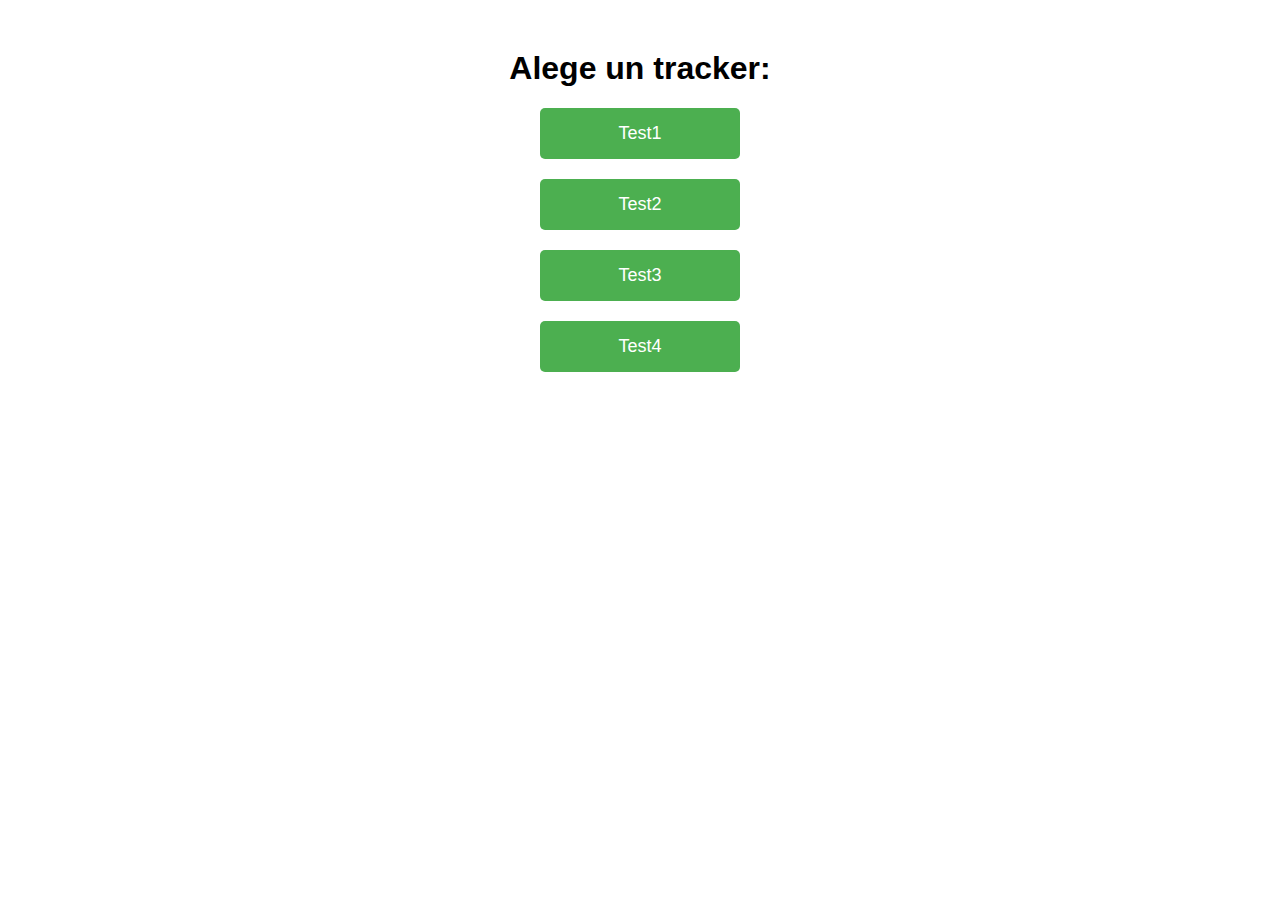
<file: index.html>
<!DOCTYPE html>
<html>
<head>
    <title>GPS Tracker</title>
    <link rel="stylesheet" href="style.css">
</head>
<body>
    <h1>Alege un tracker:</h1>
    <div class="buttons">
        <a href="test1.html" target="_blank"><button>Test1</button></a>
        <a href="test2.html" target="_blank"><button>Test2</button></a>
        <a href="test3.html" target="_blank"><button>Test3</button></a>
        <a href="test4.html" target="_blank"><button>Test4</button></a>
    </div>
</body>
</html>
</file>
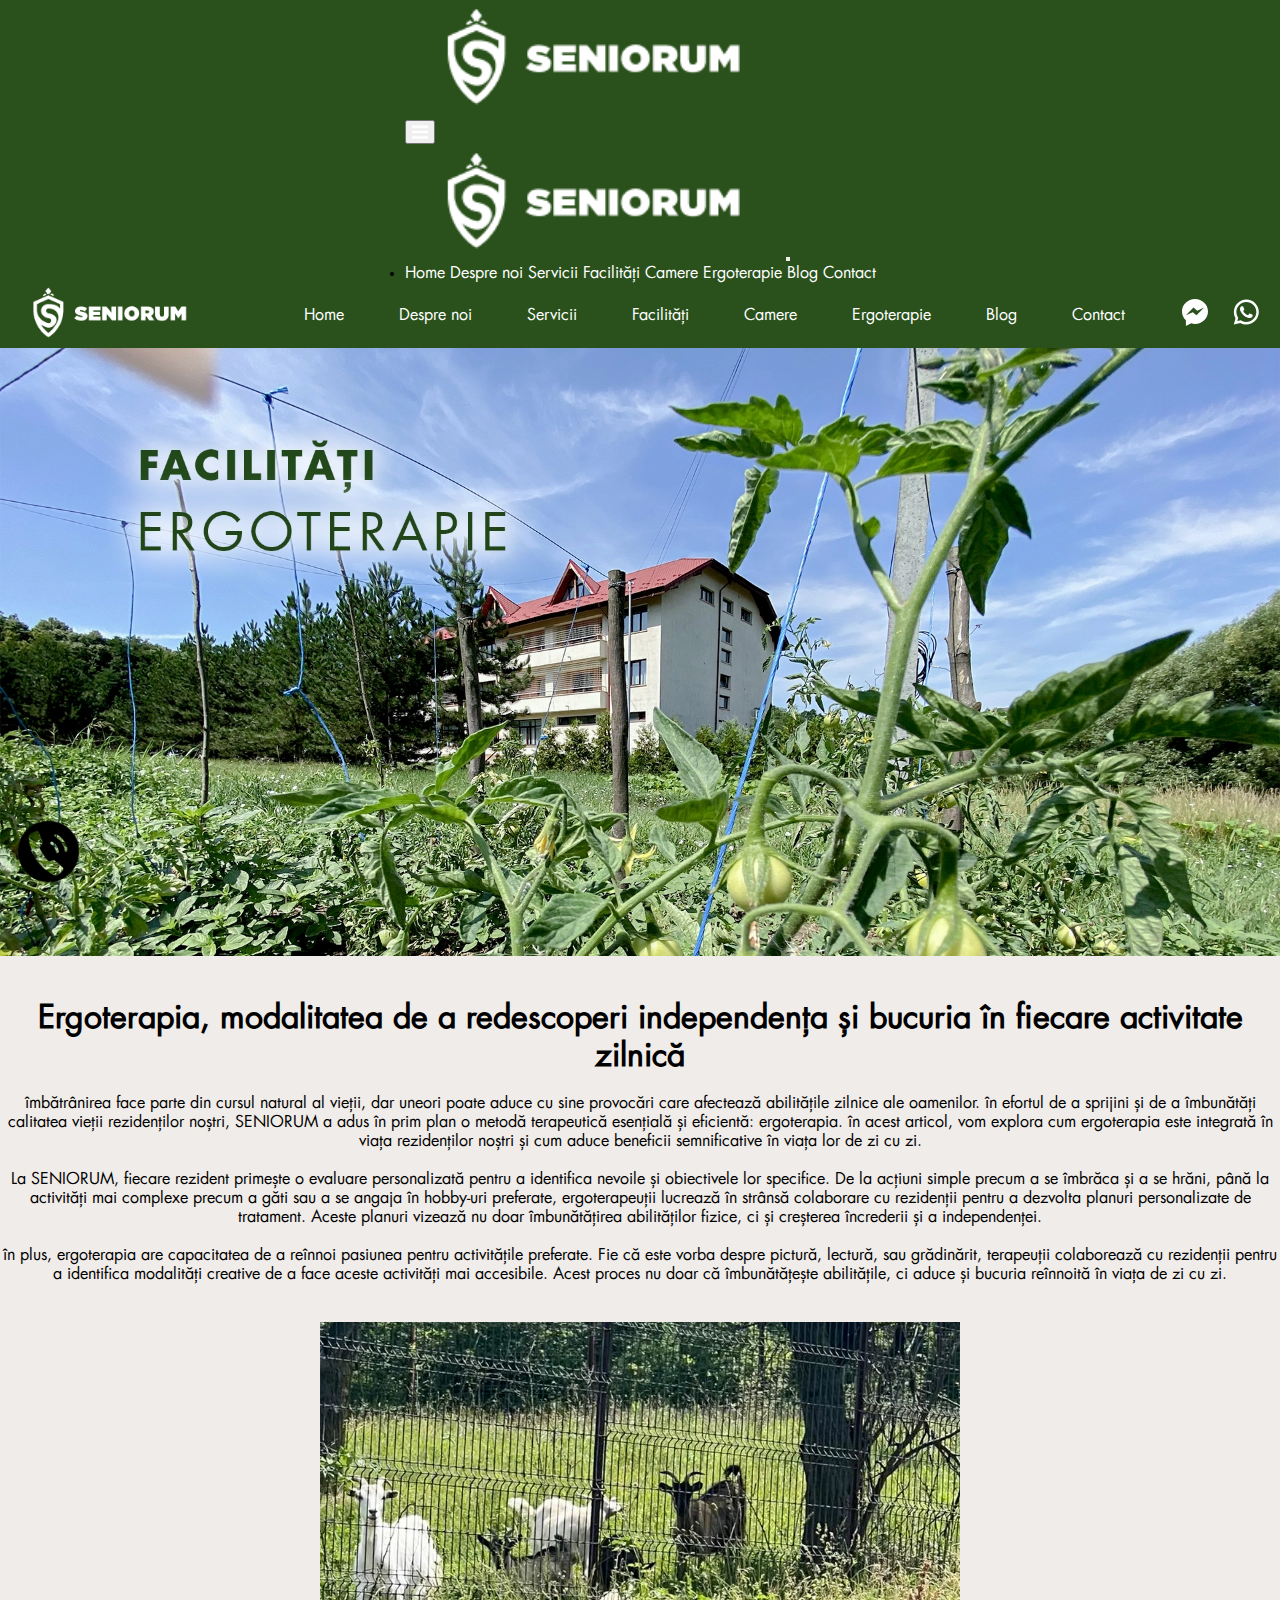
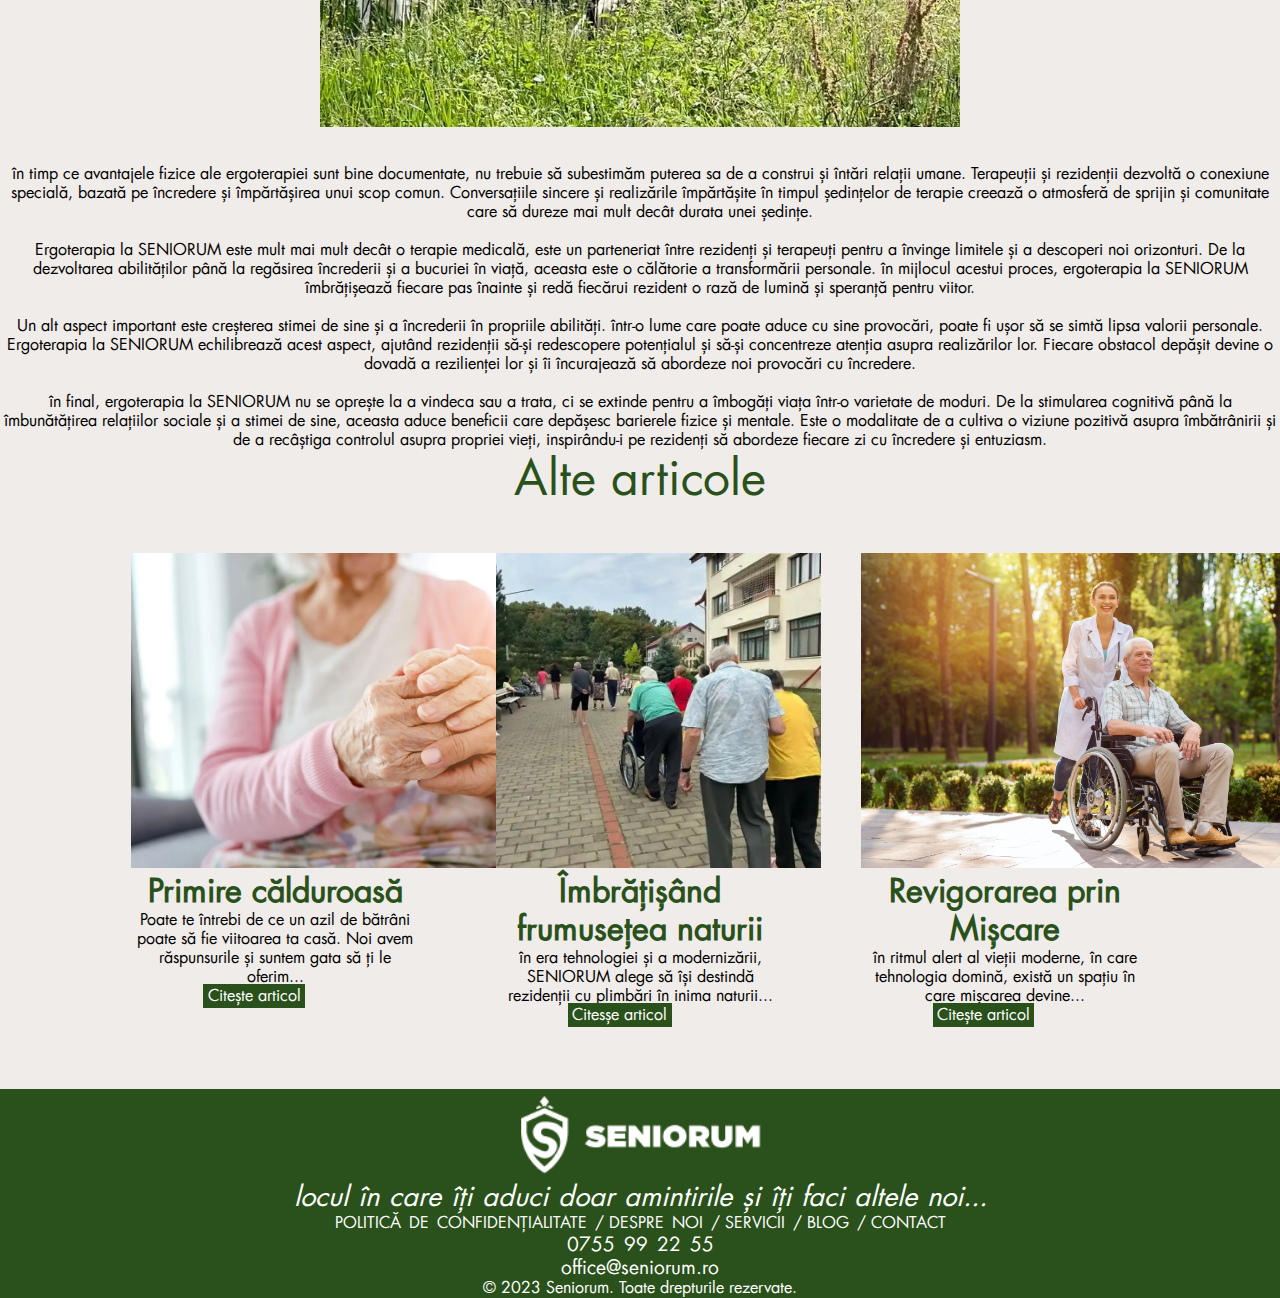
<file: articol-ergoterapia.html>
<!DOCTYPE html>
<html lang="ro">

<head>
    <meta http-equiv="Cache-Control" content="max-age=3600">

    
    <!--meta marketing-->

    <!-- Meta Pixel Code -->
<script>
    !function(f,b,e,v,n,t,s)
    {if(f.fbq)return;n=f.fbq=function(){n.callMethod?
    n.callMethod.apply(n,arguments):n.queue.push(arguments)};
    if(!f._fbq)f._fbq=n;n.push=n;n.loaded=!0;n.version='2.0';
    n.queue=[];t=b.createElement(e);t.async=!0;
    t.src=v;s=b.getElementsByTagName(e)[0];
    s.parentNode.insertBefore(t,s)}(window, document,'script',
    'https://connect.facebook.net/en_US/fbevents.js');
    fbq('init', '982029362950047');
    fbq('track', 'PageView');
    </script>
    <noscript><img height="1" width="1" style="display:none"
    src="https://www.facebook.com/tr?id=982029362950047&ev=PageView&noscript=1"
    /></noscript>
    <!-- End Meta Pixel Code -->

    <!-- Google tag (gtag.js) --> 
    <script async src="https://www.googletagmanager.com/gtag/js?id=G-KEFKJQVR4R"></script> 
    <script> window.dataLayer = window.dataLayer || []; function gtag(){dataLayer.push(arguments);} gtag('js', new Date()); gtag('config', 'G-KEFKJQVR4R'); </script>

    <!-- Google Tag Manager -->
<script>(function(w,d,s,l,i){w[l]=w[l]||[];w[l].push({'gtm.start':
    new Date().getTime(),event:'gtm.js'});var f=d.getElementsByTagName(s)[0],
    j=d.createElement(s),dl=l!='dataLayer'?'&l='+l:'';j.async=true;j.src=
    'https://www.googletagmanager.com/gtm.js?id='+i+dl;f.parentNode.insertBefore(j,f);
    })(window,document,'script','dataLayer','GTM-W8XQZP7');</script>
    <!-- End Google Tag Manager -->

    <!-- Google Tag Manager (noscript) -->
<noscript><iframe src="https://www.googletagmanager.com/ns.html?id=GTM-W8XQZP7"
    height="0" width="0" style="display:none;visibility:hidden"></iframe></noscript>
    <!-- End Google Tag Manager (noscript) -->

    <!--meta links-->
    <meta charset="UTF-8">
    <meta http-equiv="X-UA-Compatible" content="IE=edge">
    <meta name="viewport" content="width=device-width, initial-scale=1.0">

    <!--meta SEO Google-->

    <meta name="googlebot"
        content="C&#259;min de b&#259;tr&#226;ni &#537;i azil pentru persoane v&#226;rstnice, oferind ingrijire specializat&#259; &#537;i servicii de paliatie &#238;ntr-un centru reziden&#539;ial confortabil. Servicii de ingrijire pentru b&#259;tr&#226;ni &#537;i seniori &#238;n zona B&#226;rnova, judetul Iasi.">

    <!--meta description-->

    <meta name="description"
        content="C&#259;min de b&#259;tr&#226;ni &#537;i azil pentru persoane v&#226;rstnice, Seniorum, oferind ingrijire specializat&#259; &#537;i servicii de paliatie &#238;ntr-un centru reziden&#539;ial confortabil. Servicii de ingrijire pentru b&#259;tr&#226;ni &#537;i seniori &#238;n zona B&#226;rnova, judetul Iasi, Moldova. Angajati cu pregatire profesionala.">

    <meta name="keywords"
        content="Camin batrani, Azil batrani, Paliatie spital palia&#539;ie, Seniorum, Centru rezidential, Persoane v&#226;rstnice, Ingrijire batrani, Ingrijire seniori, B&#226;rnova">

    <!--title-->
    <title>Articole blog Seniorum azil persoane varstnice , camin batrani barnova iasi</title>


    <!--link css-->
    <link rel="stylesheet" type="text/css" media="all" href="articol-ergoterapia.css">

    <!--link css navigation-->
    <link rel="stylesheet" type="text/css" media="all" href="nav-bar.css">

    <!--link favicon-->

    <link rel="icon" href="assets/favicon-16x16.png">

    <!--bootstrap link 5.2-->
    <link href="https://cdn.jsdelivr.net/npm/bootstrap@5.2.3/dist/css/bootstrap.min.css" rel="stylesheet"
        integrity="sha384-rbsA2VBKQhggwzxH7pPCaAqO46MgnOM80zW1RWuH61DGLwZJEdK2Kadq2F9CUG65" crossorigin="anonymous">
    <script src="https://cdn.jsdelivr.net/npm/bootstrap@5.2.3/dist/js/bootstrap.bundle.min.js"
        integrity="sha384-kenU1KFdBIe4zVF0s0G1M5b4hcpxyD9F7jL+jjXkk+Q2h455rYXK/7HAuoJl+0I4" crossorigin="anonymous"
        defer async></script>

    <!-- Schema.org markup -->
    <script type="application/ld+json">
        {
            "@context": "https://schema.org",
            "@type": "Organization",
            "name": "Seniorum",
            "description": "C&#259;min de b&#259;tr&#226;ni &#537;i azil pentru persoane v&#226;rstnice, Seniorum, oferind ingrijire specializat&#259; &#537;i servicii de paliatie &#238;ntr-un centru reziden&#539;ial confortabil. Angajati cu pregatire profesionala.",
            "url": "https://www.example.com/",
            "logo": "https://www.example.com/assets/seniorum-iasi-logo.webp",
            "sameAs": [
                "https://www.facebook.com/seniorum-iasi",
                "https://www.instagram.com/seniorum_iasi/"
            ]
        }
        </script>

        <style>
            .dropdown {
                position: relative;
                display: inline-block;
            }
    
            .dropdown-toggle {
                padding: 0px;
                color: white;
                text-decoration: none;
            }
    
            .dropdown-menu {
                display: none;
                position: absolute;
                background-color: #2a511b;
                box-shadow: 0px 8px 16px 0px rgba(0, 0, 0, 0.2);
                z-index: 1;
            }
    
            .dropdown:hover .dropdown-menu {
                display: block;
            }
    
            .dropdown-menu a {
                display: block;
                padding: 10px;
                text-decoration: none;
                color: white;
            }
    
            .dropdown-menu a:hover {
                background-color: #1f4211;
            }
        </style>

</head>

<body>

    <nav class="navbar fixed-top d-xl-none">

        <div class="container-fluid">

            <div>
                <img src="assets/seniorum-iasi-logo.webp" alt="logo seniorum iasi barnova"
                    title="logo seniorum camin batrani barnova iasi" class="logos">
            </div>
            <button class="navbar-toggler" type="button" data-bs-toggle="offcanvas" data-bs-target="#offcanvasNavbar"
                aria-controls="offcanvasNavbar">
                <span class="navbar-toggler-icon"></span>
            </button>
            <div class="offcanvas offcanvas-end" tabindex="-1" id="offcanvasNavbar"
                aria-labelledby="offcanvasNavbarLabel">
                <div class="offcanvas-header">
                    <img src="assets/seniorum-iasi-logo.webp" alt="logo seniorum iasi barnova"
                        title="logo seniorum camin batrani barnova iasi">
                    <button type="button" class="btn-close" data-bs-dismiss="offcanvas" aria-label="Close"></button>
                </div>
                <div class="offcanvas-body">
                    <ul class="navbar-nav justify-content-end flex-grow-1 pe-3">
                        <li class="nav-item">
                            <a class="nav-link active" aria-current="page" href="index.html">Home</a>
                            <a class="nav-link active" aria-current="page" href="despre-noi.html">Despre noi</a>
                            <a class="nav-link active" aria-current="page"
                                href="servicii-seniorum-camin-de-batrani-iasi-barnova.html">Servicii</a>



                            <div class="dropdown">
                                <a href="#" class="dropdown-toggle">Facilit&#259;&#539;i</a>
                                <div class="dropdown-menu">
                                    <a href="biblioteca.html">Bibliotec&#259;</a>
                                    <a href="sport.html">Sport</a>
                                    <a href="restaurant.html">Restaurant</a>
                                    <a href="zona-relaxare.html">Zon&#259; de relaxare</a>
                                    <a href="capela.html">Capel&#259;</a>
                                    <a href="asistenta-medicala.html">Asisten&#539;&#259; medical&#259;</a>
                                </div>
                            </div>

                            <a class="nav-link active" aria-current="page" href="camere.html">Camere</a>
                            <a class="nav-link active" aria-current="page" href="ergoterapie.html">Ergoterapie</a>
                            <a class="nav-link active" aria-current="page"
                                href="site-blog-seniorum-camin-batrani-barnova-iasi.html">Blog</a>
                            <a class="nav-link active" aria-current="page"
                                href="contact-seniorum-azil-batrani-iasi.html">Contact</a>
                        </li>
                    </ul>
                </div>
            </div>
        </div>
    </nav>



    <nav>
        <!--logo-->
        <div>
            <img src="assets/seniorum-iasi-logo.webp" alt="logo seniorum iasi barnova"
                title="logo seniorum camin batrani barnova iasi" class="logos">
        </div>

        <!--menu links-->
        <div id="menu-links" class="d-none d-xl-block">
            <a href="index.html">Home</a>
            <a href="despre-noi.html">Despre noi</a>
            <a href="servicii-seniorum-camin-de-batrani-iasi-barnova.html">Servicii</a>


            <div class="dropdown">
                <a href="#" class="dropdown-toggle">Facilit&#259;&#539;i</a>
                <div class="dropdown-menu">
                    <a href="biblioteca.html">Bibliotec&#259;</a>
                    <a href="sport.html">Sport</a>
                    <a href="restaurant.html">Restaurant</a>
                    <a href="zona-relaxare.html">Zon&#259; de relaxare</a>
                    <a href="capela.html">Capel&#259;</a>
                    <a href="asistenta-medicala.html">Asisten&#539;&#259; medical&#259;</a>
                </div>
            </div>


            <a href="camere.html">Camere</a>
            <a href="ergoterapie.html">Ergoterapie</a>
            <a href="site-blog-seniorum-camin-batrani-barnova-iasi.html">Blog</a>
            <a href="contact-seniorum-azil-batrani-iasi.html">Contact</a>
        </div>

        <!--social media-->

        <div class="soc-media d-none d-xl-flex">

            <!--messenger-->

            <div>

                <svg class="messenger" width="26" height="27" viewBox="0 0 26 27" fill="none"
                    xmlns="http://www.w3.org/2000/svg">
                    <path
                        d="M13 0C5.8318 0 0 5.58124 0 12.4406C0 15.7734 1.4144 18.9725 3.9 21.3088V27L9.204 24.3299C10.4507 24.6952 11.726 24.8812 13 24.8812C20.1682 24.8812 26 19.2999 26 12.4406C26 5.58124 20.1682 0 13 0ZM14.5171 16.2605L10.725 13.2054L3.9 16.2605L11.4829 8.62198L15.275 11.6771L22.1 8.62067L14.5171 16.2605Z"
                        fill="white"></path>
                </svg>

            </div>


            <!--whatsApp-->
            <div>

                <svg class="whapp" width="26" height="26" viewBox="0 0 26 26" fill="none"
                    xmlns="http://www.w3.org/2000/svg">
                    <path
                        d="M13.3479 0.5C6.4654 0.5 0.862607 6.09797 0.860107 12.9805C0.858857 15.1805 1.43509 17.3282 2.52759 19.2207L0.833252 25.5L7.37378 23.9546C9.19753 24.9496 11.2506 25.4719 13.3406 25.4731H13.3455C20.2267 25.4731 25.8271 19.8739 25.8308 12.9927C25.8333 9.65643 24.536 6.51967 22.1785 4.15967C19.821 1.80092 16.6879 0.50125 13.3479 0.5ZM13.3455 3C16.0155 3.00125 18.5246 4.04225 20.4109 5.92725C22.2971 7.81475 23.3333 10.3227 23.3308 12.9902C23.3283 18.4952 18.8505 22.9731 13.343 22.9731C11.6768 22.9719 10.0263 22.5535 8.57251 21.7598L7.73022 21.3008L6.80005 21.5205L4.33911 22.1016L4.9397 19.8701L5.21069 18.8691L4.69312 17.9707C3.82062 16.4607 3.35886 14.7342 3.36011 12.9805C3.36261 7.47797 7.84171 3 13.3455 3ZM8.92896 7.21875C8.72021 7.21875 8.38269 7.29688 8.09644 7.60938C7.81019 7.92063 7.00269 8.67447 7.00269 10.2095C7.00269 11.7445 8.12085 13.2283 8.2771 13.437C8.4321 13.6445 10.4354 16.894 13.6067 18.144C16.2417 19.1828 16.7769 18.9778 17.3494 18.9253C17.9219 18.874 19.1963 18.1721 19.4563 17.4434C19.7163 16.7146 19.7169 16.0877 19.6394 15.959C19.5619 15.829 19.3538 15.7515 19.0413 15.5952C18.73 15.439 17.1962 14.6858 16.9099 14.582C16.6237 14.4783 16.4143 14.4258 16.2068 14.7383C15.9993 15.0508 15.403 15.7515 15.2205 15.959C15.038 16.1677 14.8567 16.1958 14.5442 16.0396C14.2317 15.8821 13.2269 15.5518 12.0344 14.4893C11.1069 13.663 10.4811 12.6436 10.2986 12.3311C10.1173 12.0198 10.2815 11.8488 10.4377 11.6938C10.5777 11.5538 10.7478 11.3295 10.9041 11.147C11.0591 10.9645 11.1128 10.8345 11.2166 10.627C11.3203 10.4195 11.2672 10.2363 11.1897 10.0801C11.1122 9.92383 10.5053 8.38312 10.2278 7.76562C9.99403 7.24687 9.74716 7.23482 9.52466 7.22607C9.34341 7.21857 9.13646 7.21875 8.92896 7.21875Z"
                        fill="white"></path>
                </svg>


            </div>

        </div>

    </nav>

    <!--mobile button-->

    <img id="mobile" class="mobile" src="assets/phone-call.png" alt="poza">

    <!--first section poza fundal + text-->

    <div class="first-section">
        <img src="assets/ERGOTERAPIE-bg.webp" alt="poza">
    </div>

    <!-- text -->

    <br />

    <br />

    <h1 style="text-align: center;">Ergoterapia, modalitatea de a redescoperi independen&#539;a &#537;i bucuria &#238;n fiecare
        activitate zilnic&#259;</h1>

    <br />

    <div class="text container">

        <!--text blog-->

        <p>&#238;mb&#259;tr&#226;nirea face parte din cursul natural al vie&#539;ii, dar uneori poate aduce cu sine
            provoc&#259;ri care afecteaz&#259; abilit&#259;&#539;ile zilnice ale oamenilor. &#238;n efortul de a sprijini &#537;i de a
            &#238;mbun&#259;t&#259;&#539;i calitatea vie&#539;ii reziden&#539;ilor no&#537;tri, SENIORUM a adus &#238;n prim plan o metod&#259;
            terapeutic&#259; esen&#539;ial&#259; &#537;i eficient&#259;: ergoterapia. &#238;n acest articol, vom explora cum ergoterapia
            este integrat&#259; &#238;n via&#539;a reziden&#539;ilor no&#537;tri &#537;i cum aduce beneficii semnificative &#238;n via&#539;a lor de zi
            cu zi.</p>

        <br />

        <p>La SENIORUM, fiecare rezident prime&#537;te o evaluare personalizat&#259; pentru a identifica
            nevoile &#537;i obiectivele lor specifice. De la ac&#539;iuni simple precum a se &#238;mbr&#259;ca &#537;i a se hr&#259;ni,
            p&#226;n&#259; la activit&#259;&#539;i mai complexe precum a g&#259;ti sau a se angaja &#238;n hobby-uri preferate,
            ergoterapeu&#539;ii lucreaz&#259; &#238;n str&#226;ns&#259; colaborare cu reziden&#539;ii pentru a dezvolta planuri
            personalizate de tratament. Aceste planuri vizeaz&#259; nu doar &#238;mbun&#259;t&#259;&#539;irea abilit&#259;&#539;ilor fizice, ci
            &#537;i cre&#537;terea &#238;ncrederii &#537;i a independen&#539;ei.</p>

        <br />

        <p>
            &#238;n plus, ergoterapia are capacitatea de a re&#238;nnoi pasiunea pentru activit&#259;&#539;ile preferate. Fie c&#259;
este vorba despre pictur&#259;, lectur&#259;, sau gr&#259;din&#259;rit, terapeu&#539;ii colaboreaz&#259; cu reziden&#539;ii pentru
a identifica modalit&#259;&#539;i creative de a face aceste activit&#259;&#539;i mai accesibile. Acest proces nu
doar c&#259; &#238;mbun&#259;t&#259;&#539;e&#537;te abilit&#259;&#539;ile, ci aduce &#537;i bucuria re&#238;nnoit&#259; &#238;n via&#539;a de zi cu zi.
        </p>

        <br />

        <!--poza blog-->

        <br />

        <div class="image-blog" style="display: flex; justify-content: center;">

            <img src="assets/Ergoterapia-poza-articol-bg.webp" alt="poza">

        </div>

        <br />
        <br />

        <p>
            &#238;n timp ce avantajele fizice ale ergoterapiei sunt bine documentate, nu trebuie s&#259;
subestim&#259;m puterea sa de a construi &#537;i &#238;nt&#259;ri rela&#539;ii umane. Terapeu&#539;ii &#537;i reziden&#539;ii dezvolt&#259; o
conexiune special&#259;, bazat&#259; pe &#238;ncredere &#537;i &#238;mp&#259;rt&#259;&#537;irea unui scop comun. Conversa&#539;iile
sincere &#537;i realiz&#259;rile &#238;mp&#259;rt&#259;&#537;ite &#238;n timpul &#537;edin&#539;elor de terapie creeaz&#259; o atmosfer&#259; de
sprijin &#537;i comunitate care s&#259; dureze mai mult dec&#226;t durata unei &#537;edin&#539;e.</p>

        <br />

        <p>
            Ergoterapia la SENIORUM este mult mai mult dec&#226;t o terapie medical&#259;, este un parteneriat
&#238;ntre reziden&#539;i &#537;i terapeu&#539;i pentru a &#238;nvinge limitele &#537;i a descoperi noi orizonturi. De la
dezvoltarea abilit&#259;&#539;ilor p&#226;n&#259; la reg&#259;sirea &#238;ncrederii &#537;i a bucuriei &#238;n via&#539;&#259;, aceasta este o
c&#259;l&#259;torie a transform&#259;rii personale. &#238;n mijlocul acestui proces, ergoterapia la SENIORUM
&#238;mbr&#259;&#539;i&#537;eaz&#259; fiecare pas &#238;nainte &#537;i red&#259; fiec&#259;rui rezident o raz&#259; de lumin&#259; &#537;i speran&#539;&#259; pentru
viitor.
        </p>

        <br />

        <p>Un alt aspect important este cre&#537;terea stimei de sine &#537;i a &#238;ncrederii &#238;n propriile abilit&#259;&#539;i. &#238;ntr-o
            lume care poate aduce cu sine provoc&#259;ri, poate fi u&#537;or s&#259; se simt&#259; lipsa valorii personale.
            Ergoterapia la SENIORUM echilibreaz&#259; acest aspect, ajut&#226;nd reziden&#539;ii s&#259;-&#537;i redescopere
            poten&#539;ialul &#537;i s&#259;-&#537;i concentreze aten&#539;ia asupra realiz&#259;rilor lor. Fiecare obstacol dep&#259;&#537;it
            devine o dovad&#259; a rezilien&#539;ei lor &#537;i &#238;i &#238;ncurajeaz&#259; s&#259; abordeze noi provoc&#259;ri cu &#238;ncredere.</p>

        <br />

        <p>&#238;n final, ergoterapia la SENIORUM nu se opre&#537;te la a vindeca sau a trata, ci se extinde
            pentru a &#238;mbog&#259;&#539;i via&#539;a &#238;ntr-o varietate de moduri. De la stimularea cognitiv&#259; p&#226;n&#259; la
            &#238;mbun&#259;t&#259;&#539;irea rela&#539;iilor sociale &#537;i a stimei de sine, aceasta aduce beneficii care dep&#259;&#537;esc
            barierele fizice &#537;i mentale. Este o modalitate de a cultiva o viziune pozitiv&#259; asupra
            &#238;mb&#259;tr&#226;nirii &#537;i de a rec&#226;&#537;tiga controlul asupra propriei vie&#539;i, inspir&#226;ndu-i pe reziden&#539;i s&#259;
            abordeze fiecare zi cu &#238;ncredere &#537;i entuziasm.</p>

    </div>


    <!--alte articole-->

    <div class="more-article">

        <h1>Alte articole</h1>

    </div>

    <br />


    <!--cards article-->

    <div class="cards">

        <!-- 1 -->
        <div class="card" style="width: 18rem;">
            <img src="assets/senior-woman-her-daughter-holding-hands-grandmother-with-granddaughter-family-moments-together.webp" class="card-img-top" alt="poza">
            <div class="card-body">
                <h1 class="card-title" style="text-align: center;">Primire c&#259;lduroas&#259;</h1>
                <p class="card-text">Poate te &#238;ntrebi de ce un azil de b&#259;tr&#226;ni poate s&#259; fie viitoarea ta cas&#259;. Noi avem
                    r&#259;spunsurile &#537;i suntem
                    gata s&#259; &#539;i le oferim...</p>
                <a href="primire-calduroasa.html" class="button">Cite&#537;te articol</a>
            </div>
        </div>

        <!-- 2 -->
        <div class="card" style="width: 18rem;">
            <img src="assets/blog-Imbratisand-frumusesea-naturii-poza-articol.webp" class="card-img-top" alt="poza">
            <div class="card-body">
                <h1 class="card-title" style="text-align: center;">&#206;mbr&#259;&#539;i&#537;&#226;nd frumuse&#539;ea naturii</h1>
                <p class="card-text">&#238;n era tehnologiei &#537;i a moderniz&#259;rii, SENIORUM alege s&#259; &#238;&#537;i destind&#259; reziden&#539;ii cu
                    plimb&#259;ri &#238;n inima naturii...</p>
                <a href="imbratisand-natura.html" class="button">Cites&#537;e articol</a>
            </div>
        </div>

        <!-- 3 -->
        <div class="card" style="width: 18rem;">
            <img src="assets/servicii-cerere-1.webp" class="card-img-top" alt="poza">
            <div class="card-body">
                <h1 class="card-title" style="text-align: center;">Revigorarea prin Mi&#537;care</h1>
                <p class="card-text">&#238;n ritmul alert al vie&#539;ii moderne, &#238;n care tehnologia domin&#259;, exist&#259; un spa&#539;iu &#238;n
                    care mi&#537;carea devine...</p>
                <a href="revigorare.html" class="button">Cite&#537;te articol</a>
            </div>
        </div>

    </div>

    <br />
    <br />


  <!--footer-->

  <footer>

    <div class="logo">

        <img src="assets/seniorum-iasi-logo.webp" alt="poza">
        <p>locul &#238;n care &#238;&#539;i aduci doar amintirile &#537;i &#238;&#539;i faci altele noi...</p>

    </div>

    <div class="footer-menu">

        <a href="politica-de-confidentialitate.html">POLITIC&#258; DE
            CONFIDEN&#538;IALITATE /</a>

        <a href="despre-noi.html">DESPRE NOI /</a>

        <a href="servicii-seniorum-camin-de-batrani-iasi-barnova.html">SERVICII /</a>

        <a href="site-blog-seniorum-camin-batrani-barnova-iasi.html">BLOG /</a>

        <a href="contact-seniorum-azil-batrani-iasi.html">CONTACT </a>

        <br />

        <a href="tel:0755992255" style="font-size: 1.2em;">0755 99 22 55</a>

        <br />

        <a href="mailto:seniorum.is@gmail.com" style="font-size: 1.2em;">office@seniorum.ro</a>

    </div>


    <p style="margin: 0%; text-align: center; color: rgb(254, 255, 255)"> &copy; 2023 Seniorum. Toate drepturile
        rezervate.</p>

</footer>

<!--refresh js-->
<script src="refresh.js"></script>


    <script>
        //create a function for button messenger 

const OPEN_MESSENGER = document.querySelectorAll(".messenger");

function openMess(){
window.open("https://www.facebook.com/profile.php?id=100086037742837");
};

OPEN_MESSENGER.forEach(function(element){
element.addEventListener("click" , openMess);
});

//create a function open whatsApp

const WHAPP = document.querySelectorAll(".whapp");

console.log(WHAPP)

function openWhapp(){
window.open("https://wa.me/+40755992255");
}

WHAPP.forEach(function(element){
element.addEventListener("click" , openWhapp);
})

/* mobile fixed */

let mobileFixed = document.getElementById("mobile");

mobileFixed.addEventListener("click" , () => {
    window.location.href = "tel:0755992255";
});
    </script>


</body>

</html>
</file>
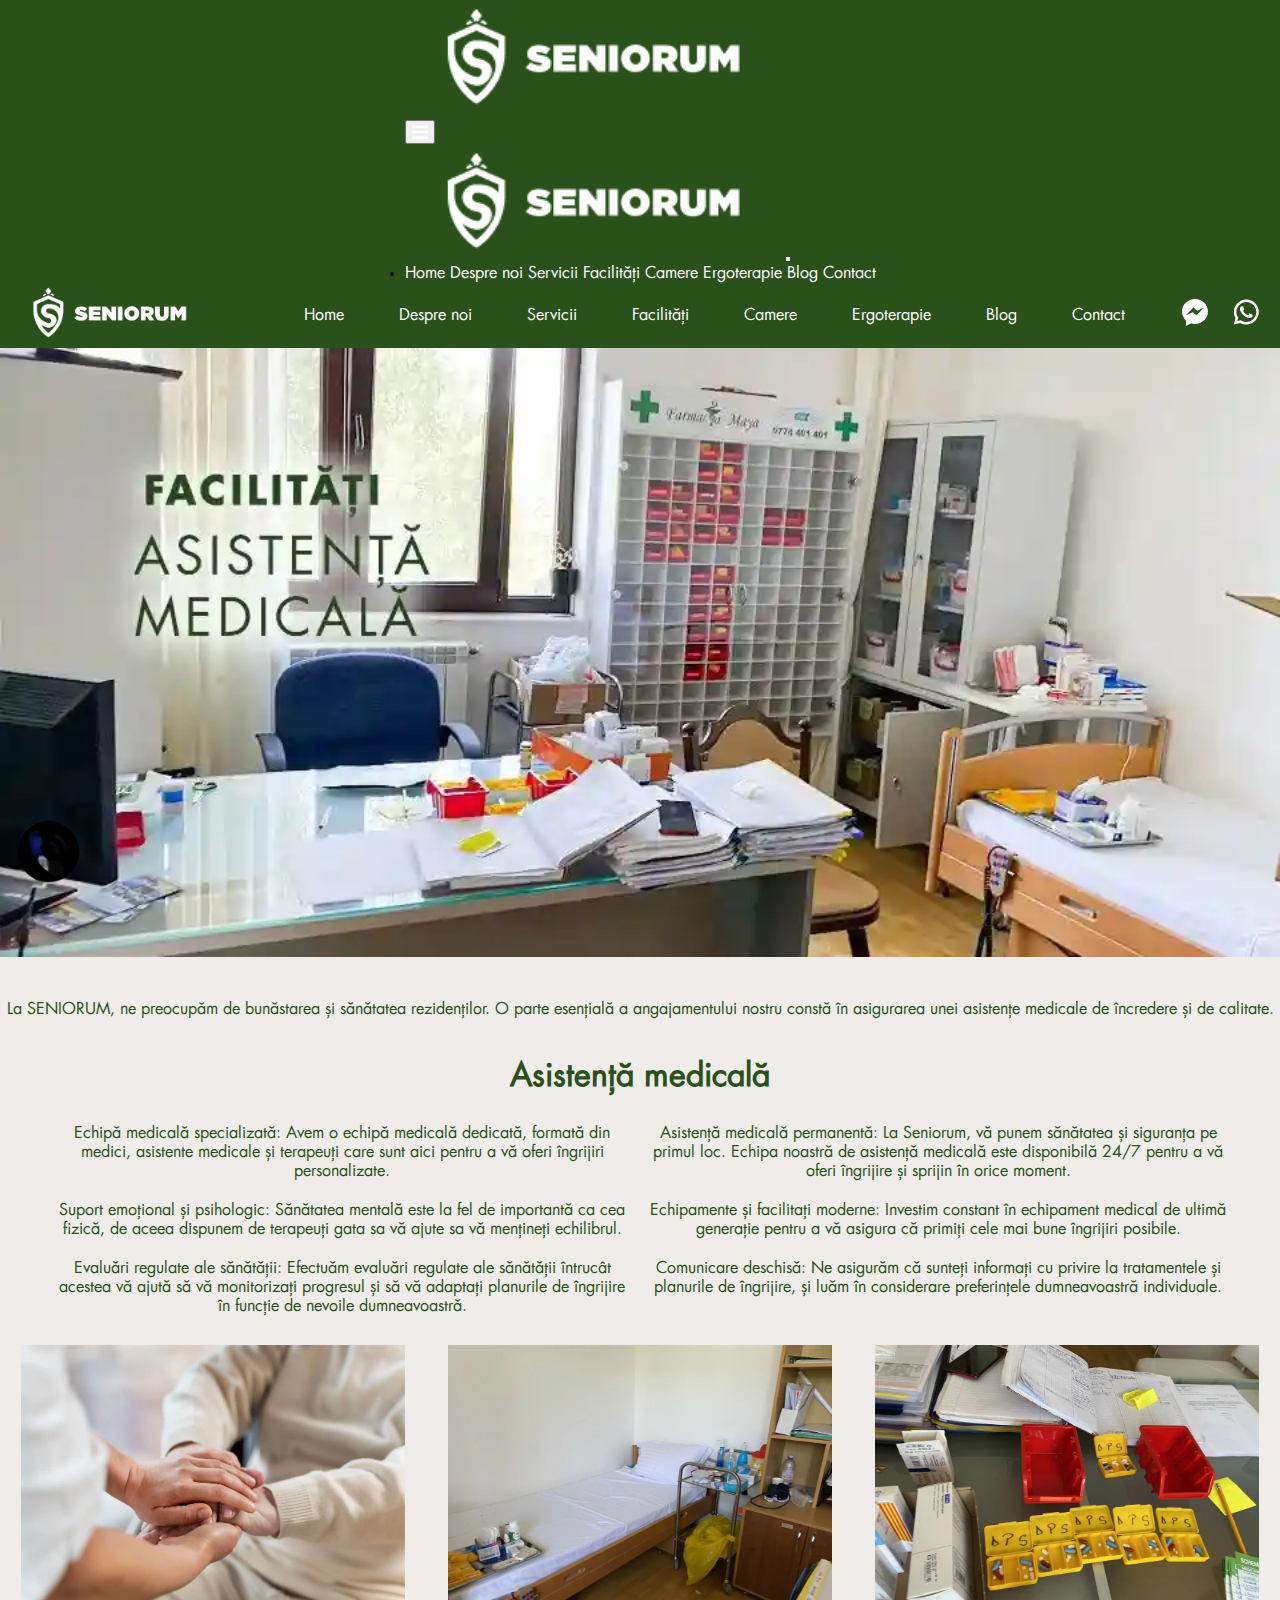
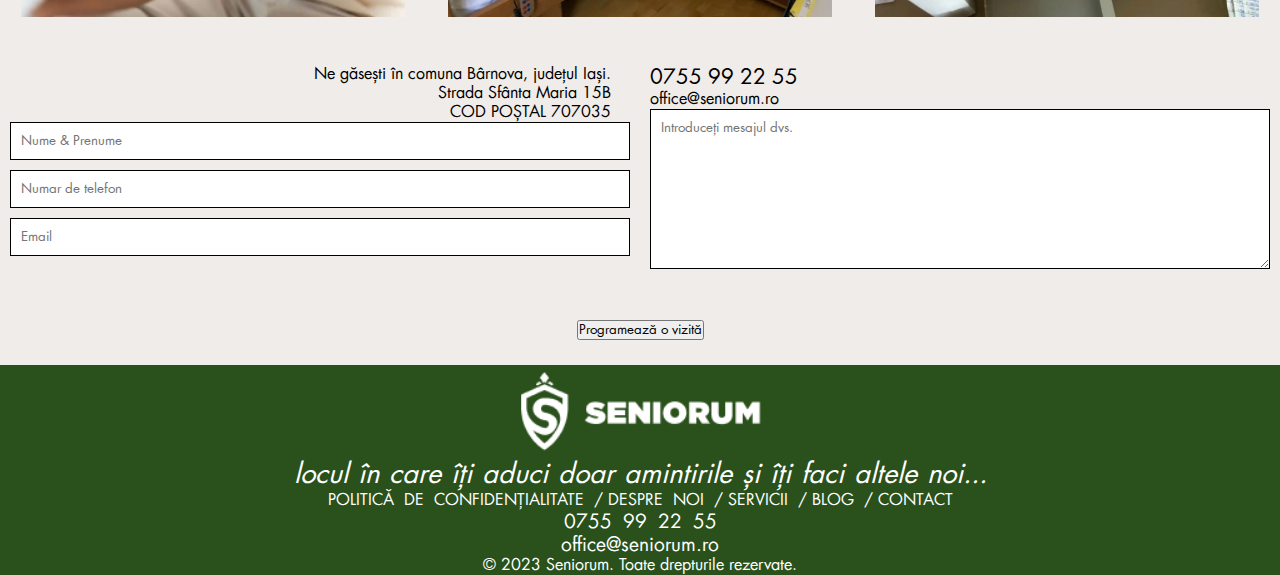
<file: asistenta-medicala.html>
<!DOCTYPE html>
<html lang="ro">

<head>

    <meta http-equiv="Cache-Control" content="max-age=3600">


    <!--meta marketing-->

    <!-- Meta Pixel Code -->
    <script>
        !function (f, b, e, v, n, t, s) {
            if (f.fbq) return; n = f.fbq = function () {
                n.callMethod ?
                n.callMethod.apply(n, arguments) : n.queue.push(arguments)
            };
            if (!f._fbq) f._fbq = n; n.push = n; n.loaded = !0; n.version = '2.0';
            n.queue = []; t = b.createElement(e); t.async = !0;
            t.src = v; s = b.getElementsByTagName(e)[0];
            s.parentNode.insertBefore(t, s)
        }(window, document, 'script',
            'https://connect.facebook.net/en_US/fbevents.js');
        fbq('init', '982029362950047');
        fbq('track', 'PageView');
    </script>
    <noscript><img height="1" width="1" style="display:none"
            src="https://www.facebook.com/tr?id=982029362950047&ev=PageView&noscript=1" /></noscript>
    <!-- End Meta Pixel Code -->

    <!-- Google tag (gtag.js) -->
    <script async src="https://www.googletagmanager.com/gtag/js?id=G-KEFKJQVR4R"></script>
    <script> window.dataLayer = window.dataLayer || []; function gtag() { dataLayer.push(arguments); } gtag('js', new Date()); gtag('config', 'G-KEFKJQVR4R'); </script>

    <!-- Google Tag Manager -->
    <script>(function (w, d, s, l, i) {
            w[l] = w[l] || []; w[l].push({
                'gtm.start':
                    new Date().getTime(), event: 'gtm.js'
            }); var f = d.getElementsByTagName(s)[0],
                j = d.createElement(s), dl = l != 'dataLayer' ? '&l=' + l : ''; j.async = true; j.src =
                    'https://www.googletagmanager.com/gtm.js?id=' + i + dl; f.parentNode.insertBefore(j, f);
        })(window, document, 'script', 'dataLayer', 'GTM-W8XQZP7');</script>
    <!-- End Google Tag Manager -->

    <!-- Google Tag Manager (noscript) -->
    <noscript><iframe src="https://www.googletagmanager.com/ns.html?id=GTM-W8XQZP7" height="0" width="0"
            style="display:none;visibility:hidden"></iframe></noscript>
    <!-- End Google Tag Manager (noscript) -->

    <!--meta links-->
    <meta charset="UTF-8">
    <meta http-equiv="X-UA-Compatible" content="IE=edge">
    <meta name="viewport" content="width=device-width, initial-scale=1.0">

    <!--meta SEO Google-->

    <meta name="googlebot"
        content="C&#259;min de b&#259;tr&#226;ni &#537;i azil pentru persoane v&#226;rstnice, oferind ingrijire specializat&#259; &#537;i servicii de paliatie &#238;ntr-un centru reziden&#539;ial confortabil. Servicii de ingrijire pentru b&#259;tr&#226;ni &#537;i seniori &#238;n zona B&#226;rnova, judetul Iasi.">

    <!--meta description-->

    <meta name="description"
        content="Asisten&#539;&#259; medical&#259; de &#238;ncredere pentru v&#226;rstnici. Contacteaz&#259;-ne ast&#259;zi pentru a discuta cum putem &#238;mbun&#259;t&#259;&#539;i calitatea vie&#539;ii tale sau a unui apropiat!">

    <meta name="keywords"
        content="asisten&#539;&#259; medical&#259;, asisten&#539;&#259; medical&#259; permanent&#259;, evaluarea s&#259;n&#259;t&#259;&#539;ii, suport emo&#539;ional, echip&#259; medical&#259; specializat&#259;">

    <!--title-->
    <title>Asisten&#539;&#259; medical&#259; | &#238;ngrijire de top </title>


    <!--link css-->
    <link rel="stylesheet" type="text/css" media="all" href="biblioteca.css">

    <!--link css navigation-->
    <link rel="stylesheet" type="text/css" media="all" href="nav-bar.css">

    <!--link favicon-->

    <link rel="icon" href="assets/favicon-16x16.png">

    <!--bootstrap link 5.2-->
    <link href="https://cdn.jsdelivr.net/npm/bootstrap@5.2.3/dist/css/bootstrap.min.css" rel="stylesheet"
        integrity="sha384-rbsA2VBKQhggwzxH7pPCaAqO46MgnOM80zW1RWuH61DGLwZJEdK2Kadq2F9CUG65" crossorigin="anonymous">
    <script src="https://cdn.jsdelivr.net/npm/bootstrap@5.2.3/dist/js/bootstrap.bundle.min.js"
        integrity="sha384-kenU1KFdBIe4zVF0s0G1M5b4hcpxyD9F7jL+jjXkk+Q2h455rYXK/7HAuoJl+0I4" crossorigin="anonymous"
        defer async></script>

    <!-- Schema.org markup -->
    <script type="application/ld+json">
        {
            "@context": "https://schema.org",
            "@type": "Organization",
            "name": "Seniorum",
            "description": "C&#259;min de b&#259;tr&#226;ni &#537;i azil pentru persoane v&#226;rstnice, Seniorum, oferind ingrijire specializat&#259; &#537;i servicii de paliatie &#238;ntr-un centru reziden&#539;ial confortabil. Angajati cu pregatire profesionala.",
            "url": "https://www.example.com/",
            "logo": "https://www.example.com/assets/seniorum-iasi-logo.webp",
            "sameAs": [
                "https://www.facebook.com/seniorum-iasi",
                "https://www.instagram.com/seniorum_iasi/"
            ]
        }
        </script>

    <script>

        // form email send

        function sendEmail() {
            var name = document.getElementById("name").value;
            var tel = document.getElementById("tel").value;

            Email.send({
                SecureToken: "64e3263c-6220-4351-b8f4-d3fbcce55aa4",
                To: 'seniorum.is@gmail.com',
                From: "seniorum.is@gmail.com",
                Subject: document.getElementById("email").value,
                Body: '<b>Nume: </b>' + name + '<br>' + '<b>Telefon: </b>' + tel + "<br>" + document.getElementById("mesaj").value
            }).then(
                function (message) {
                    if (message === "OK") {
                        // Email-ul a fost trimis cu succes, redirec&#539;ioneaz&#259; c&#259;tre pagina "multumesc.html"
                        window.location.href = "multumesc.html";
                    } else {
                        // A ap&#259;rut o eroare la trimiterea email-ului
                        alert("Eroare la trimiterea email-ului.");
                    }
                }
            );
        };
    </script>

    <style>
        @media screen and (max-width: 786px) {

            .text-ul ul {
                display: flex;
                justify-content: center;
                flex-direction: column;
                align-items: center;
            }

        }
    </style>

    <style>
        .dropdown {
            position: relative;
            display: inline-block;
        }

        .dropdown-toggle {
            padding: 0px;
            color: white;
            text-decoration: none;
        }

        .dropdown-menu {
            display: none;
            position: absolute;
            background-color: #2a511b;
            box-shadow: 0px 8px 16px 0px rgba(0, 0, 0, 0.2);
            z-index: 1;
        }

        .dropdown:hover .dropdown-menu {
            display: block;
        }

        .dropdown-menu a {
            display: block;
            padding: 10px;
            text-decoration: none;
            color: white;
        }

        .dropdown-menu a:hover {
            background-color: #1f4211;
        }
    </style>


</head>

<body>

    <nav class="navbar fixed-top d-xl-none">

        <div class="container-fluid">

            <div>
                <img src="assets/seniorum-iasi-logo.webp" alt="logo seniorum iasi barnova"
                    title="logo seniorum camin batrani barnova iasi" class="logos">
            </div>
            <button class="navbar-toggler" type="button" data-bs-toggle="offcanvas" data-bs-target="#offcanvasNavbar"
                aria-controls="offcanvasNavbar">
                <span class="navbar-toggler-icon"></span>
            </button>
            <div class="offcanvas offcanvas-end" tabindex="-1" id="offcanvasNavbar"
                aria-labelledby="offcanvasNavbarLabel">
                <div class="offcanvas-header">
                    <img src="assets/seniorum-iasi-logo.webp" alt="logo seniorum iasi barnova"
                        title="logo seniorum camin batrani barnova iasi">
                    <button type="button" class="btn-close" data-bs-dismiss="offcanvas" aria-label="Close"></button>
                </div>
                <div class="offcanvas-body">
                    <ul class="navbar-nav justify-content-end flex-grow-1 pe-3">
                        <li class="nav-item">
                            <a class="nav-link active" aria-current="page" href="index.html">Home</a>
                            <a class="nav-link active" aria-current="page" href="despre-noi.html">Despre noi</a>
                            <a class="nav-link active" aria-current="page"
                                href="servicii-seniorum-camin-de-batrani-iasi-barnova.html">Servicii</a>



                            <div class="dropdown">
                                <a href="#" class="dropdown-toggle">Facilit&#259;&#539;i</a>
                                <div class="dropdown-menu">
                                    <a href="biblioteca.html">Bibliotec&#259;</a>
                                    <a href="sport.html">Sport</a>
                                    <a href="restaurant.html">Restaurant</a>
                                    <a href="zona-relaxare.html">Zon&#259; de relaxare</a>
                                    <a href="capela.html">Capel&#259;</a>
                                    <a href="asistenta-medicala.html">Asisten&#539;&#259; medical&#259;</a>
                                </div>
                            </div>

                            <a class="nav-link active" aria-current="page" href="camere.html">Camere</a>
                            <a class="nav-link active" aria-current="page" href="ergoterapie.html">Ergoterapie</a>
                            <a class="nav-link active" aria-current="page"
                                href="site-blog-seniorum-camin-batrani-barnova-iasi.html">Blog</a>
                            <a class="nav-link active" aria-current="page"
                                href="contact-seniorum-azil-batrani-iasi.html">Contact</a>
                        </li>
                    </ul>
                </div>
            </div>
        </div>
    </nav>



    <nav>
        <!--logo-->
        <div>
            <img src="assets/seniorum-iasi-logo.webp" alt="logo seniorum iasi barnova"
                title="logo seniorum camin batrani barnova iasi" class="logos">
        </div>

        <!--menu links-->
        <div id="menu-links" class="d-none d-xl-block">
            <a href="index.html">Home</a>
            <a href="despre-noi.html">Despre noi</a>
            <a href="servicii-seniorum-camin-de-batrani-iasi-barnova.html">Servicii</a>


            <div class="dropdown">
                <a href="#" class="dropdown-toggle">Facilit&#259;&#539;i</a>
                <div class="dropdown-menu">
                    <a href="biblioteca.html">Bibliotec&#259;</a>
                    <a href="sport.html">Sport</a>
                    <a href="restaurant.html">Restaurant</a>
                    <a href="zona-relaxare.html">Zon&#259; de relaxare</a>
                    <a href="capela.html">Capel&#259;</a>
                    <a href="asistenta-medicala.html">Asisten&#539;&#259; medical&#259;</a>
                </div>
            </div>


            <a href="camere.html">Camere</a>
            <a href="ergoterapie.html">Ergoterapie</a>
            <a href="site-blog-seniorum-camin-batrani-barnova-iasi.html">Blog</a>
            <a href="contact-seniorum-azil-batrani-iasi.html">Contact</a>
        </div>

        <!--social media-->

        <div class="soc-media d-none d-xl-flex">

            <!--messenger-->

            <div>

                <svg class="messenger" width="26" height="27" viewBox="0 0 26 27" fill="none"
                    xmlns="http://www.w3.org/2000/svg">
                    <path
                        d="M13 0C5.8318 0 0 5.58124 0 12.4406C0 15.7734 1.4144 18.9725 3.9 21.3088V27L9.204 24.3299C10.4507 24.6952 11.726 24.8812 13 24.8812C20.1682 24.8812 26 19.2999 26 12.4406C26 5.58124 20.1682 0 13 0ZM14.5171 16.2605L10.725 13.2054L3.9 16.2605L11.4829 8.62198L15.275 11.6771L22.1 8.62067L14.5171 16.2605Z"
                        fill="white"></path>
                </svg>

            </div>


            <!--whatsApp-->
            <div>

                <svg class="whapp" width="26" height="26" viewBox="0 0 26 26" fill="none"
                    xmlns="http://www.w3.org/2000/svg">
                    <path
                        d="M13.3479 0.5C6.4654 0.5 0.862607 6.09797 0.860107 12.9805C0.858857 15.1805 1.43509 17.3282 2.52759 19.2207L0.833252 25.5L7.37378 23.9546C9.19753 24.9496 11.2506 25.4719 13.3406 25.4731H13.3455C20.2267 25.4731 25.8271 19.8739 25.8308 12.9927C25.8333 9.65643 24.536 6.51967 22.1785 4.15967C19.821 1.80092 16.6879 0.50125 13.3479 0.5ZM13.3455 3C16.0155 3.00125 18.5246 4.04225 20.4109 5.92725C22.2971 7.81475 23.3333 10.3227 23.3308 12.9902C23.3283 18.4952 18.8505 22.9731 13.343 22.9731C11.6768 22.9719 10.0263 22.5535 8.57251 21.7598L7.73022 21.3008L6.80005 21.5205L4.33911 22.1016L4.9397 19.8701L5.21069 18.8691L4.69312 17.9707C3.82062 16.4607 3.35886 14.7342 3.36011 12.9805C3.36261 7.47797 7.84171 3 13.3455 3ZM8.92896 7.21875C8.72021 7.21875 8.38269 7.29688 8.09644 7.60938C7.81019 7.92063 7.00269 8.67447 7.00269 10.2095C7.00269 11.7445 8.12085 13.2283 8.2771 13.437C8.4321 13.6445 10.4354 16.894 13.6067 18.144C16.2417 19.1828 16.7769 18.9778 17.3494 18.9253C17.9219 18.874 19.1963 18.1721 19.4563 17.4434C19.7163 16.7146 19.7169 16.0877 19.6394 15.959C19.5619 15.829 19.3538 15.7515 19.0413 15.5952C18.73 15.439 17.1962 14.6858 16.9099 14.582C16.6237 14.4783 16.4143 14.4258 16.2068 14.7383C15.9993 15.0508 15.403 15.7515 15.2205 15.959C15.038 16.1677 14.8567 16.1958 14.5442 16.0396C14.2317 15.8821 13.2269 15.5518 12.0344 14.4893C11.1069 13.663 10.4811 12.6436 10.2986 12.3311C10.1173 12.0198 10.2815 11.8488 10.4377 11.6938C10.5777 11.5538 10.7478 11.3295 10.9041 11.147C11.0591 10.9645 11.1128 10.8345 11.2166 10.627C11.3203 10.4195 11.2672 10.2363 11.1897 10.0801C11.1122 9.92383 10.5053 8.38312 10.2278 7.76562C9.99403 7.24687 9.74716 7.23482 9.52466 7.22607C9.34341 7.21857 9.13646 7.21875 8.92896 7.21875Z"
                        fill="white"></path>
                </svg>


            </div>

        </div>

    </nav>

    <!--mobile button-->

    <img id="mobile" class="mobile" src="assets/phone-call.png" alt="poza">

    <!--first section poza fundal + text-->

    <div class="first-section">
        <img src="assets/ASISTENTA-MEDICALA-bg.webp" alt="poza">
    </div>

    <!--description text-->

    <br />
    <br />

    <div class="descriere container">
        <p>La SENIORUM, ne preocup&#259;m de bun&#259;starea &#351;i s&#259;n&#259;tatea reziden&#539;ilor. O parte
            esen&#539;ial&#259; a angajamentului nostru const&#259; &#238;n asigurarea unei asisten&#539;e medicale de
            &#238;ncredere &#351;i de calitate.
        </p>
    </div>

    <br />
    <br />

    <h1>Asisten&#539;&#259; medical&#259;</h1>

    <br />

    <div class="my-div">

        <ul>

            <li>Echip&#259; medical&#259; specializat&#259;: Avem o echip&#259; medical&#259; dedicat&#259;, format&#259; din medici, asistente medicale &#537;i
                terapeu&#539;i care sunt aici pentru a v&#259; oferi &#238;ngrijiri personalizate.
            </li>

            <li>Asisten&#539;&#259; medical&#259; permanent&#259;: La Seniorum, v&#259; punem s&#259;n&#259;tatea &#537;i siguran&#539;a pe primul loc. Echipa
                noastr&#259; de
                asisten&#539;&#259; medical&#259; este disponibil&#259; 24/7 pentru a v&#259; oferi &#238;ngrijire &#537;i sprijin &#238;n orice moment.
            </li>


            <li>
                Suport emo&#539;ional &#537;i psihologic: S&#259;n&#259;tatea mental&#259; este la fel de important&#259; ca cea fizic&#259;, de aceea
                dispunem de
                terapeu&#539;i gata sa v&#259; ajute sa v&#259; men&#539;ine&#539;i echilibrul.
            </li>

            <li>Echipamente &#537;i facilita&#539;i moderne: Investim constant &#238;n echipament medical de ultim&#259; genera&#539;ie pentru a
                v&#259;
                asigura c&#259; primi&#539;i cele mai bune &#238;ngrijiri posibile.
            </li>




            <li>Evalu&#259;ri regulate ale s&#259;n&#259;t&#259;&#539;ii: Efectu&#259;m evalu&#259;ri regulate ale s&#259;n&#259;t&#259;&#539;ii &#238;ntruc&#226;t acestea v&#259; ajut&#259; s&#259;
                v&#259;
                monitoriza&#539;i progresul &#537;i s&#259; v&#259; adapta&#539;i planurile de &#238;ngrijire &#238;n func&#539;ie de nevoile dumneavoastr&#259;.
            </li>

            <li>
                Comunicare deschis&#259;: Ne asigur&#259;m c&#259; sunte&#539;i informa&#539;i cu privire la tratamentele &#537;i planurile de
                &#238;ngrijire, &#537;i
                lu&#259;m &#238;n considerare preferin&#539;ele dumneavoastr&#259; individuale.
            </li>



        </ul>

    </div>

    <br />

    <div class="cazare-img">

        <img src="assets/asistenta-1.webp" alt="poza">

        <img src="assets/asistenta-2.webp" alt="poza">

        <img src="assets/asistenta-3.webp" alt="poza">

    </div>

    <br />
    <br />


    <!--contact form-->

    <!--formular-->

    <form action="" method="get" onsubmit="sendEmail(); reset(); return false" id="fa-o-rezervare">

        <div class="contact container">

            <!--sectiunea de completare a datelor-->

            <div class="left">

                <p style="text-align: end; margin-right: 3%;">
                    Ne g&#259;se&#537;ti &#238;n comuna B&#226;rnova, jude&#539;ul Ia&#537;i. <br /> Strada Sf&#226;nta Maria 15B
                    <br>
                    COD PO&#350;TAL 707035
                </p>

                <!--Nume si Prenume-->
                <input type="text" placeholder="Nume & Prenume" id="name" required>

                <!--telefon-->
                <input type="tel" placeholder="Numar de telefon" id="tel" required>

                <!--email-->
                <input type="email" placeholder="Email" id="email" required>


            </div>

            <!--sectiune de completare a mesajului-->

            <div class="right">

                <p><a href="tel:0755 99 22 55" style="font-size: 1.3em;">0755 99 22 55</a></p>
                <p><a href="mailto:seniorum.is@gmail.com">office@seniorum.ro</a></p>


                <textarea id="mesaj" style="height: 160px;" placeholder="Introduce&#539;i mesajul dvs."></textarea>
            </div>

        </div>


        <!--buton de trimitere al formularului-->

        <div class="send-btn">

            <button type="submit">Programeaz&#259; o vizit&#259;</button>

        </div>

    </form>

    <!--inchidere formular-->

    <!--footer-->

    <footer>

        <div class="logo">

            <img src="assets/seniorum-iasi-logo.webp" alt="poza">
            <p>locul &#238;n care &#238;&#539;i aduci doar amintirile &#537;i &#238;&#539;i faci altele noi...</p>

        </div>

        <div class="footer-menu">

            <a href="politica-de-confidentialitate.html">POLITIC&#258; DE
                CONFIDEN&#538;IALITATE /</a>

            <a href="despre-noi.html">DESPRE NOI /</a>

            <a href="servicii-seniorum-camin-de-batrani-iasi-barnova.html">SERVICII /</a>

            <a href="site-blog-seniorum-camin-batrani-barnova-iasi.html">BLOG /</a>

            <a href="contact-seniorum-azil-batrani-iasi.html">CONTACT </a>

            <br />

            <a href="tel:0755992255" style="font-size: 1.2em;">0755 99 22 55</a>

            <br />

            <a href="mailto:seniorum.is@gmail.com" style="font-size: 1.2em;">office@seniorum.ro</a>

        </div>


        <p style="margin: 0%; text-align: center; color: rgb(254, 255, 255)"> &copy; 2023 Seniorum. Toate drepturile
            rezervate.</p>

    </footer>

    <!--refresh js-->
    <script src="refresh.js"></script>

    <!--email srcipt-->
    <script src="https://smtpjs.com/v3/smtp.js"></script>

    <script>
        //create a function for button messenger 

        const OPEN_MESSENGER = document.querySelectorAll(".messenger");

        function openMess() {
            window.open("https://www.facebook.com/profile.php?id=100086037742837");
        };

        OPEN_MESSENGER.forEach(function (element) {
            element.addEventListener("click", openMess);
        });

        //create a function open whatsApp

        const WHAPP = document.querySelectorAll(".whapp");

        console.log(WHAPP)

        function openWhapp() {
            window.open("https://wa.me/+40755992255");
        }

        WHAPP.forEach(function (element) {
            element.addEventListener("click", openWhapp);
        })

        /* mobile fixed */

        let mobileFixed = document.getElementById("mobile");

        mobileFixed.addEventListener("click", () => {
            window.location.href = "tel:0755992255";
        });
    </script>

</body>

</html>
</file>
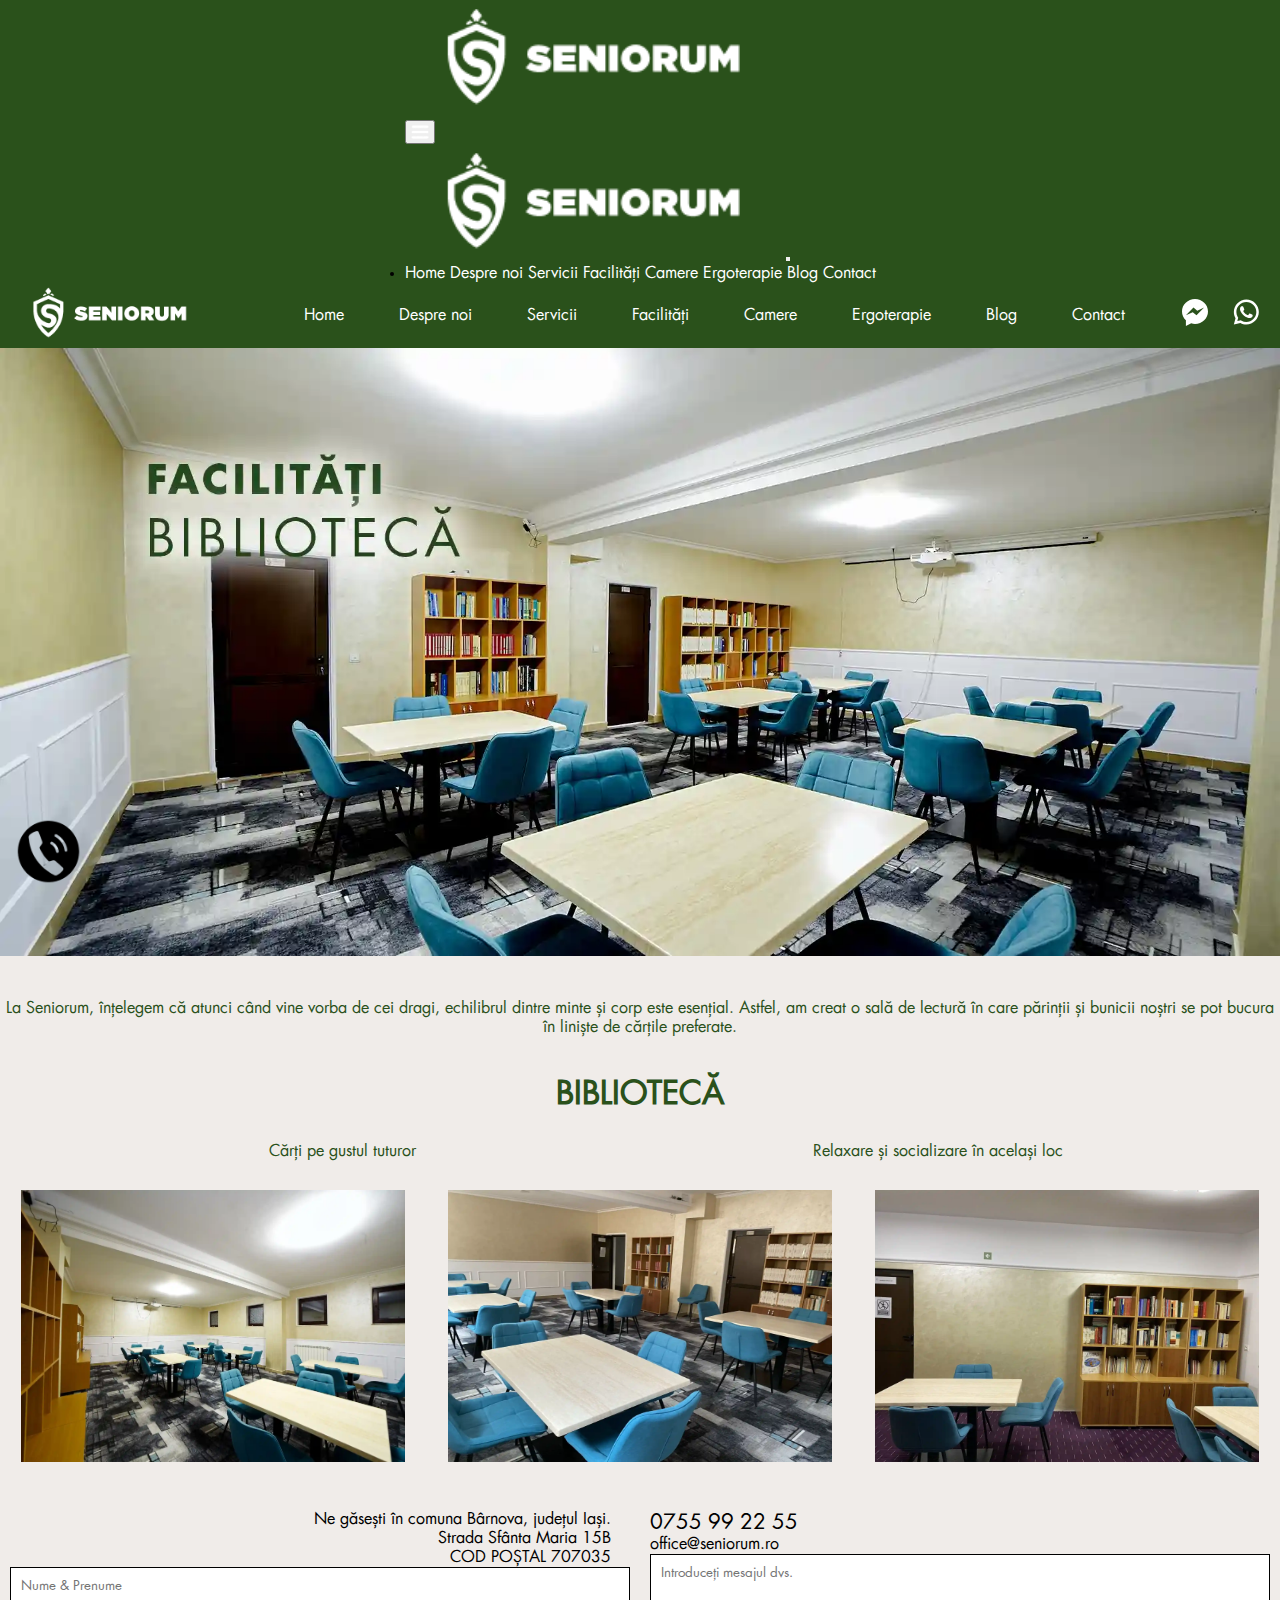
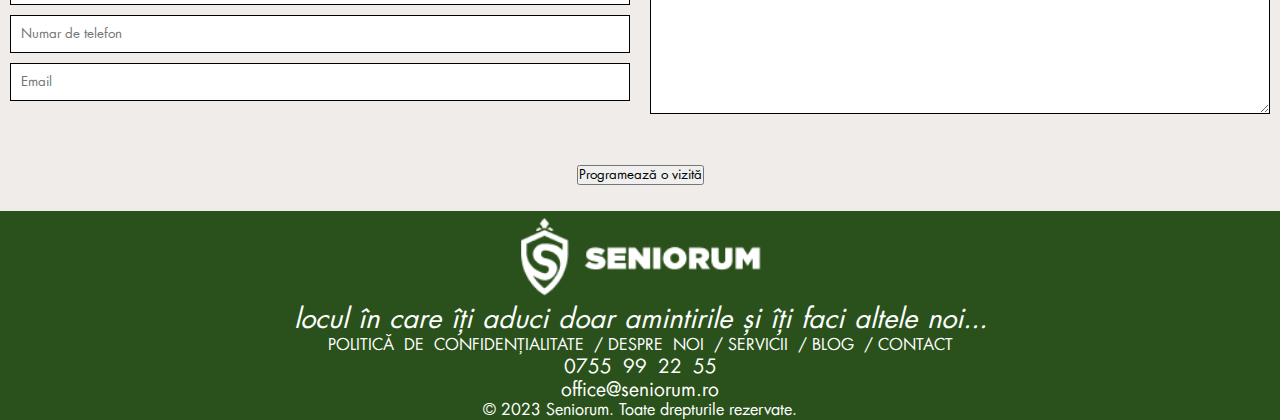
<file: biblioteca.html>
<!DOCTYPE html>
<html lang="ro">

<head>
    <meta http-equiv="Cache-Control" content="max-age=3600">

    <!--meta marketing-->

    <!-- Meta Pixel Code -->
    <script>
        !function (f, b, e, v, n, t, s) {
            if (f.fbq) return; n = f.fbq = function () {
                n.callMethod ?
                n.callMethod.apply(n, arguments) : n.queue.push(arguments)
            };
            if (!f._fbq) f._fbq = n; n.push = n; n.loaded = !0; n.version = '2.0';
            n.queue = []; t = b.createElement(e); t.async = !0;
            t.src = v; s = b.getElementsByTagName(e)[0];
            s.parentNode.insertBefore(t, s)
        }(window, document, 'script',
            'https://connect.facebook.net/en_US/fbevents.js');
        fbq('init', '982029362950047');
        fbq('track', 'PageView');
    </script>
    <noscript><img height="1" width="1" style="display:none"
            src="https://www.facebook.com/tr?id=982029362950047&ev=PageView&noscript=1" /></noscript>
    <!-- End Meta Pixel Code -->

    <!-- Google tag (gtag.js) -->
    <script async src="https://www.googletagmanager.com/gtag/js?id=G-KEFKJQVR4R"></script>
    <script> window.dataLayer = window.dataLayer || []; function gtag() { dataLayer.push(arguments); } gtag('js', new Date()); gtag('config', 'G-KEFKJQVR4R'); </script>

    <!-- Google Tag Manager -->
    <script>(function (w, d, s, l, i) {
            w[l] = w[l] || []; w[l].push({
                'gtm.start':
                    new Date().getTime(), event: 'gtm.js'
            }); var f = d.getElementsByTagName(s)[0],
                j = d.createElement(s), dl = l != 'dataLayer' ? '&l=' + l : ''; j.async = true; j.src =
                    'https://www.googletagmanager.com/gtm.js?id=' + i + dl; f.parentNode.insertBefore(j, f);
        })(window, document, 'script', 'dataLayer', 'GTM-W8XQZP7');</script>
    <!-- End Google Tag Manager -->

    <!-- Google Tag Manager (noscript) -->
    <noscript><iframe src="https://www.googletagmanager.com/ns.html?id=GTM-W8XQZP7" height="0" width="0"
            style="display:none;visibility:hidden"></iframe></noscript>
    <!-- End Google Tag Manager (noscript) -->

    <!--meta links-->
    <meta charset="UTF-8">
    <meta http-equiv="X-UA-Compatible" content="IE=edge">
    <meta name="viewport" content="width=device-width, initial-scale=1.0">

    <!--meta SEO Google-->

    <meta name="googlebot"
        content="C&#259;min de b&#259;tr&#226;ni &#537;i azil pentru persoane v&#226;rstnice, oferind ingrijire specializat&#259; &#537;i servicii de paliatie &#238;ntr-un centru reziden&#539;ial confortabil. Servicii de ingrijire pentru b&#259;tr&#226;ni &#537;i seniori &#238;n zona B&#226;rnova, judetul Iasi.">

    <!--meta description-->

    <meta name="description"
        content="Descoper&#259; cunoa&#537;terea la SENIORUM: Biblioteca noastr&#259; ofer&#259; o vast&#259; colec&#539;ie de c&#259;r&#539;i &#537;i resurse pentru to&#539;i reziden&#539;ii no&#537;tri">

    <meta name="keywords"
        content="biblioteca seniorum, sala de lectura, lectura b&#259;tr&#226;ni, sala biblioteca, bibliotec&#259; azil">

    <!--title-->
    <title>Biblioteca SENIORUM | Resurse educative pentru v&#226;rstnici</title>


    <!--link css-->
    <link rel="stylesheet" type="text/css" media="all" href="biblioteca.css">

    <!--link css navigation-->
    <link rel="stylesheet" type="text/css" media="all" href="nav-bar.css">

    <!--link favicon-->

    <link rel="icon" href="assets/favicon-16x16.png">

    <!--bootstrap link 5.2-->
    <link href="https://cdn.jsdelivr.net/npm/bootstrap@5.2.3/dist/css/bootstrap.min.css" rel="stylesheet"
        integrity="sha384-rbsA2VBKQhggwzxH7pPCaAqO46MgnOM80zW1RWuH61DGLwZJEdK2Kadq2F9CUG65" crossorigin="anonymous">
    <script src="https://cdn.jsdelivr.net/npm/bootstrap@5.2.3/dist/js/bootstrap.bundle.min.js"
        integrity="sha384-kenU1KFdBIe4zVF0s0G1M5b4hcpxyD9F7jL+jjXkk+Q2h455rYXK/7HAuoJl+0I4" crossorigin="anonymous"
        defer async></script>

    <!-- Schema.org markup -->
    <script type="application/ld+json">
        {
            "@context": "https://schema.org",
            "@type": "Organization",
            "name": "Seniorum",
            "description": "C&#259;min de b&#259;tr&#226;ni &#537;i azil pentru persoane v&#226;rstnice, Seniorum, oferind ingrijire specializat&#259; &#537;i servicii de paliatie &#238;ntr-un centru reziden&#539;ial confortabil. Angajati cu pregatire profesionala.",
            "url": "https://www.example.com/",
            "logo": "https://www.example.com/assets/seniorum-iasi-logo.webp",
            "sameAs": [
                "https://www.facebook.com/seniorum-iasi",
                "https://www.instagram.com/seniorum_iasi/"
            ]
        }
        </script>

    <script>

        // form email send

        function sendEmail() {
            var name = document.getElementById("name").value;
            var tel = document.getElementById("tel").value;

            Email.send({
                SecureToken: "64e3263c-6220-4351-b8f4-d3fbcce55aa4",
                To: 'seniorum.is@gmail.com',
                From: "seniorum.is@gmail.com",
                Subject: document.getElementById("email").value,
                Body: '<b>Nume: </b>' + name + '<br>' + '<b>Telefon: </b>' + tel + "<br>" + document.getElementById("mesaj").value
            }).then(
                function (message) {
                    if (message === "OK") {
                        // Email-ul a fost trimis cu succes, redirec&#539;ioneaz&#259; c&#259;tre pagina "multumesc.html"
                        window.location.href = "multumesc.html";
                    } else {
                        // A ap&#259;rut o eroare la trimiterea email-ului
                        alert("Eroare la trimiterea email-ului.");
                    }
                }
            );
        };
    </script>

    <style>
        .dropdown {
            position: relative;
            display: inline-block;
        }

        .dropdown-toggle {
            padding: 0px;
            color: white;
            text-decoration: none;
        }

        .dropdown-menu {
            display: none;
            position: absolute;
            background-color: #2a511b;
            box-shadow: 0px 8px 16px 0px rgba(0, 0, 0, 0.2);
            z-index: 1;
        }

        .dropdown:hover .dropdown-menu {
            display: block;
        }

        .dropdown-menu a {
            display: block;
            padding: 10px;
            text-decoration: none;
            color: white;
        }

        .dropdown-menu a:hover {
            background-color: #1f4211;
        }
    </style>

</head>

<body>

    <nav class="navbar fixed-top d-xl-none">

        <div class="container-fluid">

            <div>
                <img src="assets/seniorum-iasi-logo.webp" alt="logo seniorum iasi barnova"
                    title="logo seniorum camin batrani barnova iasi" class="logos">
            </div>
            <button class="navbar-toggler" type="button" data-bs-toggle="offcanvas" data-bs-target="#offcanvasNavbar"
                aria-controls="offcanvasNavbar">
                <span class="navbar-toggler-icon"></span>
            </button>
            <div class="offcanvas offcanvas-end" tabindex="-1" id="offcanvasNavbar"
                aria-labelledby="offcanvasNavbarLabel">
                <div class="offcanvas-header">
                    <img src="assets/seniorum-iasi-logo.webp" alt="logo seniorum iasi barnova"
                        title="logo seniorum camin batrani barnova iasi">
                    <button type="button" class="btn-close" data-bs-dismiss="offcanvas" aria-label="Close"></button>
                </div>
                <div class="offcanvas-body">
                    <ul class="navbar-nav justify-content-end flex-grow-1 pe-3">
                        <li class="nav-item">
                            <a class="nav-link active" aria-current="page" href="index.html">Home</a>
                            <a class="nav-link active" aria-current="page" href="despre-noi.html">Despre noi</a>
                            <a class="nav-link active" aria-current="page"
                                href="servicii-seniorum-camin-de-batrani-iasi-barnova.html">Servicii</a>



                            <div class="dropdown">
                                <a href="#" class="dropdown-toggle">Facilit&#259;&#539;i</a>
                                <div class="dropdown-menu">
                                    <a href="biblioteca.html">Bibliotec&#259;</a>
                                    <a href="sport.html">Sport</a>
                                    <a href="restaurant.html">Restaurant</a>
                                    <a href="zona-relaxare.html">Zon&#259; de relaxare</a>
                                    <a href="capela.html">Capel&#259;</a>
                                    <a href="asistenta-medicala.html">Asisten&#539;&#259; medical&#259;</a>
                                </div>
                            </div>

                            <a class="nav-link active" aria-current="page" href="camere.html">Camere</a>
                            <a class="nav-link active" aria-current="page" href="ergoterapie.html">Ergoterapie</a>
                            <a class="nav-link active" aria-current="page"
                                href="site-blog-seniorum-camin-batrani-barnova-iasi.html">Blog</a>
                            <a class="nav-link active" aria-current="page"
                                href="contact-seniorum-azil-batrani-iasi.html">Contact</a>
                        </li>
                    </ul>
                </div>
            </div>
        </div>
    </nav>



    <nav>
        <!--logo-->
        <div>
            <img src="assets/seniorum-iasi-logo.webp" alt="logo seniorum iasi barnova"
                title="logo seniorum camin batrani barnova iasi" class="logos">
        </div>

        <!--menu links-->
        <div id="menu-links" class="d-none d-xl-block">
            <a href="index.html">Home</a>
            <a href="despre-noi.html">Despre noi</a>
            <a href="servicii-seniorum-camin-de-batrani-iasi-barnova.html">Servicii</a>


            <div class="dropdown">
                <a href="#" class="dropdown-toggle">Facilit&#259;&#539;i</a>
                <div class="dropdown-menu">
                    <a href="biblioteca.html">Bibliotec&#259;</a>
                    <a href="sport.html">Sport</a>
                    <a href="restaurant.html">Restaurant</a>
                    <a href="zona-relaxare.html">Zon&#259; de relaxare</a>
                    <a href="capela.html">Capel&#259;</a>
                    <a href="asistenta-medicala.html">Asisten&#539;&#259; medical&#259;</a>
                </div>
            </div>


            <a href="camere.html">Camere</a>
            <a href="ergoterapie.html">Ergoterapie</a>
            <a href="site-blog-seniorum-camin-batrani-barnova-iasi.html">Blog</a>
            <a href="contact-seniorum-azil-batrani-iasi.html">Contact</a>
        </div>

        <!--social media-->

        <div class="soc-media d-none d-xl-flex">

            <!--messenger-->

            <div>

                <svg class="messenger" width="26" height="27" viewBox="0 0 26 27" fill="none"
                    xmlns="http://www.w3.org/2000/svg">
                    <path
                        d="M13 0C5.8318 0 0 5.58124 0 12.4406C0 15.7734 1.4144 18.9725 3.9 21.3088V27L9.204 24.3299C10.4507 24.6952 11.726 24.8812 13 24.8812C20.1682 24.8812 26 19.2999 26 12.4406C26 5.58124 20.1682 0 13 0ZM14.5171 16.2605L10.725 13.2054L3.9 16.2605L11.4829 8.62198L15.275 11.6771L22.1 8.62067L14.5171 16.2605Z"
                        fill="white"></path>
                </svg>

            </div>


            <!--whatsApp-->
            <div>

                <svg class="whapp" width="26" height="26" viewBox="0 0 26 26" fill="none"
                    xmlns="http://www.w3.org/2000/svg">
                    <path
                        d="M13.3479 0.5C6.4654 0.5 0.862607 6.09797 0.860107 12.9805C0.858857 15.1805 1.43509 17.3282 2.52759 19.2207L0.833252 25.5L7.37378 23.9546C9.19753 24.9496 11.2506 25.4719 13.3406 25.4731H13.3455C20.2267 25.4731 25.8271 19.8739 25.8308 12.9927C25.8333 9.65643 24.536 6.51967 22.1785 4.15967C19.821 1.80092 16.6879 0.50125 13.3479 0.5ZM13.3455 3C16.0155 3.00125 18.5246 4.04225 20.4109 5.92725C22.2971 7.81475 23.3333 10.3227 23.3308 12.9902C23.3283 18.4952 18.8505 22.9731 13.343 22.9731C11.6768 22.9719 10.0263 22.5535 8.57251 21.7598L7.73022 21.3008L6.80005 21.5205L4.33911 22.1016L4.9397 19.8701L5.21069 18.8691L4.69312 17.9707C3.82062 16.4607 3.35886 14.7342 3.36011 12.9805C3.36261 7.47797 7.84171 3 13.3455 3ZM8.92896 7.21875C8.72021 7.21875 8.38269 7.29688 8.09644 7.60938C7.81019 7.92063 7.00269 8.67447 7.00269 10.2095C7.00269 11.7445 8.12085 13.2283 8.2771 13.437C8.4321 13.6445 10.4354 16.894 13.6067 18.144C16.2417 19.1828 16.7769 18.9778 17.3494 18.9253C17.9219 18.874 19.1963 18.1721 19.4563 17.4434C19.7163 16.7146 19.7169 16.0877 19.6394 15.959C19.5619 15.829 19.3538 15.7515 19.0413 15.5952C18.73 15.439 17.1962 14.6858 16.9099 14.582C16.6237 14.4783 16.4143 14.4258 16.2068 14.7383C15.9993 15.0508 15.403 15.7515 15.2205 15.959C15.038 16.1677 14.8567 16.1958 14.5442 16.0396C14.2317 15.8821 13.2269 15.5518 12.0344 14.4893C11.1069 13.663 10.4811 12.6436 10.2986 12.3311C10.1173 12.0198 10.2815 11.8488 10.4377 11.6938C10.5777 11.5538 10.7478 11.3295 10.9041 11.147C11.0591 10.9645 11.1128 10.8345 11.2166 10.627C11.3203 10.4195 11.2672 10.2363 11.1897 10.0801C11.1122 9.92383 10.5053 8.38312 10.2278 7.76562C9.99403 7.24687 9.74716 7.23482 9.52466 7.22607C9.34341 7.21857 9.13646 7.21875 8.92896 7.21875Z"
                        fill="white"></path>
                </svg>


            </div>

        </div>

    </nav>

    <!--mobile button-->

    <img id="mobile" class="mobile" src="assets/phone-call.png" alt="poza">

    <!--first section poza fundal + text-->

    <div class="first-section">
        <img src="assets/biblioteca-bg.webp" alt="poza">
    </div>

    <!--description text-->

    <br />
    <br />

    <div class="descriere container">
        <p>La Seniorum, &#238;n&#539;elegem c&#259; atunci c&#226;nd vine vorba de cei dragi, echilibrul dintre minte &#351;i
            corp este esen&#539;ial. Astfel, am creat o sal&#259; de lectur&#259; &#238;n care p&#259;rin&#539;ii &#351;i
            bunicii no&#351;tri se pot bucura &#238;n lini&#351;te de c&#259;r&#539;ile preferate.</p>
    </div>

    <br />
    <br />

    <h1>BIBLIOTEC&#258;</h1>

    <br />

    <div class="my-div">

        <ul>
            <li>C&#259;r&#539;i pe gustul tuturor</li>
            <li>Relaxare &#351;i socializare &#238;n acela&#351;i loc</li>
        </ul>

    </div>

    <br />

    <div class="cazare-img">

        <img src="assets/biblioteca-1.webp" alt="poza">

        <img src="assets/biblioteca-2.webp" alt="poza">

        <img src="assets/biblioteca-3.webp" alt="poza">

    </div>

    <br />
    <br />


    <!--contact form-->

    <!--formular-->

    <form action="" method="get" onsubmit="sendEmail(); reset(); return false" id="fa-o-rezervare">

        <div class="contact container">

            <!--sectiunea de completare a datelor-->

            <div class="left">

                <p style="text-align: end; margin-right: 3%;">
                    Ne g&#259;se&#537;ti &#238;n comuna B&#226;rnova, jude&#539;ul Ia&#537;i. <br /> Strada Sf&#226;nta Maria 15B
                    <br>
                    COD PO&#536;TAL 707035
                </p>

                <!--Nume si Prenume-->
                <input type="text" placeholder="Nume & Prenume" id="name" required>

                <!--telefon-->
                <input type="tel" placeholder="Numar de telefon" id="tel" required>

                <!--email-->
                <input type="email" placeholder="Email" id="email" required>


            </div>

            <!--sectiune de completare a mesajului-->

            <div class="right">

                <p><a href="tel:0755 99 22 55" style="font-size: 1.3em;">0755 99 22 55</a></p>
                <p><a href="mailto:seniorum.is@gmail.com">office@seniorum.ro</a></p>


                <textarea id="mesaj" style="height: 160px;" placeholder="Introduce&#539;i mesajul dvs."></textarea>
            </div>

        </div>


        <!--buton de trimitere al formularului-->

        <div class="send-btn">

            <button type="submit"> Programeaz&#259; o vizit&#259;</button>

        </div>

    </form>

    <!--inchidere formular-->

    <!--footer-->

    <footer>

        <div class="logo">

            <img src="assets/seniorum-iasi-logo.webp" alt="poza">
            <p>locul &#238;n care &#238;&#539;i aduci doar amintirile &#537;i &#238;&#539;i faci altele noi...</p>

        </div>

        <div class="footer-menu">

            <a href="politica-de-confidentialitate.html">POLITIC&#258; DE
                CONFIDEN&#538;IALITATE /</a>

            <a href="despre-noi.html">DESPRE NOI /</a>

            <a href="servicii-seniorum-camin-de-batrani-iasi-barnova.html">SERVICII /</a>

            <a href="site-blog-seniorum-camin-batrani-barnova-iasi.html">BLOG /</a>

            <a href="contact-seniorum-azil-batrani-iasi.html">CONTACT </a>

            <br />

            <a href="tel:0755992255" style="font-size: 1.2em;">0755 99 22 55</a>

            <br />

            <a href="mailto:seniorum.is@gmail.com" style="font-size: 1.2em;">office@seniorum.ro</a>

        </div>


        <p style="margin: 0%; text-align: center; color: rgb(254, 255, 255)"> &copy; 2023 Seniorum. Toate drepturile
            rezervate.</p>

    </footer>


    <!--email srcipt-->
    <script src="https://smtpjs.com/v3/smtp.js"></script>

    <!--refresh js-->
    <script src="refresh.js"></script>


    <script>
        //create a function for button messenger 

        const OPEN_MESSENGER = document.querySelectorAll(".messenger");

        function openMess() {
            window.open("https://www.facebook.com/profile.php?id=100086037742837");
        };

        OPEN_MESSENGER.forEach(function (element) {
            element.addEventListener("click", openMess);
        });

        //create a function open whatsApp

        const WHAPP = document.querySelectorAll(".whapp");

        console.log(WHAPP)

        function openWhapp() {
            window.open("https://wa.me/+40755992255");
        }

        WHAPP.forEach(function (element) {
            element.addEventListener("click", openWhapp);
        })

        /* mobile fixed */

        let mobileFixed = document.getElementById("mobile");

        mobileFixed.addEventListener("click", () => {
            window.location.href = "tel:0755992255";
        });
    </script>

</body>

</html>
</file>
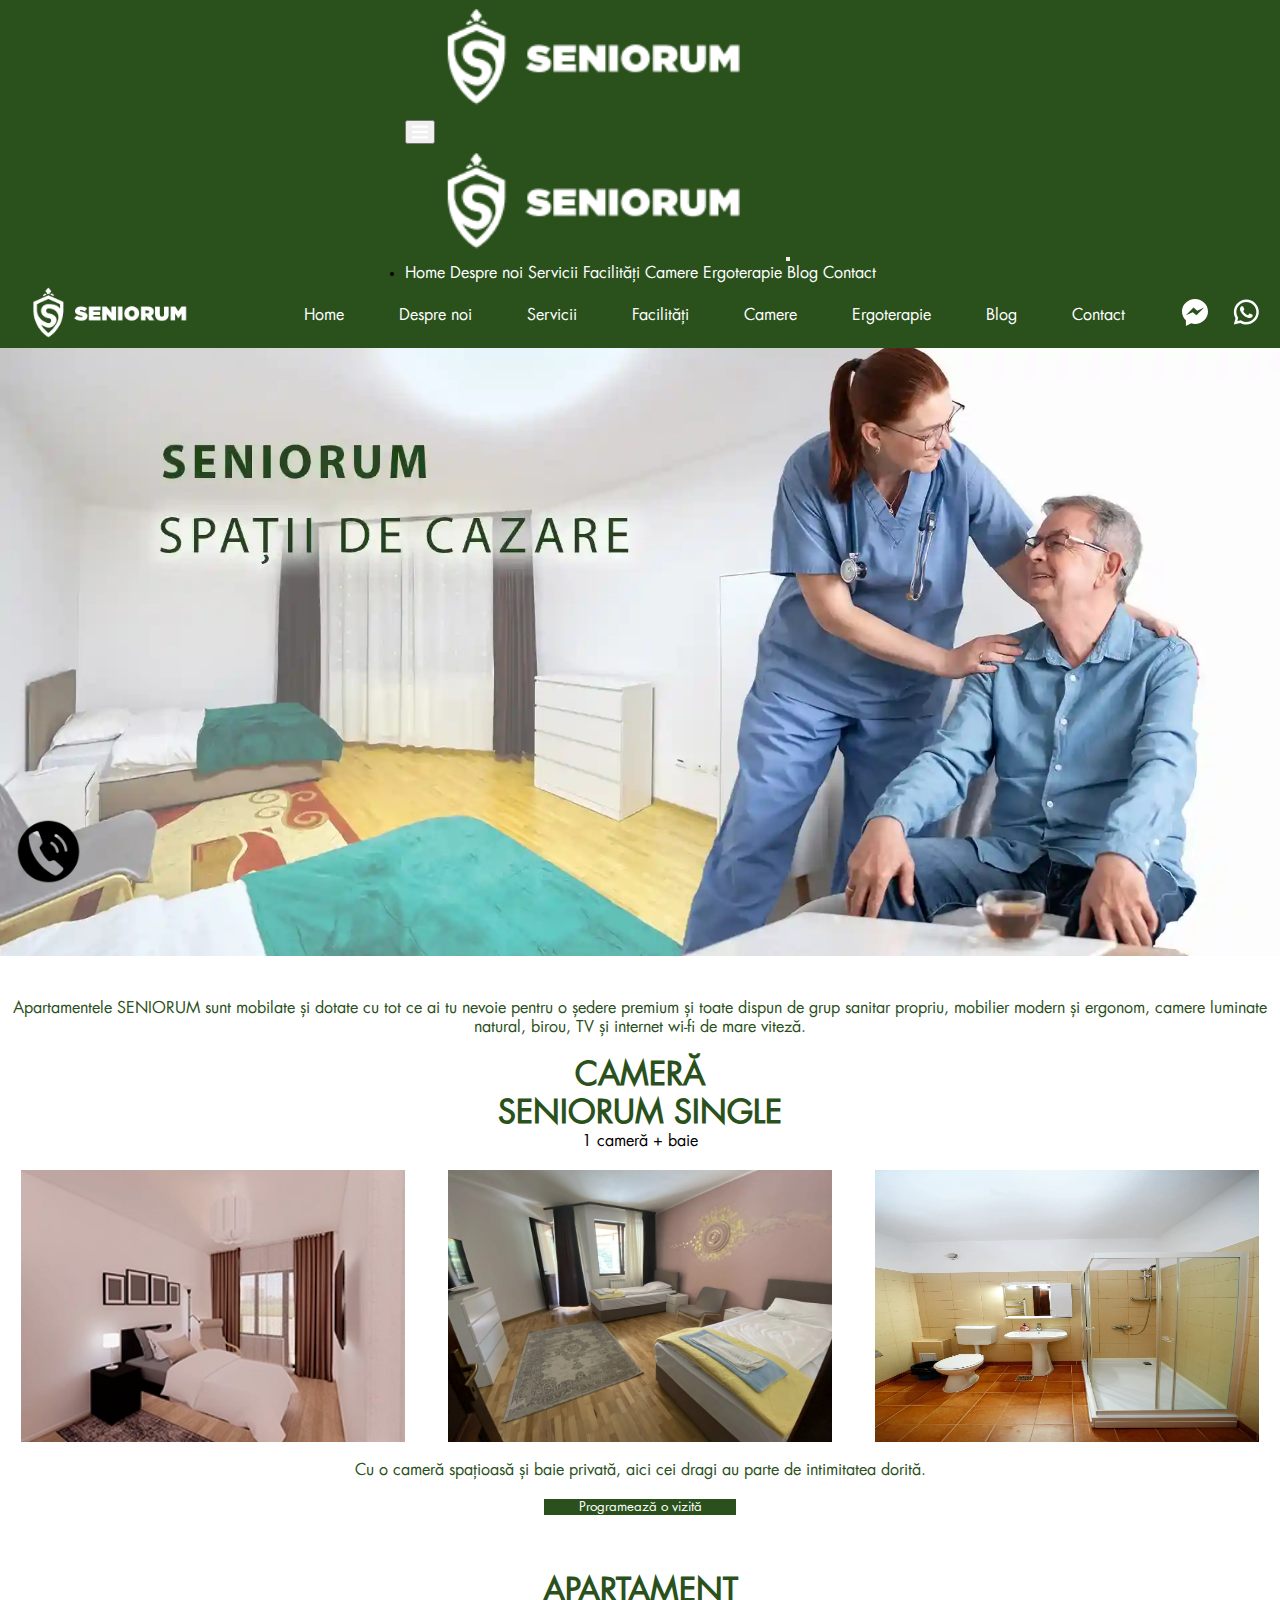
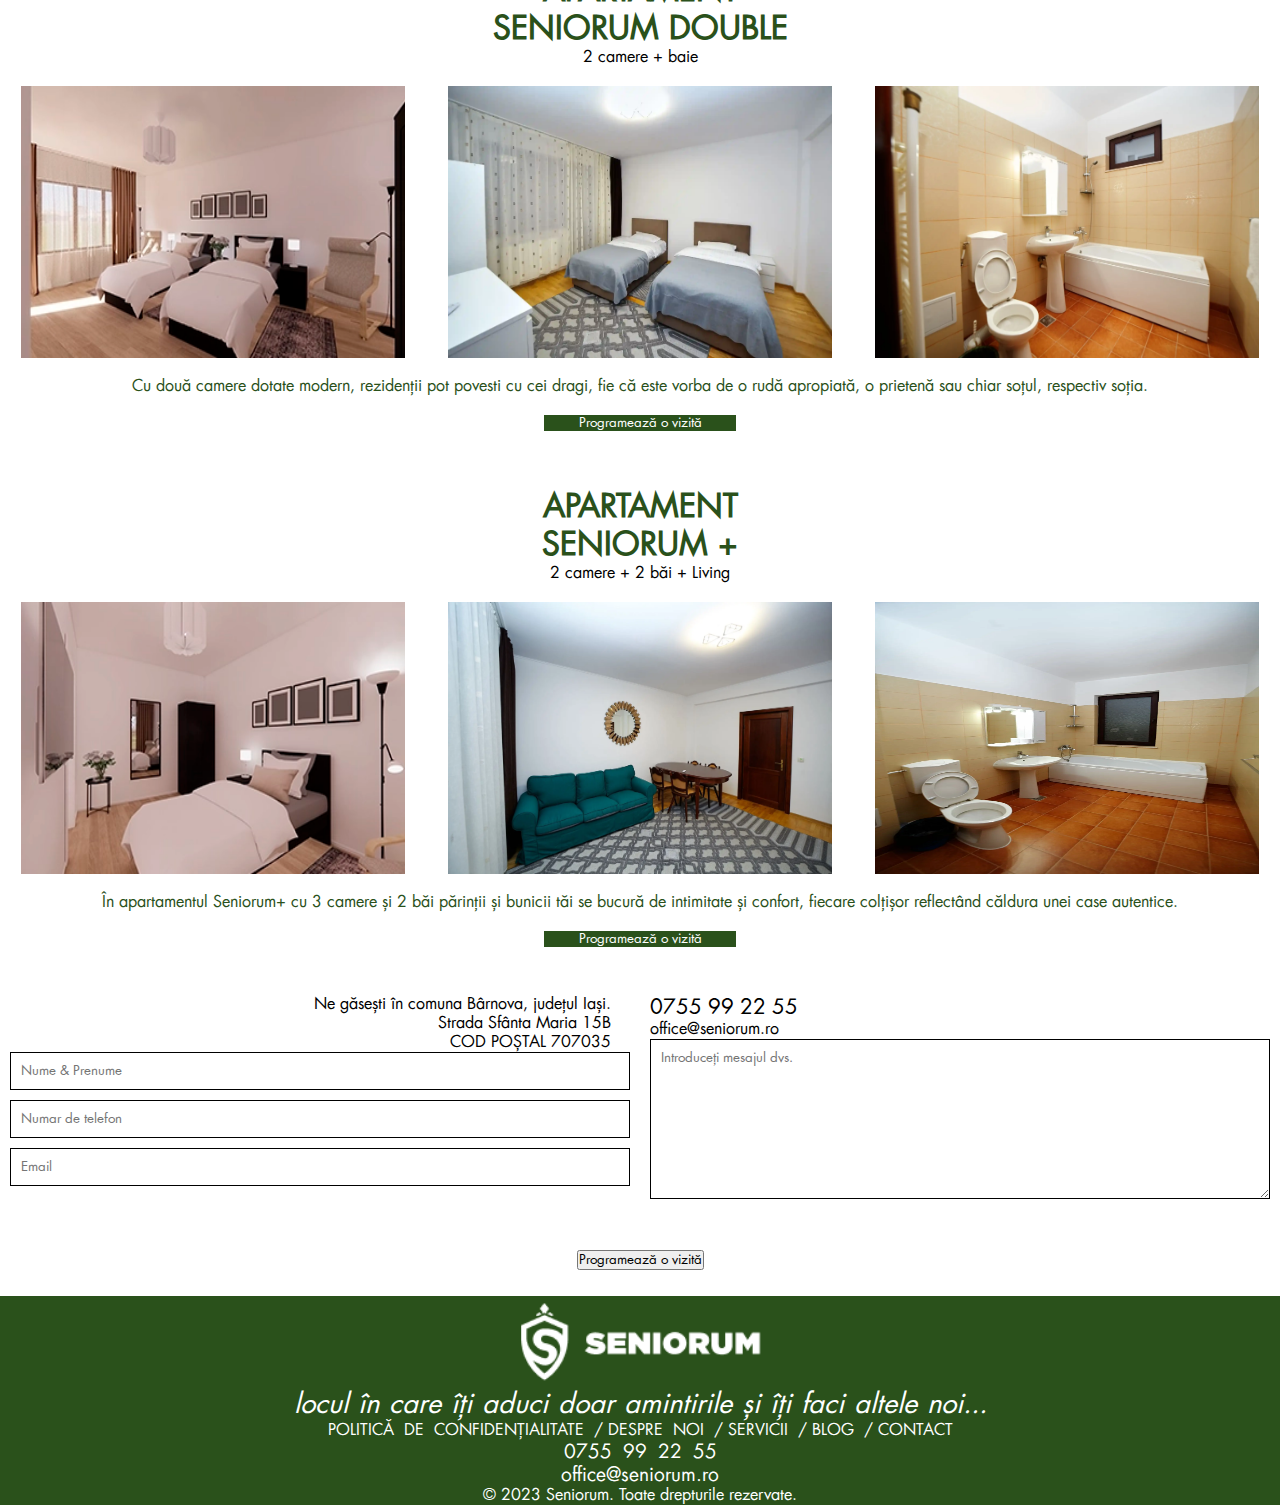
<file: camere.html>
<!DOCTYPE html>
<html lang="ro">

<head>
    <meta http-equiv="Cache-Control" content="max-age=3600">


    <!--meta marketing-->

    <!-- Meta Pixel Code -->
    <script>
        !function (f, b, e, v, n, t, s) {
            if (f.fbq) return; n = f.fbq = function () {
                n.callMethod ?
                    n.callMethod.apply(n, arguments) : n.queue.push(arguments)
            };
            if (!f._fbq) f._fbq = n; n.push = n; n.loaded = !0; n.version = '2.0';
            n.queue = []; t = b.createElement(e); t.async = !0;
            t.src = v; s = b.getElementsByTagName(e)[0];
            s.parentNode.insertBefore(t, s)
        }(window, document, 'script',
            'https://connect.facebook.net/en_US/fbevents.js');
        fbq('init', '982029362950047');
        fbq('track', 'PageView');
    </script>
    <noscript><img height="1" width="1" style="display:none"
            src="https://www.facebook.com/tr?id=982029362950047&ev=PageView&noscript=1" /></noscript>
    <!-- End Meta Pixel Code -->

    <!-- Google tag (gtag.js) -->
    <script async src="https://www.googletagmanager.com/gtag/js?id=G-KEFKJQVR4R"></script>
    <script> window.dataLayer = window.dataLayer || []; function gtag() { dataLayer.push(arguments); } gtag('js', new Date()); gtag('config', 'G-KEFKJQVR4R'); </script>

    <!-- Google Tag Manager -->
    <script>(function (w, d, s, l, i) {
            w[l] = w[l] || []; w[l].push({
                'gtm.start':
                    new Date().getTime(), event: 'gtm.js'
            }); var f = d.getElementsByTagName(s)[0],
                j = d.createElement(s), dl = l != 'dataLayer' ? '&l=' + l : ''; j.async = true; j.src =
                    'https://www.googletagmanager.com/gtm.js?id=' + i + dl; f.parentNode.insertBefore(j, f);
        })(window, document, 'script', 'dataLayer', 'GTM-W8XQZP7');</script>
    <!-- End Google Tag Manager -->

    <!-- Google Tag Manager (noscript) -->
    <noscript><iframe src="https://www.googletagmanager.com/ns.html?id=GTM-W8XQZP7" height="0" width="0"
            style="display:none;visibility:hidden"></iframe></noscript>
    <!-- End Google Tag Manager (noscript) -->

    <!--meta links-->
    <meta charset="UTF-8">
    <meta http-equiv="X-UA-Compatible" content="IE=edge">
    <meta name="viewport" content="width=device-width, initial-scale=1.0">

    <!--meta SEO Google-->

    <meta name="googlebot"
        content="C&#259;min de b&#259;tr&#226;ni &#537;i azil pentru persoane v&#226;rstnice, oferind ingrijire specializat&#259; &#537;i servicii de paliatie &#238;ntr-un centru reziden&#539;ial confortabil. Servicii de ingrijire pentru b&#259;tr&#226;ni &#537;i seniori &#238;n zona B&#226;rnova, judetul Iasi.">

    <!--meta description-->

    <meta name="description"
        content="Cazare SENIORUM: Descoper&#259; op&#539;iunile noastre de cazare  &#537;i contacteaz&#259;-ne ast&#259;zi pentru a discuta cum putem face din SENIORUM noua ta cas&#259;.">

    <meta name="keywords" content="cazare seniorum, camere duble, camera single, apartament dublu, apartament single">

    <!--title-->
    <title>Cazare SENIORUM | Camere confortabile &#537;i facilit&#259;&#539;i moderne</title>


    <!--link css-->
    <link rel="stylesheet" type="text/css" media="all" href="camere.css">

    <!--link css navigation-->
    <link rel="stylesheet" type="text/css" media="all" href="nav-bar.css">

    <!--link favicon-->

    <link rel="icon" href="assets/favicon-16x16.png">

    <!--bootstrap link 5.2-->
    <link href="https://cdn.jsdelivr.net/npm/bootstrap@5.2.3/dist/css/bootstrap.min.css" rel="stylesheet"
        integrity="sha384-rbsA2VBKQhggwzxH7pPCaAqO46MgnOM80zW1RWuH61DGLwZJEdK2Kadq2F9CUG65" crossorigin="anonymous">
    <script src="https://cdn.jsdelivr.net/npm/bootstrap@5.2.3/dist/js/bootstrap.bundle.min.js"
        integrity="sha384-kenU1KFdBIe4zVF0s0G1M5b4hcpxyD9F7jL+jjXkk+Q2h455rYXK/7HAuoJl+0I4" crossorigin="anonymous"
        defer async></script>

    <!-- Schema.org markup -->
    <script type="application/ld+json">
        {
            "@context": "https://schema.org",
            "@type": "Organization",
            "name": "Seniorum",
            "description": "C&#259;min de b&#259;tr&#226;ni &#537;i azil pentru persoane v&#226;rstnice, Seniorum, oferind ingrijire specializat&#259; &#537;i servicii de paliatie &#238;ntr-un centru reziden&#539;ial confortabil. Angajati cu pregatire profesionala.",
            "url": "https://www.example.com/",
            "logo": "https://www.example.com/assets/seniorum-iasi-logo.webp",
            "sameAs": [
                "https://www.facebook.com/seniorum-iasi",
                "https://www.instagram.com/seniorum_iasi/"
            ]
        }
        </script>


    <style>
        .dropdown {
            position: relative;
            display: inline-block;
        }

        .dropdown-toggle {
            padding: 0px;
            color: white;
            text-decoration: none;
        }

        .dropdown-menu {
            display: none;
            position: absolute;
            background-color: #2a511b;
            box-shadow: 0px 8px 16px 0px rgba(0, 0, 0, 0.2);
            z-index: 1;
        }

        .dropdown:hover .dropdown-menu {
            display: block;
        }

        .dropdown-menu a {
            display: block;
            padding: 10px;
            text-decoration: none;
            color: white;
        }

        .dropdown-menu a:hover {
            background-color: #1f4211;
        }
    </style>

</head>

<body>

    <nav class="navbar fixed-top d-xl-none">

        <div class="container-fluid">

            <div>
                <img src="assets/seniorum-iasi-logo.webp" alt="logo seniorum iasi barnova"
                    title="logo seniorum camin batrani barnova iasi" class="logos">
            </div>
            <button class="navbar-toggler" type="button" data-bs-toggle="offcanvas" data-bs-target="#offcanvasNavbar"
                aria-controls="offcanvasNavbar">
                <span class="navbar-toggler-icon"></span>
            </button>
            <div class="offcanvas offcanvas-end" tabindex="-1" id="offcanvasNavbar"
                aria-labelledby="offcanvasNavbarLabel">
                <div class="offcanvas-header">
                    <img src="assets/seniorum-iasi-logo.webp" alt="logo seniorum iasi barnova"
                        title="logo seniorum camin batrani barnova iasi">
                    <button type="button" class="btn-close" data-bs-dismiss="offcanvas" aria-label="Close"></button>
                </div>
                <div class="offcanvas-body">
                    <ul class="navbar-nav justify-content-end flex-grow-1 pe-3">
                        <li class="nav-item">
                            <a class="nav-link active" aria-current="page" href="index.html">Home</a>
                            <a class="nav-link active" aria-current="page" href="despre-noi.html">Despre noi</a>
                            <a class="nav-link active" aria-current="page"
                                href="servicii-seniorum-camin-de-batrani-iasi-barnova.html">Servicii</a>



                            <div class="dropdown">
                                <a href="#" class="dropdown-toggle">Facilit&#259;&#539;i</a>
                                <div class="dropdown-menu">
                                    <a href="biblioteca.html">Bibliotec&#259;</a>
                                    <a href="sport.html">Sport</a>
                                    <a href="restaurant.html">Restaurant</a>
                                    <a href="zona-relaxare.html">Zon&#259; de relaxare</a>
                                    <a href="capela.html">Capel&#259;</a>
                                    <a href="asistenta-medicala.html">Asisten&#539;&#259; medical&#259;</a>
                                </div>
                            </div>

                            <a class="nav-link active" aria-current="page" href="camere.html">Camere</a>
                            <a class="nav-link active" aria-current="page" href="ergoterapie.html">Ergoterapie</a>
                            <a class="nav-link active" aria-current="page"
                                href="site-blog-seniorum-camin-batrani-barnova-iasi.html">Blog</a>
                            <a class="nav-link active" aria-current="page"
                                href="contact-seniorum-azil-batrani-iasi.html">Contact</a>
                        </li>
                    </ul>
                </div>
            </div>
        </div>
    </nav>



    <nav>
        <!--logo-->
        <div>
            <img src="assets/seniorum-iasi-logo.webp" alt="logo seniorum iasi barnova"
                title="logo seniorum camin batrani barnova iasi" class="logos">
        </div>

        <!--menu links-->
        <div id="menu-links" class="d-none d-xl-block">
            <a href="index.html">Home</a>
            <a href="despre-noi.html">Despre noi</a>
            <a href="servicii-seniorum-camin-de-batrani-iasi-barnova.html">Servicii</a>


            <div class="dropdown">
                <a href="#" class="dropdown-toggle">Facilit&#259;&#539;i</a>
                <div class="dropdown-menu">
                    <a href="biblioteca.html">Bibliotec&#259;</a>
                    <a href="sport.html">Sport</a>
                    <a href="restaurant.html">Restaurant</a>
                    <a href="zona-relaxare.html">Zon&#259; de relaxare</a>
                    <a href="capela.html">Capel&#259;</a>
                    <a href="asistenta-medicala.html">Asisten&#539;&#259; medical&#259;</a>
                </div>
            </div>


            <a href="camere.html">Camere</a>
            <a href="ergoterapie.html">Ergoterapie</a>
            <a href="site-blog-seniorum-camin-batrani-barnova-iasi.html">Blog</a>
            <a href="contact-seniorum-azil-batrani-iasi.html">Contact</a>
        </div>

        <!--social media-->

        <div class="soc-media d-none d-xl-flex">

            <!--messenger-->

            <div>

                <svg class="messenger" width="26" height="27" viewBox="0 0 26 27" fill="none"
                    xmlns="http://www.w3.org/2000/svg">
                    <path
                        d="M13 0C5.8318 0 0 5.58124 0 12.4406C0 15.7734 1.4144 18.9725 3.9 21.3088V27L9.204 24.3299C10.4507 24.6952 11.726 24.8812 13 24.8812C20.1682 24.8812 26 19.2999 26 12.4406C26 5.58124 20.1682 0 13 0ZM14.5171 16.2605L10.725 13.2054L3.9 16.2605L11.4829 8.62198L15.275 11.6771L22.1 8.62067L14.5171 16.2605Z"
                        fill="white"></path>
                </svg>

            </div>


            <!--whatsApp-->
            <div>

                <svg class="whapp" width="26" height="26" viewBox="0 0 26 26" fill="none"
                    xmlns="http://www.w3.org/2000/svg">
                    <path
                        d="M13.3479 0.5C6.4654 0.5 0.862607 6.09797 0.860107 12.9805C0.858857 15.1805 1.43509 17.3282 2.52759 19.2207L0.833252 25.5L7.37378 23.9546C9.19753 24.9496 11.2506 25.4719 13.3406 25.4731H13.3455C20.2267 25.4731 25.8271 19.8739 25.8308 12.9927C25.8333 9.65643 24.536 6.51967 22.1785 4.15967C19.821 1.80092 16.6879 0.50125 13.3479 0.5ZM13.3455 3C16.0155 3.00125 18.5246 4.04225 20.4109 5.92725C22.2971 7.81475 23.3333 10.3227 23.3308 12.9902C23.3283 18.4952 18.8505 22.9731 13.343 22.9731C11.6768 22.9719 10.0263 22.5535 8.57251 21.7598L7.73022 21.3008L6.80005 21.5205L4.33911 22.1016L4.9397 19.8701L5.21069 18.8691L4.69312 17.9707C3.82062 16.4607 3.35886 14.7342 3.36011 12.9805C3.36261 7.47797 7.84171 3 13.3455 3ZM8.92896 7.21875C8.72021 7.21875 8.38269 7.29688 8.09644 7.60938C7.81019 7.92063 7.00269 8.67447 7.00269 10.2095C7.00269 11.7445 8.12085 13.2283 8.2771 13.437C8.4321 13.6445 10.4354 16.894 13.6067 18.144C16.2417 19.1828 16.7769 18.9778 17.3494 18.9253C17.9219 18.874 19.1963 18.1721 19.4563 17.4434C19.7163 16.7146 19.7169 16.0877 19.6394 15.959C19.5619 15.829 19.3538 15.7515 19.0413 15.5952C18.73 15.439 17.1962 14.6858 16.9099 14.582C16.6237 14.4783 16.4143 14.4258 16.2068 14.7383C15.9993 15.0508 15.403 15.7515 15.2205 15.959C15.038 16.1677 14.8567 16.1958 14.5442 16.0396C14.2317 15.8821 13.2269 15.5518 12.0344 14.4893C11.1069 13.663 10.4811 12.6436 10.2986 12.3311C10.1173 12.0198 10.2815 11.8488 10.4377 11.6938C10.5777 11.5538 10.7478 11.3295 10.9041 11.147C11.0591 10.9645 11.1128 10.8345 11.2166 10.627C11.3203 10.4195 11.2672 10.2363 11.1897 10.0801C11.1122 9.92383 10.5053 8.38312 10.2278 7.76562C9.99403 7.24687 9.74716 7.23482 9.52466 7.22607C9.34341 7.21857 9.13646 7.21875 8.92896 7.21875Z"
                        fill="white"></path>
                </svg>


            </div>

        </div>

    </nav>

    <!--mobile button-->

    <img id="mobile" class="mobile" src="assets/phone-call.png" alt="poza">

    <!--first section poza fundal + text-->

    <div class="first-section">
        <img src="assets/camere-bg.webp" alt="poza">
    </div>

    <br />
    <br />

    <!--descriere-->
    <div class="descriere container">
        <p>Apartamentele SENIORUM sunt mobilate &#351;i dotate cu tot ce ai tu nevoie pentru o &#351;edere premium &#351;i toate dispun de grup sanitar propriu, mobilier modern &#351;i ergonom, camere luminate natural, birou, TV &#351;i internet wi-fi de mare vitez&#259;.</p>
    </div>

    <!--camera seniorum single-->

    <br />

    <h1>CAMER&#258; <br />
        <span style="font-weight: bold;">SENIORUM SINGLE</span>
    </h1>

    <p class="descriere-camera container">1 camer&#259; + baie</p>

    <br />

    <div class="cazare-img">

        <img src="assets/seniuorum-single.webp" alt="poza">

        <img src="assets/servicii-cerere-2.webp" alt="poza">

        <img src="assets/single-3.webp" alt="poza">

    </div>

    <br />

    <div class="descriere container">

        <p>Cu o camer&#259; spa&#539;ioas&#259; &#351;i baie privat&#259;, aici cei dragi au parte de intimitatea
            dorit&#259;.</p>

    </div>

    <br />

    <div class="call-me">

        <button class="rezervare">Programeaz&#259; o vizit&#259;</button>

    </div>

    <br />
    <br />


    <!--camera seniorum double-->

    <br />

    <h1>APARTAMENT <br />
        <span style="font-weight: bold;">SENIORUM DOUBLE</span>
    </h1>

    <p class="descriere-camera container">2 camere + baie</p>

    <br />

    <div class="cazare-img">

        <img src="assets/seniorum double.webp" alt="poza">

        <img src="assets/double-2.webp" alt="poza">

        <img src="assets/double-3.webp" alt="poza">

    </div>

    <br />

    <div class="descriere container">

        <p>Cu dou&#259; camere dotate modern, reziden&#539;ii pot povesti cu cei dragi, fie c&#259; este vorba de o
            rud&#259; apropiat&#259;, o prieten&#259; sau chiar so&#539;ul, respectiv so&#539;ia.</p>

    </div>

    <br />

    <div class="call-me">

        <button class="rezervare">Programeaz&#259; o vizit&#259;</button>

    </div>


    <br />
    <br />


    <!--camera seniorum plus-->

    <br />

    <h1>APARTAMENT<br />
        <span style="font-weight: bold;">SENIORUM +</span>
    </h1>

    <p class="descriere-camera container">2 camere + 2 b&#259;i + Living</p>

    <br />

    <div class="cazare-img">

        <img src="assets/senoiurum plus.webp" alt="poza">

        <img src="assets/plus-2.webp" alt="poza">

        <img src="assets/plus-3.webp" alt="poza">

    </div>

    <br />

    <div class="descriere container">

        <p>&#206;n apartamentul Seniorum+ cu 3 camere &#351;i 2 b&#259;i p&#259;rin&#539;ii &#351;i bunicii t&#259;i se
            bucur&#259; de intimitate &#351;i confort, fiecare col&#539;i&#351;or reflect&#226;nd c&#259;ldura unei
            case autentice.</p>

    </div>

    <br />

    <div class="call-me">

        <button class="rezervare">Programeaz&#259; o vizit&#259;</button>

    </div>


    <br />
    <br />


    <!--contact form-->

    <!--formular-->

    <form action="" method="get" onsubmit="sendEmail(); reset(); return false" id="fa-o-rezervare">

        <div class="contact container">

            <!--sectiunea de completare a datelor-->

            <div class="left">

                <p style="text-align: end; margin-right: 3%;">
                    Ne g&#259;se&#537;ti &#238;n comuna B&#226;rnova, jude&#539;ul Ia&#537;i. <br /> Strada Sf&#226;nta
                    Maria 15B
                    <br>
                    COD PO&#350;TAL 707035
                </p>

                <!--Nume si Prenume-->
                <input type="text" placeholder="Nume & Prenume" id="name" required>

                <!--telefon-->
                <input type="tel" placeholder="Numar de telefon" id="tel" required>

                <!--email-->
                <input type="email" placeholder="Email" id="email" required>


            </div>

            <!--sectiune de completare a mesajului-->

            <div class="right">

                <p><a href="tel:0755 99 22 55" style="font-size: 1.3em;">0755 99 22 55</a></p>
                <p><a href="mailto:seniorum.is@gmail.com">office@seniorum.ro</a></p>


                <textarea id="mesaj" style="height: 160px;" placeholder="Introduce&#539;i mesajul dvs."></textarea>
            </div>

        </div>


        <!--buton de trimitere al formularului-->

        <div class="send-btn">

            <button type="submit"> Programeaz&#259; o vizit&#259;</button>

        </div>

    </form>

    <!--inchidere formular-->

    <!--footer-->

    <footer>

        <div class="logo">

            <img src="assets/seniorum-iasi-logo.webp" alt="poza">
            <p>locul &#238;n care &#238;&#539;i aduci doar amintirile &#537;i &#238;&#539;i faci altele noi...</p>

        </div>

        <div class="footer-menu">

            <a href="politica-de-confidentialitate.html">POLITIC&#258; DE
                CONFIDEN&#538;IALITATE /</a>

            <a href="despre-noi.html">DESPRE NOI /</a>

            <a href="servicii-seniorum-camin-de-batrani-iasi-barnova.html">SERVICII /</a>

            <a href="site-blog-seniorum-camin-batrani-barnova-iasi.html">BLOG /</a>

            <a href="contact-seniorum-azil-batrani-iasi.html">CONTACT </a>

            <br />

            <a href="tel:0755992255" style="font-size: 1.2em;">0755 99 22 55</a>

            <br />

            <a href="mailto:seniorum.is@gmail.com" style="font-size: 1.2em;">office@seniorum.ro</a>

        </div>


        <p style="margin: 0%; text-align: center; color: rgb(254, 255, 255)"> &copy; 2023 Seniorum. Toate drepturile
            rezervate.</p>

    </footer>

    <!--email srcipt-->
    <script src="https://smtpjs.com/v3/smtp.js"></script>

    <!--refresh js-->
    <script src="refresh.js"></script>

    <script>

        // form email send

        function sendEmail() {
            var name = document.getElementById("name").value;
            var tel = document.getElementById("tel").value;

            Email.send({
                SecureToken: "64e3263c-6220-4351-b8f4-d3fbcce55aa4",
                To: 'seniorum.is@gmail.com',
                From: "seniorum.is@gmail.com",
                Subject: document.getElementById("email").value,
                Body: '<b>Nume: </b>' + name + '<br>' + '<b>Telefon: </b>' + tel + "<br>" + document.getElementById("mesaj").value
            }).then(
                function (message) {
                    if (message === "OK") {
                        // Email-ul a fost trimis cu succes, redirec&#539;ioneaz&#259; c&#259;tre pagina "multumesc.html"
                        window.location.href = "multumesc.html";
                    } else {
                        // A ap&#259;rut o eroare la trimiterea email-ului
                        alert("Eroare la trimiterea email-ului.");
                    }
                }
            );
        };

        /* fa o rezervare function */

        let rezervare = document.querySelectorAll(".rezervare");

        for (let i = 0; i < rezervare.length; i++) {
            rezervare[i].addEventListener("click", () => {
                // Ob&#539;ine elementul cu ID-ul "alex"
                let targetElement = document.getElementById("contact-form");

                // Verific&#259; dac&#259; exist&#259; un element &#539;int&#259;
                if (targetElement) {
                    // Deruleaz&#259; c&#259;tre elementul &#539;int&#259; folosind metoda "scrollIntoView"
                    targetElement.scrollIntoView({ behavior: "smooth" });
                }
            });
        }

    </script>

    <script>
        //create a function for button messenger 

        const OPEN_MESSENGER = document.querySelectorAll(".messenger");

        function openMess() {
            window.open("https://www.facebook.com/profile.php?id=100086037742837");
        };

        OPEN_MESSENGER.forEach(function (element) {
            element.addEventListener("click", openMess);
        });

        //create a function open whatsApp

        const WHAPP = document.querySelectorAll(".whapp");

        console.log(WHAPP)

        function openWhapp() {
            window.open("https://wa.me/+40755992255");
        }

        WHAPP.forEach(function (element) {
            element.addEventListener("click", openWhapp);
        })

        /* mobile fixed */

        let mobileFixed = document.getElementById("mobile");

        mobileFixed.addEventListener("click", () => {
            window.location.href = "tel:0755992255";
        });
    </script>




</body>

</html>
</file>
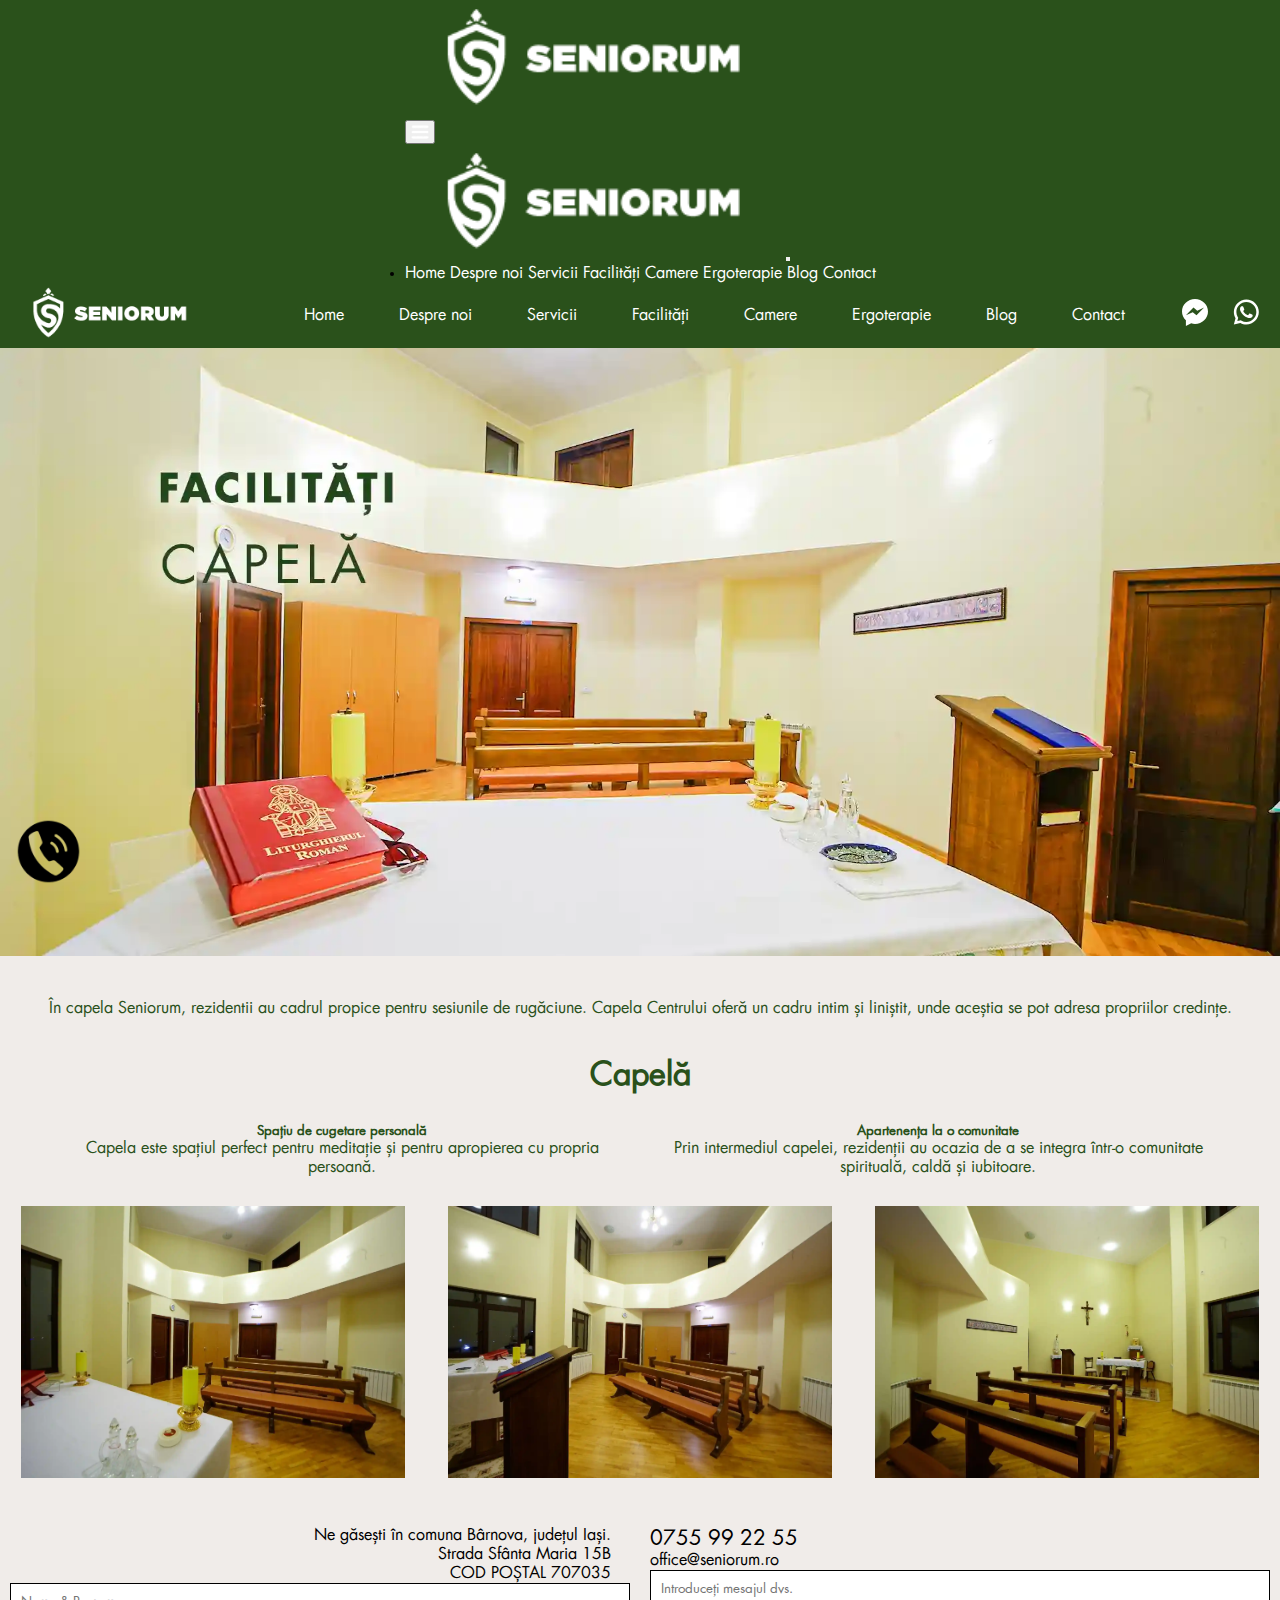
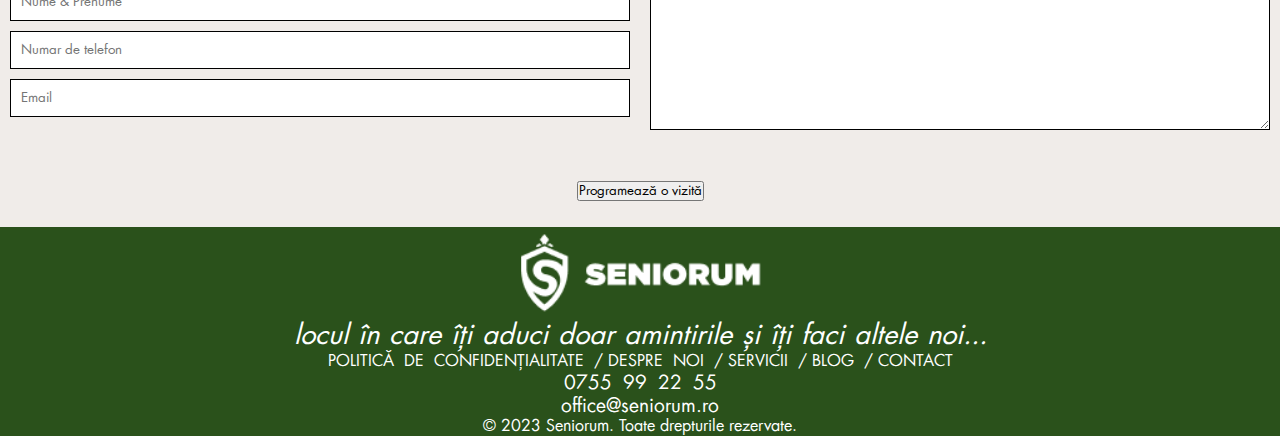
<file: capela.html>
<!DOCTYPE html>
<html lang="ro">

<head>

    <meta http-equiv="Cache-Control" content="max-age=3600">


    <!--meta marketing-->

    <!-- Meta Pixel Code -->
<script>
    !function(f,b,e,v,n,t,s)
    {if(f.fbq)return;n=f.fbq=function(){n.callMethod?
    n.callMethod.apply(n,arguments):n.queue.push(arguments)};
    if(!f._fbq)f._fbq=n;n.push=n;n.loaded=!0;n.version='2.0';
    n.queue=[];t=b.createElement(e);t.async=!0;
    t.src=v;s=b.getElementsByTagName(e)[0];
    s.parentNode.insertBefore(t,s)}(window, document,'script',
    'https://connect.facebook.net/en_US/fbevents.js');
    fbq('init', '982029362950047');
    fbq('track', 'PageView');
    </script>
    <noscript><img height="1" width="1" style="display:none"
    src="https://www.facebook.com/tr?id=982029362950047&ev=PageView&noscript=1"
    /></noscript>
    <!-- End Meta Pixel Code -->

    <!-- Google tag (gtag.js) --> 
    <script async src="https://www.googletagmanager.com/gtag/js?id=G-KEFKJQVR4R"></script> 
    <script> window.dataLayer = window.dataLayer || []; function gtag(){dataLayer.push(arguments);} gtag('js', new Date()); gtag('config', 'G-KEFKJQVR4R'); </script>

    <!-- Google Tag Manager -->
<script>(function(w,d,s,l,i){w[l]=w[l]||[];w[l].push({'gtm.start':
    new Date().getTime(),event:'gtm.js'});var f=d.getElementsByTagName(s)[0],
    j=d.createElement(s),dl=l!='dataLayer'?'&l='+l:'';j.async=true;j.src=
    'https://www.googletagmanager.com/gtm.js?id='+i+dl;f.parentNode.insertBefore(j,f);
    })(window,document,'script','dataLayer','GTM-W8XQZP7');</script>
    <!-- End Google Tag Manager -->

    <!-- Google Tag Manager (noscript) -->
<noscript><iframe src="https://www.googletagmanager.com/ns.html?id=GTM-W8XQZP7"
    height="0" width="0" style="display:none;visibility:hidden"></iframe></noscript>
    <!-- End Google Tag Manager (noscript) -->

    <!--meta links-->
    <meta charset="UTF-8">
    <meta http-equiv="X-UA-Compatible" content="IE=edge">
    <meta name="viewport" content="width=device-width, initial-scale=1.0">

    <!--meta SEO Google-->

    <meta name="googlebot"
        content="C&#259;min de b&#259;tr&#226;ni &#537;i azil pentru persoane v&#226;rstnice, oferind ingrijire specializat&#259; &#537;i servicii de paliatie &#238;ntr-un centru reziden&#539;ial confortabil. Servicii de ingrijire pentru b&#259;tr&#226;ni &#537;i seniori &#238;n zona B&#226;rnova, judetul Iasi.">

    <!--meta description-->

    <meta name="description"
        content="Capela SENIORUM - Un loc de lini&#537;te &#537;i rug&#259;ciune. Al&#259;tur&#259;-te nou&#259; &#238;n momentele de reflectare &#537;i spiritualitate. Descoper&#259; mai multe &#537;i f&#259; o vizit&#259; ast&#259;zi!">

    <meta name="keywords"
        content="capela seniorum, sal&#259; de rug&#259;ciune, loc de rug&#259;ciune, capel&#259; interioar&#259;, loc de reflectare spiritual&#259;">

    <!--title-->
    <title>Descoper&#259; capela SENIORUM | Rug&#259;ciune </title>


    <!--link css-->
    <link rel="stylesheet" type="text/css" media="all" href="biblioteca.css">

    <!--link css navigation-->
    <link rel="stylesheet" type="text/css" media="all" href="nav-bar.css">

    <!--link favicon-->

    <link rel="icon" href="assets/favicon-16x16.png">

    <!--bootstrap link 5.2-->
    <link href="https://cdn.jsdelivr.net/npm/bootstrap@5.2.3/dist/css/bootstrap.min.css" rel="stylesheet"
        integrity="sha384-rbsA2VBKQhggwzxH7pPCaAqO46MgnOM80zW1RWuH61DGLwZJEdK2Kadq2F9CUG65" crossorigin="anonymous">
    <script src="https://cdn.jsdelivr.net/npm/bootstrap@5.2.3/dist/js/bootstrap.bundle.min.js"
        integrity="sha384-kenU1KFdBIe4zVF0s0G1M5b4hcpxyD9F7jL+jjXkk+Q2h455rYXK/7HAuoJl+0I4" crossorigin="anonymous"
        defer async></script>

    <!-- Schema.org markup -->
    <script type="application/ld+json">
        {
            "@context": "https://schema.org",
            "@type": "Organization",
            "name": "Seniorum",
            "description": "C&#259;min de b&#259;tr&#226;ni &#537;i azil pentru persoane v&#226;rstnice, Seniorum, oferind ingrijire specializat&#259; &#537;i servicii de paliatie &#238;ntr-un centru reziden&#539;ial confortabil. Angajati cu pregatire profesionala.",
            "url": "https://www.example.com/",
            "logo": "https://www.example.com/assets/seniorum-iasi-logo.webp",
            "sameAs": [
                "https://www.facebook.com/seniorum-iasi",
                "https://www.instagram.com/seniorum_iasi/"
            ]
        }
        </script>

        <script>
            // form email send

            function sendEmail() {
        var name = document.getElementById("name").value;
        var tel = document.getElementById("tel").value;
    
        Email.send({
            SecureToken: "64e3263c-6220-4351-b8f4-d3fbcce55aa4",
            To: 'seniorum.is@gmail.com',
            From: "seniorum.is@gmail.com",
            Subject: document.getElementById("email").value,
            Body: '<b>Nume: </b>' + name + '<br>' + '<b>Telefon: </b>' + tel + "<br>" + document.getElementById("mesaj").value
        }).then(
            function (message) {
                if (message === "OK") {
                    // Email-ul a fost trimis cu succes, redirec&#539;ioneaz&#259; c&#259;tre pagina "multumesc.html"
                    window.location.href = "multumesc.html";
                } else {
                    // A ap&#259;rut o eroare la trimiterea email-ului
                    alert("Eroare la trimiterea email-ului.");
                }
            }
        );
    };
        </script>

        <style>

           @media screen and (max-width: 786px) {

            .text-ul ul {
                display: flex;
                justify-content: center;
                flex-direction: column;
                align-items: center;
            }
            
           }

        </style>

<style>
    .dropdown {
        position: relative;
        display: inline-block;
    }

    .dropdown-toggle {
        padding: 0px;
        color: white;
        text-decoration: none;
    }

    .dropdown-menu {
        display: none;
        position: absolute;
        background-color: #2a511b;
        box-shadow: 0px 8px 16px 0px rgba(0, 0, 0, 0.2);
        z-index: 1;
    }

    .dropdown:hover .dropdown-menu {
        display: block;
    }

    .dropdown-menu a {
        display: block;
        padding: 10px;
        text-decoration: none;
        color: white;
    }

    .dropdown-menu a:hover {
        background-color: #1f4211;
    }
</style>


</head>

<body>

    <nav class="navbar fixed-top d-xl-none">

        <div class="container-fluid">

            <div>
                <img src="assets/seniorum-iasi-logo.webp" alt="logo seniorum iasi barnova"
                    title="logo seniorum camin batrani barnova iasi" class="logos">
            </div>
            <button class="navbar-toggler" type="button" data-bs-toggle="offcanvas" data-bs-target="#offcanvasNavbar"
                aria-controls="offcanvasNavbar">
                <span class="navbar-toggler-icon"></span>
            </button>
            <div class="offcanvas offcanvas-end" tabindex="-1" id="offcanvasNavbar"
                aria-labelledby="offcanvasNavbarLabel">
                <div class="offcanvas-header">
                    <img src="assets/seniorum-iasi-logo.webp" alt="logo seniorum iasi barnova"
                        title="logo seniorum camin batrani barnova iasi">
                    <button type="button" class="btn-close" data-bs-dismiss="offcanvas" aria-label="Close"></button>
                </div>
                <div class="offcanvas-body">
                    <ul class="navbar-nav justify-content-end flex-grow-1 pe-3">
                        <li class="nav-item">
                            <a class="nav-link active" aria-current="page" href="index.html">Home</a>
                            <a class="nav-link active" aria-current="page" href="despre-noi.html">Despre noi</a>
                            <a class="nav-link active" aria-current="page"
                                href="servicii-seniorum-camin-de-batrani-iasi-barnova.html">Servicii</a>



                            <div class="dropdown">
                                <a href="#" class="dropdown-toggle">Facilit&#259;&#539;i</a>
                                <div class="dropdown-menu">
                                    <a href="biblioteca.html">Bibliotec&#259;</a>
                                    <a href="sport.html">Sport</a>
                                    <a href="restaurant.html">Restaurant</a>
                                    <a href="zona-relaxare.html">Zon&#259; de relaxare</a>
                                    <a href="capela.html">Capel&#259;</a>
                                    <a href="asistenta-medicala.html">Asisten&#539;&#259; medical&#259;</a>
                                </div>
                            </div>

                            <a class="nav-link active" aria-current="page" href="camere.html">Camere</a>
                            <a class="nav-link active" aria-current="page" href="ergoterapie.html">Ergoterapie</a>
                            <a class="nav-link active" aria-current="page"
                                href="site-blog-seniorum-camin-batrani-barnova-iasi.html">Blog</a>
                            <a class="nav-link active" aria-current="page"
                                href="contact-seniorum-azil-batrani-iasi.html">Contact</a>
                        </li>
                    </ul>
                </div>
            </div>
        </div>
    </nav>



    <nav>
        <!--logo-->
        <div>
            <img src="assets/seniorum-iasi-logo.webp" alt="logo seniorum iasi barnova"
                title="logo seniorum camin batrani barnova iasi" class="logos">
        </div>

        <!--menu links-->
        <div id="menu-links" class="d-none d-xl-block">
            <a href="index.html">Home</a>
            <a href="despre-noi.html">Despre noi</a>
            <a href="servicii-seniorum-camin-de-batrani-iasi-barnova.html">Servicii</a>


            <div class="dropdown">
                <a href="#" class="dropdown-toggle">Facilit&#259;&#539;i</a>
                <div class="dropdown-menu">
                    <a href="biblioteca.html">Bibliotec&#259;</a>
                    <a href="sport.html">Sport</a>
                    <a href="restaurant.html">Restaurant</a>
                    <a href="zona-relaxare.html">Zon&#259; de relaxare</a>
                    <a href="capela.html">Capel&#259;</a>
                    <a href="asistenta-medicala.html">Asisten&#539;&#259; medical&#259;</a>
                </div>
            </div>


            <a href="camere.html">Camere</a>
            <a href="ergoterapie.html">Ergoterapie</a>
            <a href="site-blog-seniorum-camin-batrani-barnova-iasi.html">Blog</a>
            <a href="contact-seniorum-azil-batrani-iasi.html">Contact</a>
        </div>

        <!--social media-->

        <div class="soc-media d-none d-xl-flex">

            <!--messenger-->

            <div>

                <svg class="messenger" width="26" height="27" viewBox="0 0 26 27" fill="none"
                    xmlns="http://www.w3.org/2000/svg">
                    <path
                        d="M13 0C5.8318 0 0 5.58124 0 12.4406C0 15.7734 1.4144 18.9725 3.9 21.3088V27L9.204 24.3299C10.4507 24.6952 11.726 24.8812 13 24.8812C20.1682 24.8812 26 19.2999 26 12.4406C26 5.58124 20.1682 0 13 0ZM14.5171 16.2605L10.725 13.2054L3.9 16.2605L11.4829 8.62198L15.275 11.6771L22.1 8.62067L14.5171 16.2605Z"
                        fill="white"></path>
                </svg>

            </div>


            <!--whatsApp-->
            <div>

                <svg class="whapp" width="26" height="26" viewBox="0 0 26 26" fill="none"
                    xmlns="http://www.w3.org/2000/svg">
                    <path
                        d="M13.3479 0.5C6.4654 0.5 0.862607 6.09797 0.860107 12.9805C0.858857 15.1805 1.43509 17.3282 2.52759 19.2207L0.833252 25.5L7.37378 23.9546C9.19753 24.9496 11.2506 25.4719 13.3406 25.4731H13.3455C20.2267 25.4731 25.8271 19.8739 25.8308 12.9927C25.8333 9.65643 24.536 6.51967 22.1785 4.15967C19.821 1.80092 16.6879 0.50125 13.3479 0.5ZM13.3455 3C16.0155 3.00125 18.5246 4.04225 20.4109 5.92725C22.2971 7.81475 23.3333 10.3227 23.3308 12.9902C23.3283 18.4952 18.8505 22.9731 13.343 22.9731C11.6768 22.9719 10.0263 22.5535 8.57251 21.7598L7.73022 21.3008L6.80005 21.5205L4.33911 22.1016L4.9397 19.8701L5.21069 18.8691L4.69312 17.9707C3.82062 16.4607 3.35886 14.7342 3.36011 12.9805C3.36261 7.47797 7.84171 3 13.3455 3ZM8.92896 7.21875C8.72021 7.21875 8.38269 7.29688 8.09644 7.60938C7.81019 7.92063 7.00269 8.67447 7.00269 10.2095C7.00269 11.7445 8.12085 13.2283 8.2771 13.437C8.4321 13.6445 10.4354 16.894 13.6067 18.144C16.2417 19.1828 16.7769 18.9778 17.3494 18.9253C17.9219 18.874 19.1963 18.1721 19.4563 17.4434C19.7163 16.7146 19.7169 16.0877 19.6394 15.959C19.5619 15.829 19.3538 15.7515 19.0413 15.5952C18.73 15.439 17.1962 14.6858 16.9099 14.582C16.6237 14.4783 16.4143 14.4258 16.2068 14.7383C15.9993 15.0508 15.403 15.7515 15.2205 15.959C15.038 16.1677 14.8567 16.1958 14.5442 16.0396C14.2317 15.8821 13.2269 15.5518 12.0344 14.4893C11.1069 13.663 10.4811 12.6436 10.2986 12.3311C10.1173 12.0198 10.2815 11.8488 10.4377 11.6938C10.5777 11.5538 10.7478 11.3295 10.9041 11.147C11.0591 10.9645 11.1128 10.8345 11.2166 10.627C11.3203 10.4195 11.2672 10.2363 11.1897 10.0801C11.1122 9.92383 10.5053 8.38312 10.2278 7.76562C9.99403 7.24687 9.74716 7.23482 9.52466 7.22607C9.34341 7.21857 9.13646 7.21875 8.92896 7.21875Z"
                        fill="white"></path>
                </svg>


            </div>

        </div>

    </nav>

    <!--mobile button-->

    <img id="mobile" class="mobile" src="assets/phone-call.png" alt="poza">

<!--first section poza fundal + text-->

<div class="first-section">
    <img src="assets/CAPELA-BG.webp" alt="poza">
</div>

<!--description text-->

<br />
<br />

<div class="descriere container">
    <p>&#206;n capela Seniorum, rezidentii au cadrul propice pentru sesiunile de rug&#259;ciune. Capela Centrului ofer&#259;
        un cadru intim &#351;i lini&#351;tit, unde ace&#351;tia se pot adresa propriilor credin&#539;e.
    </p>
</div>

<br />
<br />

<h1>Capel&#259;</h1>

<br />

<div class="my-div">

    <ul>
        <li>
            <h5 style="font-weight: bold;">Spa&#539;iu de cugetare personal&#259; </h5>

            Capela este spa&#539;iul perfect pentru medita&#539;ie &#537;i pentru apropierea cu propria
            persoan&#259;.

        </li>

        <li>
            
            <h5 style="font-weight: bold;">Apartenen&#539;a la o comunitate</h5>
            
            Prin intermediul capelei, reziden&#539;ii au ocazia de a se integra &#238;ntr-o comunitate
            spiritual&#259;, cald&#259; &#537;i iubitoare.

        </li>

    </ul>

   

</div>

<br />

    <div class="cazare-img">

        <img src="assets/capela-1.webp" alt="poza">

        <img src="assets/capela-2.webp" alt="poza">

        <img src="assets/capela-3.webp" alt="poza">

    </div>

    <br />
    <br />

<!--contact form-->

    <!--formular-->

    <form action="" method="get" onsubmit="sendEmail(); reset(); return false" id="fa-o-rezervare">

        <div class="contact container">

            <!--sectiunea de completare a datelor-->

            <div class="left">

                <p style="text-align: end; margin-right: 3%;">
                    Ne g&#259;se&#537;ti &#238;n comuna B&#226;rnova, jude&#539;ul Ia&#537;i. <br /> Strada Sf&#226;nta Maria 15B
                    <br>
                    COD PO&#350;TAL 707035
                </p>

                <!--Nume si Prenume-->
                <input type="text" placeholder="Nume & Prenume" id="name" required>

                <!--telefon-->
                <input type="tel" placeholder="Numar de telefon" id="tel" required>

                <!--email-->
                <input type="email" placeholder="Email" id="email" required>


            </div>

            <!--sectiune de completare a mesajului-->

            <div class="right">

                <p><a href="tel:0755 99 22 55" style="font-size: 1.3em;">0755 99 22 55</a></p>
                <p><a href="mailto:seniorum.is@gmail.com">office@seniorum.ro</a></p>


                <textarea id="mesaj" style="height: 160px;" placeholder="Introduce&#539;i mesajul dvs."></textarea>
            </div>

        </div>


        <!--buton de trimitere al formularului-->

        <div class="send-btn">

            <button type="submit"> Programeaz&#259; o vizit&#259;</button>

        </div>

    </form>

    <!--inchidere formular-->

    <!--footer-->

    <footer>

        <div class="logo">

            <img src="assets/seniorum-iasi-logo.webp" alt="poza">
            <p>locul &#238;n care &#238;&#539;i aduci doar amintirile &#537;i &#238;&#539;i faci altele noi...</p>

        </div>

        <div class="footer-menu">

            <a href="politica-de-confidentialitate.html">POLITIC&#258; DE
                CONFIDEN&#538;IALITATE /</a>

            <a href="despre-noi.html">DESPRE NOI /</a>

            <a href="servicii-seniorum-camin-de-batrani-iasi-barnova.html">SERVICII /</a>

            <a href="site-blog-seniorum-camin-batrani-barnova-iasi.html">BLOG /</a>

            <a href="contact-seniorum-azil-batrani-iasi.html">CONTACT </a>

            <br />

            <a href="tel:0755992255" style="font-size: 1.2em;">0755 99 22 55</a>

            <br />

            <a href="mailto:seniorum.is@gmail.com" style="font-size: 1.2em;">office@seniorum.ro</a>

        </div>


        <p style="margin: 0%; text-align: center; color: rgb(254, 255, 255)"> &copy; 2023 Seniorum. Toate drepturile
            rezervate.</p>

    </footer>


<!--email srcipt-->
    <script src="https://smtpjs.com/v3/smtp.js"></script>

    <!--refresh js-->
    <script src="refresh.js"></script>


    <script>
        //create a function for button messenger 

const OPEN_MESSENGER = document.querySelectorAll(".messenger");

function openMess(){
window.open("https://www.facebook.com/profile.php?id=100086037742837");
};

OPEN_MESSENGER.forEach(function(element){
element.addEventListener("click" , openMess);
});

//create a function open whatsApp

const WHAPP = document.querySelectorAll(".whapp");

console.log(WHAPP)

function openWhapp(){
window.open("https://wa.me/+40755992255");
}

WHAPP.forEach(function(element){
element.addEventListener("click" , openWhapp);
})

/* mobile fixed */

let mobileFixed = document.getElementById("mobile");

mobileFixed.addEventListener("click" , () => {
    window.location.href = "tel:0755992255";
});
    </script>

    </body>
    </html>
</file>
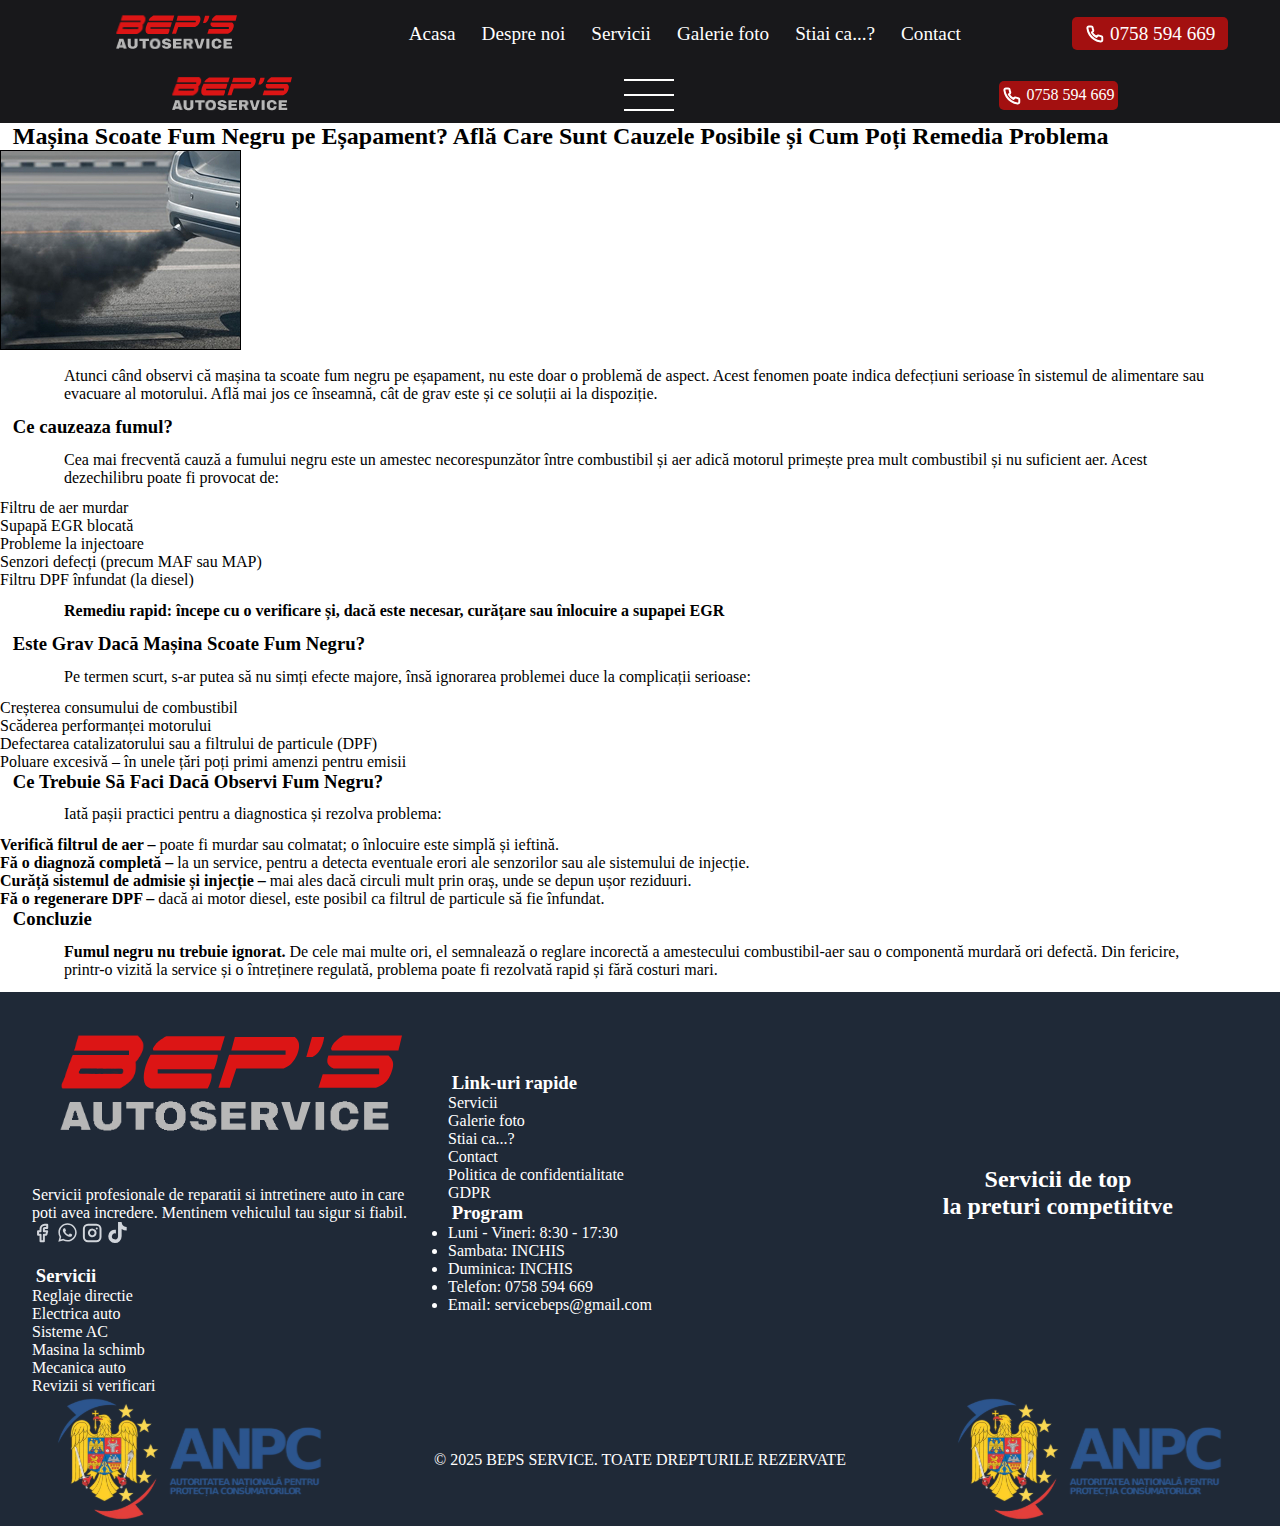
<file: ce-inseamna-cand-masina-scoate-fum-negru.html>
<!DOCTYPE html>
<html lang="ro-RO">

<head>

  <!--meta uri-->
  <meta charset="UTF-8" />
  <meta name="viewport" content="width=device-width, initial-scale=1.0" />
  <meta name="description" content="Service auto Iași – Ciurea și Lunca Cetățuii: mecanică auto, încărcare freon, geometrie roți, reparații electrice și service electrică auto. Oferim mașină la schimb rapidă și fiabilă. Articol web despre cauzele și soluțiile pentru fumul negru la mașină." />


  <!--title-->
  <title>Fum negru | ServiceBeps Iași | Probleme | Cauze</title>

   <!--Favicon Website-->
  <link rel="icon" href="assets/Icons/logo.svg" type="image/svg+xml">

  <!--animatii AOS css-->
  <!-- AOS Library -->
  <link href="https://unpkg.com/aos@2.3.1/dist/aos.css" rel="stylesheet" />

  <!--Bootsrap v5.0-->
  <link href="https://cdn.jsdelivr.net/npm/bootstrap@5.0.2/dist/css/bootstrap.min.css" rel="stylesheet"
    integrity="sha384-EVSTQN3/azprG1Anm3QDgpJLIm9Nao0Yz1ztcQTwFspd3yD65VohhpuuCOmLASjC" crossorigin="anonymous" />

  <!--css nav-footer-->
  <link rel="stylesheet" href="nav-footer.css">

  <!--css articol-->
  <link rel="stylesheet" href="articol.css">

</head>
<!--incepe continutul-->

<body>

  <img class="menu-up" src="assets/Icons/up-arrow.png" alt="buton-spre-meniu">

  <img class="menu-wh" src="assets/Icons/whatsapp-green.svg" alt="buton-spre-meniu">

  <!--navigation bar desktop-->

  <nav id="DESKTOP" class="d-none d-lg-flex">
    <!--logo-->
    <img class="logo" src="assets/Icons/logo.svg" alt="Logo" />

    <!--nav links-->
    <ul>
      <li><a href="index.html">Acasa</a></li>
      <li><a href="index.html#DESPRE-NOI">Despre noi</a></li>
      <li><a href="servicii.html">Servicii</a></li>
      <li><a href="galerie-foto.html">Galerie foto</a></li>
      <li><a href="stiai-ca.html">Stiai ca...?</a></li>
      <li><a href="contact.html">Contact</a></li>
    </ul>

    <!--navigation bar contact-->
    <ul>
      <li class="contact-phone">
        <a href="tel:+40758594669">0758 594 669</a>
      </li>
    </ul>
  </nav>

  <!--Tablet and phone navigation-->
  <nav id="PHONE" class="d-flex d-lg-none">
    <!--logo-->
    <img class="logo" src="assets/Icons/logo.svg" alt="Logo" />

    <img id="HAMBURGER-MENU" class="phone-menu" src="assets/Icons/hamburger-menu.png" alt="Hamburge-menu" />

    <!--navigation bar contact-->
    <ul>
      <li class="contact-phone">
        <a href="tel:+40758594669">0758 594 669</a>
      </li>
    </ul>
  </nav>

  <div class="phone-nav-links hidden" style="z-index: 100;">
    <!--nav links-->
    <ul>
      <li><a href="index.html">Acasa</a></li>
      <li><a href="index.html#DESPRE-NOI">Despre noi</a></li>
      <li><a href="servicii.html">Servicii</a></li>
      <li><a href="galerie-foto.html">Galerie foto</a></li>
      <li><a href="stiai-ca.html">Stiai ca...?</a></li>
      <li><a href="contact.html">Contact</a></li>
    </ul>
  </div>

  <!--sectiune informatii-->

  <div class="cont-inf">

    <!--titlu articol-->
    <h2>Mașina Scoate Fum Negru pe Eșapament? Află Care Sunt Cauzele Posibile și Cum Poți
      Remedia Problema</h2>

    <img src="assets/galerie-articole/fum-negru.webp" alt="Fum negru">

    <div class="text">
      <!--1-->
      <p>
        Atunci când observi că mașina ta scoate fum negru pe eșapament, nu este doar o problemă de aspect. Acest fenomen
        poate indica defecțiuni serioase în sistemul de alimentare sau evacuare al motorului. Află mai jos ce înseamnă,
        cât de grav este și ce soluții ai la dispoziție.
      </p>

      <h3>Ce cauzeaza fumul?</h3>

      <p>Cea mai frecventă cauză a fumului negru este un amestec necorespunzător între combustibil și aer adică motorul
        primește prea mult combustibil și nu suficient aer. Acest dezechilibru poate fi provocat de:</p>

      <ul>

        <li>Filtru de aer murdar</li>

        <li>Supapă EGR blocată</li>

        <li>Probleme la injectoare</li>

        <li>Senzori defecți (precum MAF sau MAP)</li>

        <li>Filtru DPF înfundat (la diesel)</li>

      </ul>

      <p><strong>Remediu rapid: începe cu o verificare și, dacă este necesar, curățare sau înlocuire a supapei
          EGR</strong></p>

      <!--2-->

      <h3>Este Grav Dacă Mașina Scoate Fum Negru?</h3>

      <p>Pe termen scurt, s-ar putea să nu simți efecte majore, însă ignorarea problemei duce la complicații serioase:
      </p>

      <ul>

        <li>Creșterea consumului de combustibil</li>

        <li>Scăderea performanței motorului</li>

        <li>Defectarea catalizatorului sau a filtrului de particule (DPF)</li>

        <li>Poluare excesivă – în unele țări poți primi amenzi pentru emisii</li>

      </ul>

      <!--3-->

      <h3>Ce Trebuie Să Faci Dacă Observi Fum Negru?</h3>

      <p>Iată pașii practici pentru a diagnostica și rezolva problema:</p>

      <ol>

        <li><strong>Verifică filtrul de aer – </strong> poate fi murdar sau colmatat; o înlocuire este simplă și
          ieftină.</li>

        <li><strong>Fă o diagnoză completă – </strong> la un service, pentru a detecta eventuale erori ale senzorilor
          sau ale sistemului de injecție.</li>

        <li><strong>Curăță sistemul de admisie și injecție – </strong> mai ales dacă circuli mult prin oraș, unde se
          depun ușor reziduuri.</li>

        <li><strong>Fă o regenerare DPF – </strong> dacă ai motor diesel, este posibil ca filtrul de particule să fie
          înfundat.</li>

      </ol>

      <!--4-->

      <h3>Concluzie</h3>

      <p><strong>Fumul negru nu trebuie ignorat.</strong> De cele mai multe ori, el semnalează o reglare incorectă a
        amestecului combustibil-aer sau o componentă murdară ori defectă. Din fericire, printr-o vizită la service și o
        întreținere regulată, problema poate fi rezolvată rapid și fără costuri mari.</p>

    </div>


  </div>







 <!--footer website-->

  <footer>
    <!--1-->
    <div class="footer-1">
      <!--logo-->
      <img src="assets/Icons/logo.svg" alt="logo" class="logo" />

      <p>
        Servicii profesionale de reparatii si intretinere auto in care poti
        avea incredere. Mentinem vehiculul tau sigur si fiabil.
      </p>

      <div class="footer-media">
        <!--facebook-->
        <img class="footer-fb" src="assets/Icons/facebook-logo.svg" alt="facebook-logo" />
        <!--whatsapp-->
        <img class="footer-wh" src="assets/Icons/whatsapp-logo.svg" alt="whatsapp-logo" />
        <!--instagram-->
        <img class="footer-insta" src="assets/Icons/instagram-logo.svg" alt="instagram-logo" />
        <!--tiktok-->
        <img class="footer-tiktok" src="assets/Icons/tiktok-logo.svg" alt="tiktok-logo" />
      </div>

      <br />

      <!--footer servicii-->
      <div class="footer-servicii">
        <h3>Servicii</h3>
        <ul>
          <li><a href="servicii.html#Geometrie">Reglaje directie</a></li>
          <li><a href="servicii.html#Electrica">Electrica auto</a></li>
          <li><a href="servicii.html#AC">Sisteme AC</a></li>
          <li><a href="servicii.html#Masina">Masina la schimb</a></li>
          <li><a href="servicii.html#Mecanica">Mecanica auto</a></li>
          <li><a href="servicii.html#Revizie">Revizii si verificari</a></li>
        </ul>
      </div>
    </div>
    <!--2-->
    <div class="footer-2">
      <h3>Link-uri rapide</h3>
      <ul>
        <li><a href="servicii.html">Servicii</a></li>
        <li><a href="galerie-foto.html">Galerie foto</a></li>
        <li><a href="stiai-ca.html">Stiai ca...?</a></li>
        <li><a href="contact.html">Contact</a></li>
        <li><a href="politica-de-confidentialitate.html">Politica de confidentialitate</a></li>
        <li><a href="GDPR.html">GDPR</a></li>
      </ul>

      <h3>Program</h3>
      <ul style="list-style-type: disc">
        <li>Luni - Vineri: 8:30 - 17:30</li>
        <li>Sambata: INCHIS</li>
        <li>Duminica: INCHIS</li>
        <li>Telefon: 0758 594 669</li>
        <li>Email: servicebeps@gmail.com</li>
      </ul>
    </div>
    <!--3-->
    <div class="footer-3">
      <h2>Servicii de top <br />la preturi competititve</h2>
    </div>

    <!--ANPC-->
    <div class="anpc">
      <a href="https://anpc.ro/"><img src="assets/Icons/ANPC.svg" alt="ANPC" /></a>
      <p>&copy; 2025 BEPS SERVICE. TOATE DREPTURILE REZERVATE</p>
      <a href="https://anpc.ro/"><img src="assets/Icons/ANPC.svg" alt="ANPC" /></a>
    </div>
  </footer>



  <!--conectare fisier javascript-->
  <script src="main.js" defer></script>

  <!--conecare animatii AOS biblioteca-->
  <script src="https://unpkg.com/aos@2.3.1/dist/aos.js"></script>

  <!--conectare bootstrap V5.0-->
  <script src="https://cdn.jsdelivr.net/npm/bootstrap@5.0.2/dist/js/bootstrap.bundle.min.js"
    integrity="sha384-MrcW6ZMFYlzcLA8Nl+NtUVF0sA7MsXsP1UyJoMp4YLEuNSfAP+JcXn/tWtIaxVXM"
    crossorigin="anonymous"></script>

</body>

</html>
</file>
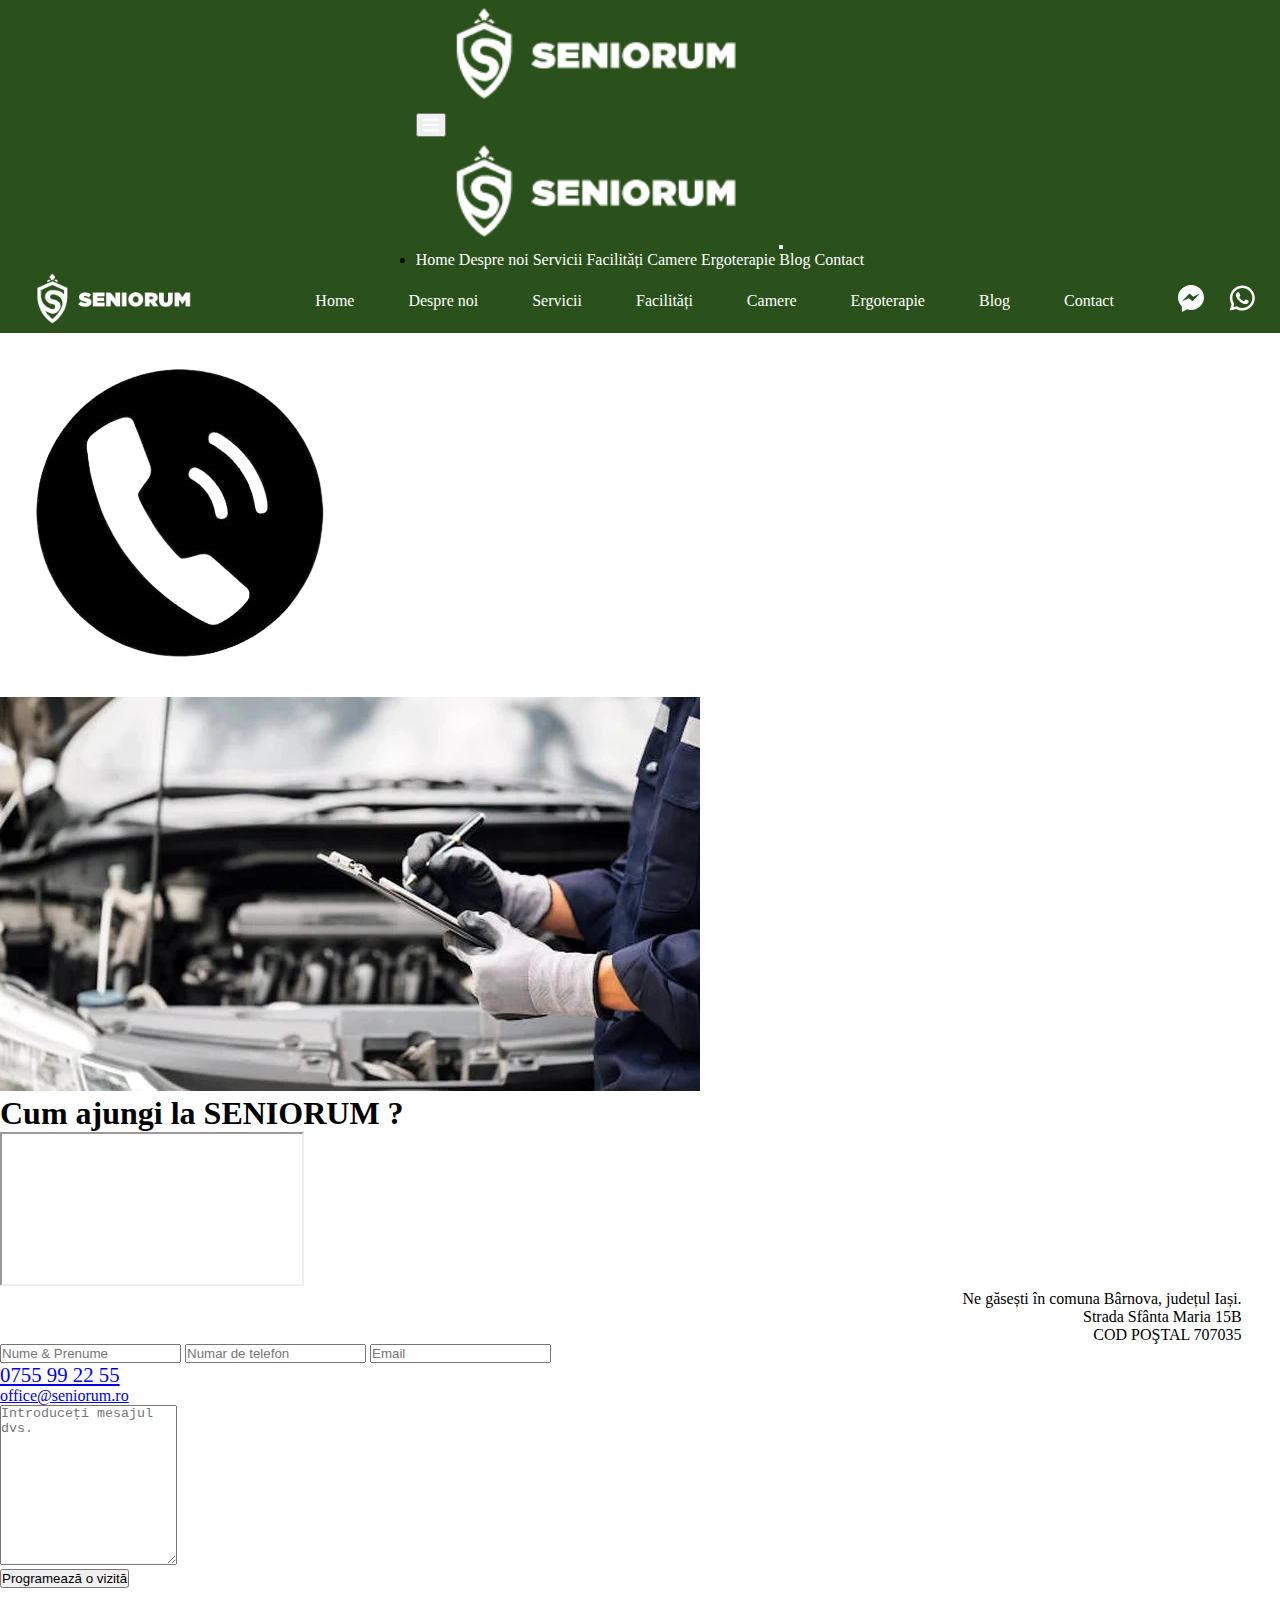
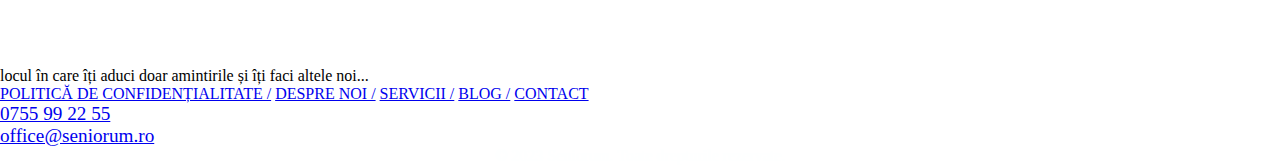
<file: contact-seniorum-azil-batrani-iasi.html>
<!DOCTYPE html>
<html lang="ro">

<head>

    <meta http-equiv="Cache-Control" content="max-age=3600">


    <!--meta marketing-->

    <!-- Meta Pixel Code -->
<script>
    !function(f,b,e,v,n,t,s)
    {if(f.fbq)return;n=f.fbq=function(){n.callMethod?
    n.callMethod.apply(n,arguments):n.queue.push(arguments)};
    if(!f._fbq)f._fbq=n;n.push=n;n.loaded=!0;n.version='2.0';
    n.queue=[];t=b.createElement(e);t.async=!0;
    t.src=v;s=b.getElementsByTagName(e)[0];
    s.parentNode.insertBefore(t,s)}(window, document,'script',
    'https://connect.facebook.net/en_US/fbevents.js');
    fbq('init', '982029362950047');
    fbq('track', 'PageView');
    </script>
    <noscript><img height="1" width="1" style="display:none"
    src="https://www.facebook.com/tr?id=982029362950047&ev=PageView&noscript=1"
    /></noscript>
    <!-- End Meta Pixel Code -->

    <!-- Google tag (gtag.js) --> 
    <script async src="https://www.googletagmanager.com/gtag/js?id=G-KEFKJQVR4R"></script> 
    <script> window.dataLayer = window.dataLayer || []; function gtag(){dataLayer.push(arguments);} gtag('js', new Date()); gtag('config', 'G-KEFKJQVR4R'); </script>

    <!-- Google Tag Manager -->
<script>(function(w,d,s,l,i){w[l]=w[l]||[];w[l].push({'gtm.start':
    new Date().getTime(),event:'gtm.js'});var f=d.getElementsByTagName(s)[0],
    j=d.createElement(s),dl=l!='dataLayer'?'&l='+l:'';j.async=true;j.src=
    'https://www.googletagmanager.com/gtm.js?id='+i+dl;f.parentNode.insertBefore(j,f);
    })(window,document,'script','dataLayer','GTM-W8XQZP7');</script>
    <!-- End Google Tag Manager -->

    <!-- Google Tag Manager (noscript) -->
<noscript><iframe src="https://www.googletagmanager.com/ns.html?id=GTM-W8XQZP7"
    height="0" width="0" style="display:none;visibility:hidden"></iframe></noscript>
    <!-- End Google Tag Manager (noscript) -->

    <!--meta links-->
    <meta charset="UTF-8">
    <meta http-equiv="X-UA-Compatible" content="IE=edge">
    <meta name="viewport" content="width=device-width, initial-scale=1.0">

    <!--meta SEO Google-->

    <meta name="googlebot"
        content="C&#259;min de b&#259;tr&#226;ni &#537;i azil pentru persoane v&#226;rstnice, oferind ingrijire specializat&#259; &#537;i servicii de paliatie &#238;ntr-un centru reziden&#539;ial confortabil. Servicii de ingrijire pentru b&#259;tr&#226;ni &#537;i seniori &#238;n zona B&#226;rnova, judetul Iasi.">

    <!--meta description-->

    <meta name="description"
        content="Contacteaz&#259;-ne acum pentru mai multe informa&#539;ii! Echipa SENIORUM este aici s&#259; r&#259;spund&#259; &#238;ntreb&#259;rilor tale &#537;i s&#259; ofere c&#226;t mai multe detalii!">

    <meta name="keywords"
        content="contact seniorum, date de contact, informatii de contact, loca&#539;ie seniorum, formular de contact">

    <!--title-->
    <title>Descoper&#259; SENIORUM | Contacteaz&#259;-ne pentru detalii!</title>


    <!--link css-->
    <link rel="stylesheet" type="text/css" media="all" href="contact.css">

    <!--link css navigation-->
    <link rel="stylesheet" type="text/css" media="all" href="nav-bar.css">

    <!--link favicon-->

    <link rel="icon" href="assets/favicon-16x16.png">

    <!--bootstrap link 5.2-->
    <link href="https://cdn.jsdelivr.net/npm/bootstrap@5.2.3/dist/css/bootstrap.min.css" rel="stylesheet"
        integrity="sha384-rbsA2VBKQhggwzxH7pPCaAqO46MgnOM80zW1RWuH61DGLwZJEdK2Kadq2F9CUG65" crossorigin="anonymous">
    <script src="https://cdn.jsdelivr.net/npm/bootstrap@5.2.3/dist/js/bootstrap.bundle.min.js"
        integrity="sha384-kenU1KFdBIe4zVF0s0G1M5b4hcpxyD9F7jL+jjXkk+Q2h455rYXK/7HAuoJl+0I4" crossorigin="anonymous"
        defer async></script>

    <!-- Schema.org markup -->
    <script type="application/ld+json">
        {
            "@context": "https://schema.org",
            "@type": "Organization",
            "name": "Seniorum",
            "description": "C&#259;min de b&#259;tr&#226;ni &#537;i azil pentru persoane v&#226;rstnice, Seniorum, oferind ingrijire specializat&#259; &#537;i servicii de paliatie &#238;ntr-un centru reziden&#539;ial confortabil. Angajati cu pregatire profesionala.",
            "url": "https://www.example.com/",
            "logo": "https://www.example.com/assets/seniorum-iasi-logo.webp",
            "sameAs": [
                "https://www.facebook.com/seniorum-iasi",
                "https://www.instagram.com/seniorum_iasi/"
            ]
        }
        </script>

        <script>
            // form email send

            function sendEmail() {
        var name = document.getElementById("name").value;
        var tel = document.getElementById("tel").value;
    
        Email.send({
            SecureToken: "64e3263c-6220-4351-b8f4-d3fbcce55aa4",
            To: 'seniorum.is@gmail.com',
            From: "seniorum.is@gmail.com",
            Subject: document.getElementById("email").value,
            Body: '<b>Nume: </b>' + name + '<br>' + '<b>Telefon: </b>' + tel + "<br>" + document.getElementById("mesaj").value
        }).then(
            function (message) {
                if (message === "OK") {
                    // Email-ul a fost trimis cu succes, redirec&#539;ioneaz&#259; c&#259;tre pagina "multumesc.html"
                    window.location.href = "multumesc.html";
                } else {
                    // A ap&#259;rut o eroare la trimiterea email-ului
                    alert("Eroare la trimiterea email-ului.");
                }
            }
        );
    };
        </script>

        <style>
            .dropdown {
                position: relative;
                display: inline-block;
            }
    
            .dropdown-toggle {
                padding: 0px;
                color: white;
                text-decoration: none;
            }
    
            .dropdown-menu {
                display: none;
                position: absolute;
                background-color: #2a511b;
                box-shadow: 0px 8px 16px 0px rgba(0, 0, 0, 0.2);
                z-index: 1;
            }
    
            .dropdown:hover .dropdown-menu {
                display: block;
            }
    
            .dropdown-menu a {
                display: block;
                padding: 10px;
                text-decoration: none;
                color: white;
            }
    
            .dropdown-menu a:hover {
                background-color: #1f4211;
            }
        </style>

</head>

<body>

    <nav class="navbar fixed-top d-xl-none">

        <div class="container-fluid">

            <div>
                <img src="assets/seniorum-iasi-logo.webp" alt="logo seniorum iasi barnova"
                    title="logo seniorum camin batrani barnova iasi" class="logos">
            </div>
            <button class="navbar-toggler" type="button" data-bs-toggle="offcanvas" data-bs-target="#offcanvasNavbar"
                aria-controls="offcanvasNavbar">
                <span class="navbar-toggler-icon"></span>
            </button>
            <div class="offcanvas offcanvas-end" tabindex="-1" id="offcanvasNavbar"
                aria-labelledby="offcanvasNavbarLabel">
                <div class="offcanvas-header">
                    <img src="assets/seniorum-iasi-logo.webp" alt="logo seniorum iasi barnova"
                        title="logo seniorum camin batrani barnova iasi">
                    <button type="button" class="btn-close" data-bs-dismiss="offcanvas" aria-label="Close"></button>
                </div>
                <div class="offcanvas-body">
                    <ul class="navbar-nav justify-content-end flex-grow-1 pe-3">
                        <li class="nav-item">
                            <a class="nav-link active" aria-current="page" href="index.html">Home</a>
                            <a class="nav-link active" aria-current="page" href="despre-noi.html">Despre noi</a>
                            <a class="nav-link active" aria-current="page"
                                href="servicii-seniorum-camin-de-batrani-iasi-barnova.html">Servicii</a>



                            <div class="dropdown">
                                <a href="#" class="dropdown-toggle">Facilit&#259;&#539;i</a>
                                <div class="dropdown-menu">
                                    <a href="biblioteca.html">Bibliotec&#259;</a>
                                    <a href="sport.html">Sport</a>
                                    <a href="restaurant.html">Restaurant</a>
                                    <a href="zona-relaxare.html">Zon&#259; de relaxare</a>
                                    <a href="capela.html">Capel&#259;</a>
                                    <a href="asistenta-medicala.html">Asisten&#539;&#259; medical&#259;</a>
                                </div>
                            </div>

                            <a class="nav-link active" aria-current="page" href="camere.html">Camere</a>
                            <a class="nav-link active" aria-current="page" href="ergoterapie.html">Ergoterapie</a>
                            <a class="nav-link active" aria-current="page"
                                href="site-blog-seniorum-camin-batrani-barnova-iasi.html">Blog</a>
                            <a class="nav-link active" aria-current="page"
                                href="contact-seniorum-azil-batrani-iasi.html">Contact</a>
                        </li>
                    </ul>
                </div>
            </div>
        </div>
    </nav>



    <nav>
        <!--logo-->
        <div>
            <img src="assets/seniorum-iasi-logo.webp" alt="logo seniorum iasi barnova"
                title="logo seniorum camin batrani barnova iasi" class="logos">
        </div>

        <!--menu links-->
        <div id="menu-links" class="d-none d-xl-block">
            <a href="index.html">Home</a>
            <a href="despre-noi.html">Despre noi</a>
            <a href="servicii-seniorum-camin-de-batrani-iasi-barnova.html">Servicii</a>


            <div class="dropdown">
                <a href="#" class="dropdown-toggle">Facilit&#259;&#539;i</a>
                <div class="dropdown-menu">
                    <a href="biblioteca.html">Bibliotec&#259;</a>
                    <a href="sport.html">Sport</a>
                    <a href="restaurant.html">Restaurant</a>
                    <a href="zona-relaxare.html">Zon&#259; de relaxare</a>
                    <a href="capela.html">Capel&#259;</a>
                    <a href="asistenta-medicala.html">Asisten&#539;&#259; medical&#259;</a>
                </div>
            </div>


            <a href="camere.html">Camere</a>
            <a href="ergoterapie.html">Ergoterapie</a>
            <a href="site-blog-seniorum-camin-batrani-barnova-iasi.html">Blog</a>
            <a href="contact-seniorum-azil-batrani-iasi.html">Contact</a>
        </div>

        <!--social media-->

        <div class="soc-media d-none d-xl-flex">

            <!--messenger-->

            <div>

                <svg class="messenger" width="26" height="27" viewBox="0 0 26 27" fill="none"
                    xmlns="http://www.w3.org/2000/svg">
                    <path
                        d="M13 0C5.8318 0 0 5.58124 0 12.4406C0 15.7734 1.4144 18.9725 3.9 21.3088V27L9.204 24.3299C10.4507 24.6952 11.726 24.8812 13 24.8812C20.1682 24.8812 26 19.2999 26 12.4406C26 5.58124 20.1682 0 13 0ZM14.5171 16.2605L10.725 13.2054L3.9 16.2605L11.4829 8.62198L15.275 11.6771L22.1 8.62067L14.5171 16.2605Z"
                        fill="white"></path>
                </svg>

            </div>


            <!--whatsApp-->
            <div>

                <svg class="whapp" width="26" height="26" viewBox="0 0 26 26" fill="none"
                    xmlns="http://www.w3.org/2000/svg">
                    <path
                        d="M13.3479 0.5C6.4654 0.5 0.862607 6.09797 0.860107 12.9805C0.858857 15.1805 1.43509 17.3282 2.52759 19.2207L0.833252 25.5L7.37378 23.9546C9.19753 24.9496 11.2506 25.4719 13.3406 25.4731H13.3455C20.2267 25.4731 25.8271 19.8739 25.8308 12.9927C25.8333 9.65643 24.536 6.51967 22.1785 4.15967C19.821 1.80092 16.6879 0.50125 13.3479 0.5ZM13.3455 3C16.0155 3.00125 18.5246 4.04225 20.4109 5.92725C22.2971 7.81475 23.3333 10.3227 23.3308 12.9902C23.3283 18.4952 18.8505 22.9731 13.343 22.9731C11.6768 22.9719 10.0263 22.5535 8.57251 21.7598L7.73022 21.3008L6.80005 21.5205L4.33911 22.1016L4.9397 19.8701L5.21069 18.8691L4.69312 17.9707C3.82062 16.4607 3.35886 14.7342 3.36011 12.9805C3.36261 7.47797 7.84171 3 13.3455 3ZM8.92896 7.21875C8.72021 7.21875 8.38269 7.29688 8.09644 7.60938C7.81019 7.92063 7.00269 8.67447 7.00269 10.2095C7.00269 11.7445 8.12085 13.2283 8.2771 13.437C8.4321 13.6445 10.4354 16.894 13.6067 18.144C16.2417 19.1828 16.7769 18.9778 17.3494 18.9253C17.9219 18.874 19.1963 18.1721 19.4563 17.4434C19.7163 16.7146 19.7169 16.0877 19.6394 15.959C19.5619 15.829 19.3538 15.7515 19.0413 15.5952C18.73 15.439 17.1962 14.6858 16.9099 14.582C16.6237 14.4783 16.4143 14.4258 16.2068 14.7383C15.9993 15.0508 15.403 15.7515 15.2205 15.959C15.038 16.1677 14.8567 16.1958 14.5442 16.0396C14.2317 15.8821 13.2269 15.5518 12.0344 14.4893C11.1069 13.663 10.4811 12.6436 10.2986 12.3311C10.1173 12.0198 10.2815 11.8488 10.4377 11.6938C10.5777 11.5538 10.7478 11.3295 10.9041 11.147C11.0591 10.9645 11.1128 10.8345 11.2166 10.627C11.3203 10.4195 11.2672 10.2363 11.1897 10.0801C11.1122 9.92383 10.5053 8.38312 10.2278 7.76562C9.99403 7.24687 9.74716 7.23482 9.52466 7.22607C9.34341 7.21857 9.13646 7.21875 8.92896 7.21875Z"
                        fill="white"></path>
                </svg>


            </div>

        </div>

    </nav>

    <!--mobile button-->

    <img id="mobile" class="mobile" src="assets/phone-call.png" alt="poza">

    <!--poza contact seniorum-->

    <div class="first-section">
        <img src="assets/contact-bg.webp" alt="poza">
    </div>

    <!--cum ajungi la seniorum ?-->

    <div class="title">
        <h1>Cum ajungi la SENIORUM ?</h1>
    </div>

    <!--ifrmame locatie seniorum-->

    <div class="locatie">
        <!--locatie-->
        <iframe
            src="https://www.google.com/maps/embed?pb=!1m18!1m12!1m3!1d2715.9545516682592!2d27.622022475458976!3d47.09996162282729!2m3!1f0!2f0!3f0!3m2!1i1024!2i768!4f13.1!3m3!1m2!1s0x40caf9e1d2d8df51%3A0xcafb8013898e4f3d!2sSENIORUM!5e0!3m2!1sro!2sro!4v1685943240654!5m2!1sro!2sro"
            allowfullscreen="" loading="lazy" referrerpolicy="no-referrer-when-downgrade"
            title="localizare Seniorum Barnova Iasi">

        </iframe>

    </div>

    <!--contact form-->

    <!--formular-->

    <form action="" method="get" onsubmit="sendEmail(); reset(); return false" id="fa-o-rezervare">

        <div class="contact container">

            <!--sectiunea de completare a datelor-->

            <div class="left">

                <p style="text-align: end; margin-right: 3%;">
                    Ne g&#259;se&#537;ti &#238;n comuna B&#226;rnova, jude&#539;ul Ia&#537;i. <br /> Strada Sf&#226;nta Maria 15B
                    <br>
                    COD PO&#350;TAL 707035
                </p>

                <!--Nume si Prenume-->
                <input type="text" placeholder="Nume & Prenume" id="name" required>

                <!--telefon-->
                <input type="tel" placeholder="Numar de telefon" id="tel" required>

                <!--email-->
                <input type="email" placeholder="Email" id="email" required>


            </div>

            <!--sectiune de completare a mesajului-->

            <div class="right">

                <p><a href="tel:0755 99 22 55" style="font-size: 1.3em;">0755 99 22 55</a></p>
                <p><a href="mailto:seniorum.is@gmail.com">office@seniorum.ro</a></p>


                <textarea id="mesaj" style="height: 160px;" placeholder="Introduce&#539;i mesajul dvs."></textarea>
            </div>

        </div>


        <!--buton de trimitere al formularului-->

        <div class="send-btn">

            <button type="submit">Programeaz&#259; o vizit&#259;</button>

        </div>

    </form>

    <!--inchidere formular-->

    <!--footer-->

    <footer>

        <div class="logo">

            <img src="assets/seniorum-iasi-logo.webp" alt="poza">
            <p>locul &#238;n care &#238;&#539;i aduci doar amintirile &#537;i &#238;&#539;i faci altele noi...</p>

        </div>

        <div class="footer-menu">

            <a href="politica-de-confidentialitate.html">POLITIC&#258; DE
                CONFIDEN&#538;IALITATE /</a>

            <a href="despre-noi.html">DESPRE NOI /</a>

            <a href="servicii-seniorum-camin-de-batrani-iasi-barnova.html">SERVICII /</a>

            <a href="site-blog-seniorum-camin-batrani-barnova-iasi.html">BLOG /</a>

            <a href="contact-seniorum-azil-batrani-iasi.html">CONTACT </a>

            <br />

            <a href="tel:0755992255" style="font-size: 1.2em;">0755 99 22 55</a>

            <br />

            <a href="mailto:seniorum.is@gmail.com" style="font-size: 1.2em;">office@seniorum.ro</a>

        </div>


        <p style="margin: 0%; text-align: center; color: rgb(254, 255, 255)"> &copy; 2023 Seniorum. Toate drepturile
            rezervate.</p>

    </footer>


<!--email srcipt-->
<script src="https://smtpjs.com/v3/smtp.js"></script>

<!--refresh js-->
<script src="refresh.js"></script>


<script>
    //create a function for button messenger 

const OPEN_MESSENGER = document.querySelectorAll(".messenger");

function openMess(){
window.open("https://www.facebook.com/profile.php?id=100086037742837");
};

OPEN_MESSENGER.forEach(function(element){
element.addEventListener("click" , openMess);
});

//create a function open whatsApp

const WHAPP = document.querySelectorAll(".whapp");

console.log(WHAPP)

function openWhapp(){
window.open("https://wa.me/+40755992255");
}

WHAPP.forEach(function(element){
element.addEventListener("click" , openWhapp);
})

/* mobile fixed */

let mobileFixed = document.getElementById("mobile");

mobileFixed.addEventListener("click" , () => {
    window.location.href = "tel:0755992255";
});
</script>

</body>

</html>
</file>
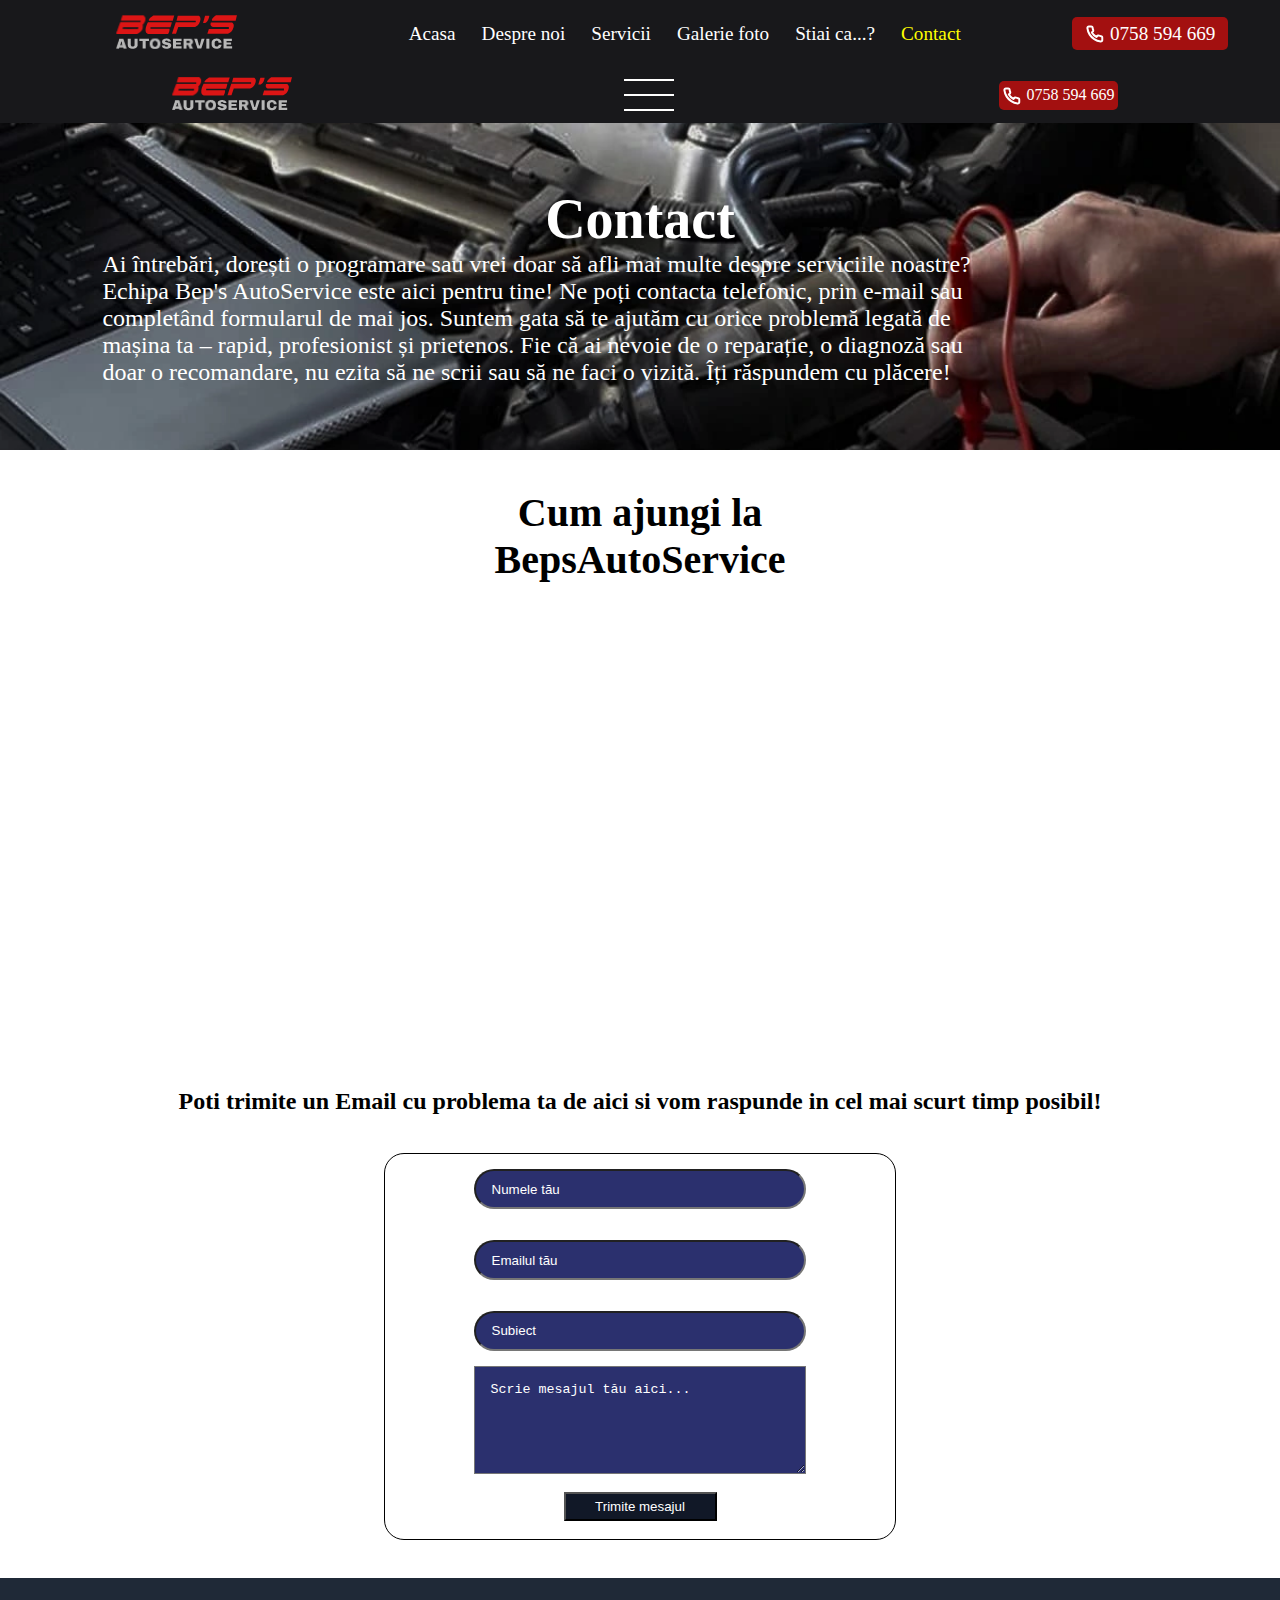
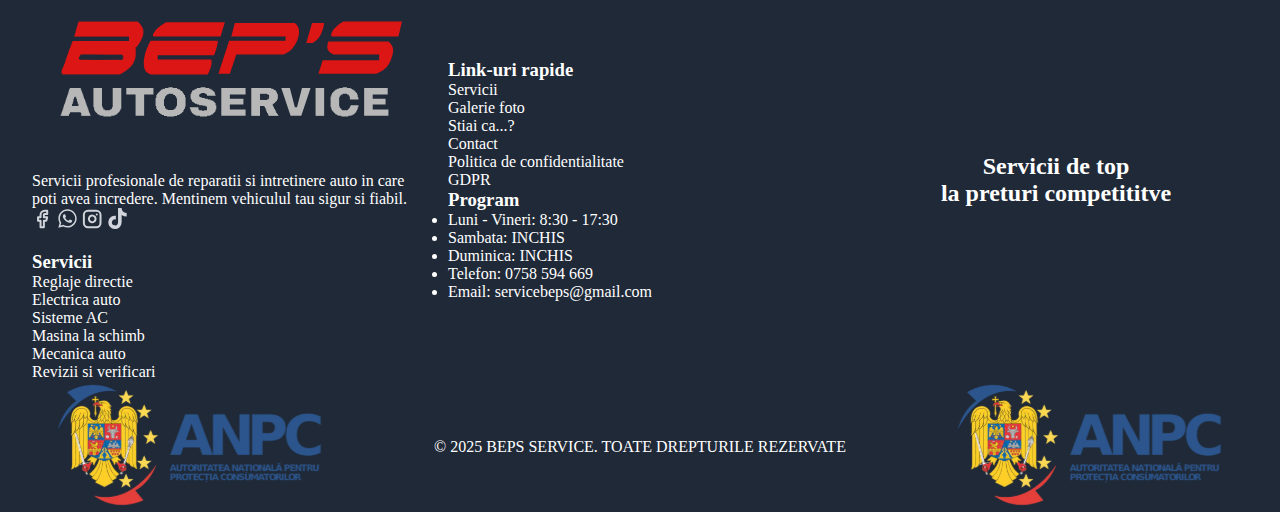
<file: contact.html>
<!DOCTYPE html>
<html lang="ro-RO">

<head>

  <!--meta uri-->
  <meta charset="UTF-8">
  <meta name="viewport" content="width=device-width, initial-scale=1.0">
  <meta name="description" content="Service auto Iași – Ciurea și Lunca Cetățuii. Contactați-ne la adresa Strada Liniștei nr. 8, comuna Ciurea, Lunca Cetățuii pentru servicii de mecanică auto, încărcare freon, geometrie roți și reparații electrice. Mașină la schimb rapidă și fiabilă." />



  <!--title-->
  <title>Contact | ServiceBeps Iasi | Service Auto </title>

   <!--Favicon Website-->
  <link rel="icon" href="assets/Icons/logo.svg" type="image/svg+xml">

  <!--Bootsrap v5.0-->
  <link href="https://cdn.jsdelivr.net/npm/bootstrap@5.0.2/dist/css/bootstrap.min.css" rel="stylesheet"
    integrity="sha384-EVSTQN3/azprG1Anm3QDgpJLIm9Nao0Yz1ztcQTwFspd3yD65VohhpuuCOmLASjC" crossorigin="anonymous">

  <!--css nav-footer-->
  <link rel="stylesheet" href="nav-footer.css">

  <!--css contact.css-->
  <link rel="stylesheet" href="contact.css">

  <!--Preload Image -->
  <link rel="preload" href="assets/contacteaza-ne-bg.webp" as="image" />

  <style>
    .bg-1 {
    background: url(assets/contacteaza-ne-bg.webp) center no-repeat;
    background-size: cover;
    padding: 5% 0;
}
  </style>



</head>
<!--Incepe continutul-->

<body>

  <img class="menu-up" src="assets/Icons/up-arrow.png" alt="buton-spre-meniu">

  <img class="menu-wh" src="assets/Icons/whatsapp-green.svg" alt="buton-spre-meniu">

  <!--navigation bar desktop-->

  <nav id="DESKTOP" class="d-none d-lg-flex">
    <!--logo-->
    <img class="logo" src="assets/Icons/logo.svg" alt="Logo" />

    <!--nav links-->
    <ul>
      <li><a href="index.html">Acasa</a></li>
      <li><a href="index.html#DESPRE-NOI">Despre noi</a></li>
      <li><a href="servicii.html">Servicii</a></li>
      <li><a href="galerie-foto.html">Galerie foto</a></li>
      <li><a href="stiai-ca.html">Stiai ca...?</a></li>
      <li><a href="contact.html">Contact</a></li>
    </ul>

    <!--navigation bar contact-->
    <ul>
      <li class="contact-phone">
        <a href="tel:+40758594669">0758 594 669</a>
      </li>
    </ul>
  </nav>

  <!--Tablet and phone navigation-->
  <nav id="PHONE" class="d-flex d-lg-none">
    <!--logo-->
    <img class="logo" src="assets/Icons/logo.svg" alt="Logo" />

    <img id="HAMBURGER-MENU" class="phone-menu" src="assets/Icons/hamburger-menu.png" alt="Hamburge-menu" />

    <!--navigation bar contact-->
    <ul>
      <li class="contact-phone">
        <a href="tel:+40758594669">0758 594 669</a>
      </li>
    </ul>
  </nav>

  <div class="phone-nav-links hidden" style="z-index: 100;">
    <!--nav links-->
    <ul>
      <li><a href="index.html">Acasa</a></li>
      <li><a href="index.html#DESPRE-NOI">Despre noi</a></li>
      <li><a href="servicii.html">Servicii</a></li>
      <li><a href="galerie-foto.html">Galerie foto</a></li>
      <li><a href="stiai-ca.html">Stiai ca...?</a></li>
      <li><a href="contact.html">Contact</a></li>
    </ul>
  </div>

  <!-- bg1 -->
  <div class="bg-1">

    <div class="phone-nav-links hidden">
      <!--nav links-->
      <ul>
        <li><a href="index.html">Acasa</a></li>
        <li><a href="despre-noi.html">Despre noi</a></li>
        <li><a href="servicii.html">Servicii</a></li>
        <li><a href="galerie-foto.html">Galerie foto</a></li>
        <li><a href="stiai-ca.html">Stiai ca...?</a></li>
        <li><a href="contact.html">Contact</a></li>
      </ul>
    </div>

    <div class="bg-1-title">
      <h2 style="text-align: center;">Contact</h2>
    </div>

    <div class="bg-1-text">
      <p>Ai întrebări, dorești o programare sau vrei doar să afli mai multe despre serviciile noastre? Echipa Bep's
        AutoService este aici pentru tine!
        Ne poți contacta telefonic, prin e-mail sau completând formularul de mai jos. Suntem gata să te ajutăm cu orice
        problemă legată de mașina ta – rapid, profesionist și prietenos.
        Fie că ai nevoie de o reparație, o diagnoză sau doar o recomandare, nu ezita să ne scrii sau să ne faci o
        vizită. Îți răspundem cu plăcere!</p>
    </div>

  </div>

  <!--cum ajungi-->
  <div style="margin: 3% 0;" class="cum-ajungi">

    <h2 style="text-align: center; font-size: 2.5em;">Cum ajungi la <br/> BepsAutoService</h2>

  </div>


   <iframe
  src="https://www.google.com/maps/embed?pb=!1m18!1m12!1m3!1d2716.3406399065684!2d27.565624975557306!3d47.092392423345714!2m3!1f0!2f0!3f0!3m2!1i1024!2i768!4f13.1!3m3!1m2!1s0x40caf0a79d692751%3A0x845321a779b52a78!2sBEPS%20TRANS!5e0!3m2!1sro!2sro!4v1747997860204!5m2!1sro!2sro"
  width="100%"
  height="450"
  style="border:0;"
  allowfullscreen
  loading="lazy"
  referrerpolicy="no-referrer-when-downgrade"
  title="Locația BEPS TRANS Iași"
></iframe>

  <!--contact form-->
 <div class="contact-form-home" data-aos="zoom-in">

   <h2 style="margin: 1% 0;">Poti trimite un Email cu problema ta 
    de aici si vom raspunde in cel mai scurt timp posibil!</h2>

      <div class="form-position">
        <form action="https://formsubmit.co/pavalalexandru20@email.com" method="POST">
          <input type="text" name="nume" placeholder="Numele tău" required />
          <input type="email" name="email" placeholder="Emailul tău" required />
          <input type="text" name="subiect" placeholder="Subiect" />
          <textarea name="mesaj" rows="5" placeholder="Scrie mesajul tău aici..." required></textarea>
          <br />
          <button type="submit">Trimite mesajul</button>
          <br />
        </form>
      </div>

 <!--footer website-->

  <footer>
    <!--1-->
    <div class="footer-1">
      <!--logo-->
      <img src="assets/Icons/logo.svg" alt="logo" class="logo" />

      <p>
        Servicii profesionale de reparatii si intretinere auto in care poti
        avea incredere. Mentinem vehiculul tau sigur si fiabil.
      </p>

      <div class="footer-media">
        <!--facebook-->
        <img class="footer-fb" src="assets/Icons/facebook-logo.svg" alt="facebook-logo" />
        <!--whatsapp-->
        <img class="footer-wh" src="assets/Icons/whatsapp-logo.svg" alt="whatsapp-logo" />
        <!--instagram-->
        <img class="footer-insta" src="assets/Icons/instagram-logo.svg" alt="instagram-logo" />
        <!--tiktok-->
        <img class="footer-tiktok" src="assets/Icons/tiktok-logo.svg" alt="tiktok-logo" />
      </div>

      <br />

      <!--footer servicii-->
      <div class="footer-servicii">
        <h3>Servicii</h3>
        <ul>
          <li><a href="servicii.html#Geometrie">Reglaje directie</a></li>
          <li><a href="servicii.html#Electrica">Electrica auto</a></li>
          <li><a href="servicii.html#AC">Sisteme AC</a></li>
          <li><a href="servicii.html#Masina">Masina la schimb</a></li>
          <li><a href="servicii.html#Mecanica">Mecanica auto</a></li>
          <li><a href="servicii.html#Revizie">Revizii si verificari</a></li>
        </ul>
      </div>
    </div>
    <!--2-->
    <div class="footer-2">
      <h3>Link-uri rapide</h3>
      <ul>
        <li><a href="servicii.html">Servicii</a></li>
        <li><a href="galerie-foto.html">Galerie foto</a></li>
        <li><a href="stiai-ca.html">Stiai ca...?</a></li>
        <li><a href="contact.html">Contact</a></li>
        <li><a href="politica-de-confidentialitate.html">Politica de confidentialitate</a></li>
        <li><a href="GDPR.html">GDPR</a></li>
      </ul>

      <h3>Program</h3>
      <ul style="list-style-type: disc">
        <li>Luni - Vineri: 8:30 - 17:30</li>
        <li>Sambata: INCHIS</li>
        <li>Duminica: INCHIS</li>
        <li>Telefon: 0758 594 669</li>
        <li>Email: servicebeps@gmail.com</li>
      </ul>
    </div>
    <!--3-->
    <div class="footer-3">
      <h2>Servicii de top <br />la preturi competititve</h2>
    </div>

    <!--ANPC-->
    <div class="anpc">
      <a href="https://anpc.ro/"><img src="assets/Icons/ANPC.svg" alt="ANPC" /></a>
      <p>&copy; 2025 BEPS SERVICE. TOATE DREPTURILE REZERVATE</p>
      <a href="https://anpc.ro/"><img src="assets/Icons/ANPC.svg" alt="ANPC" /></a>
    </div>
  </footer>

  <!--conectare fisier javascript-->
  <script src="main.js" defer></script>

  <!--conecare animatii AOS biblioteca-->
  <script src="https://unpkg.com/aos@2.3.1/dist/aos.js"></script>

</body>

</html>
</file>
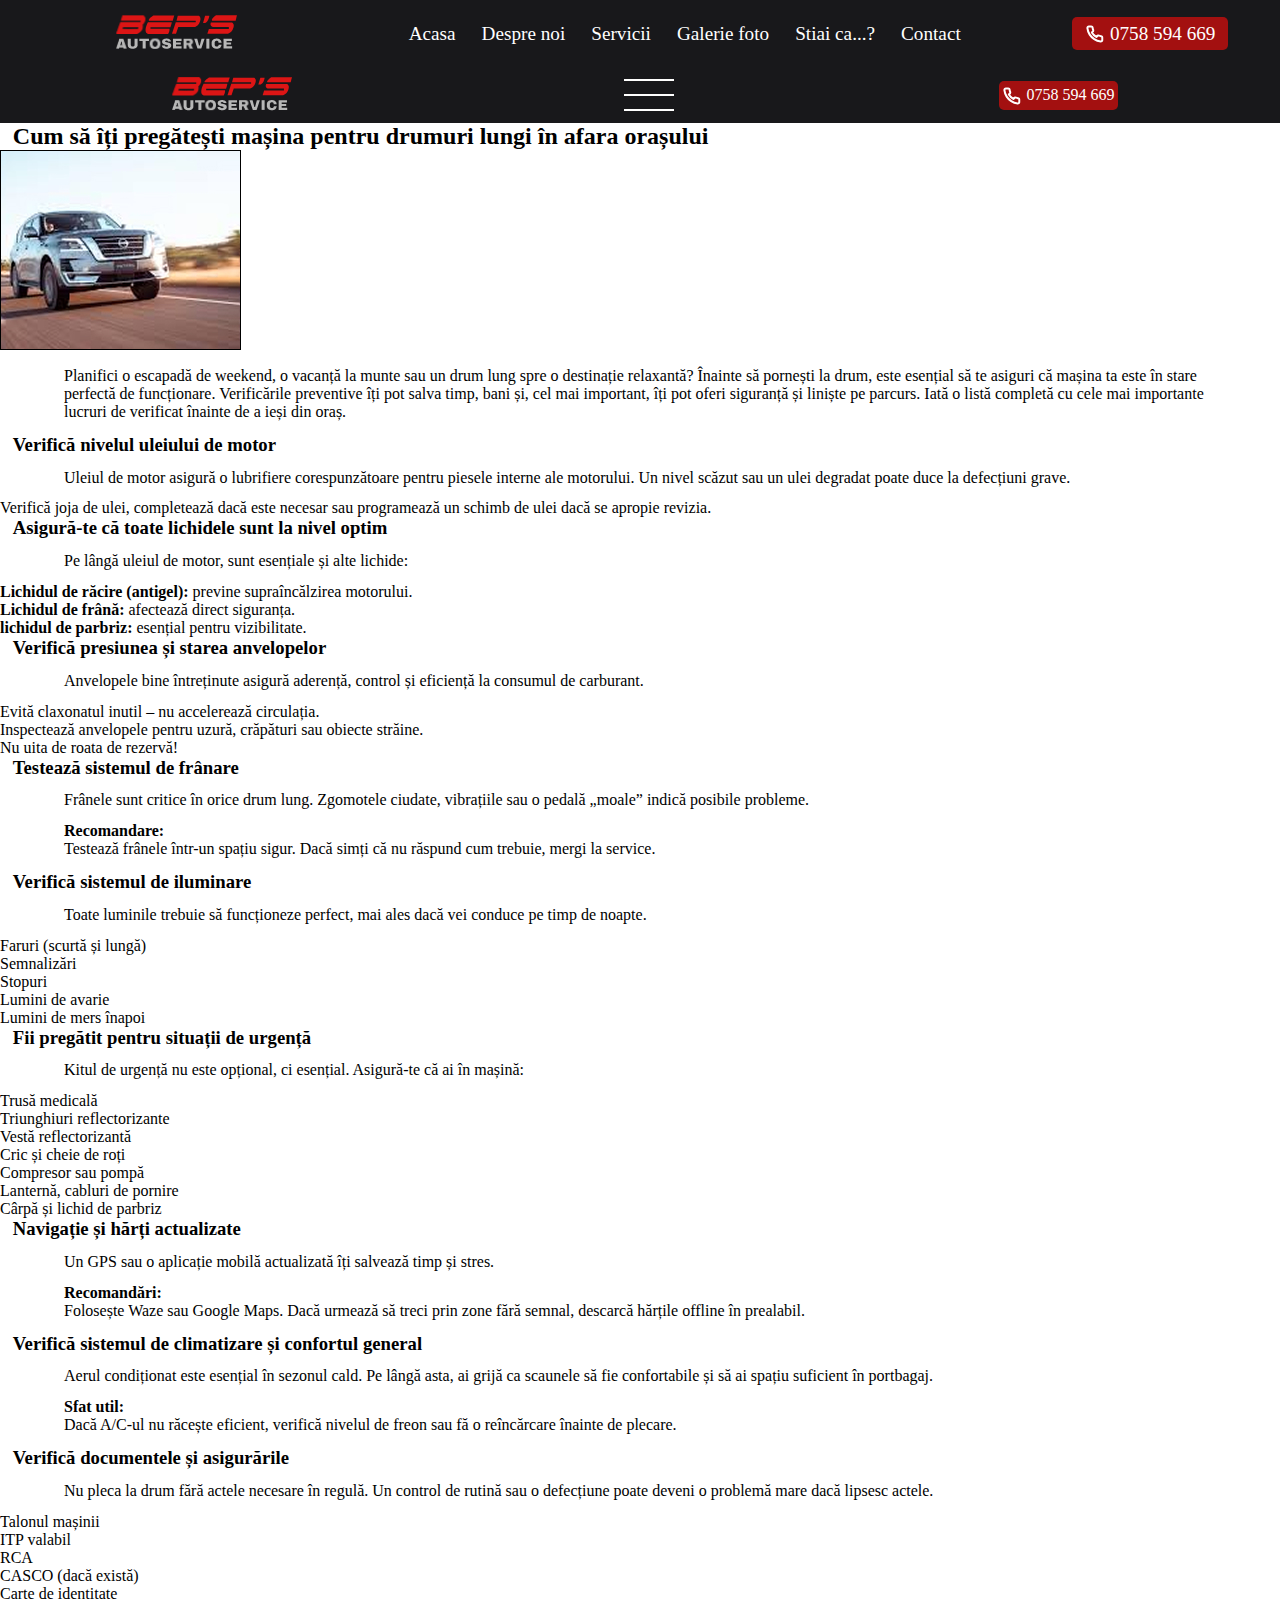
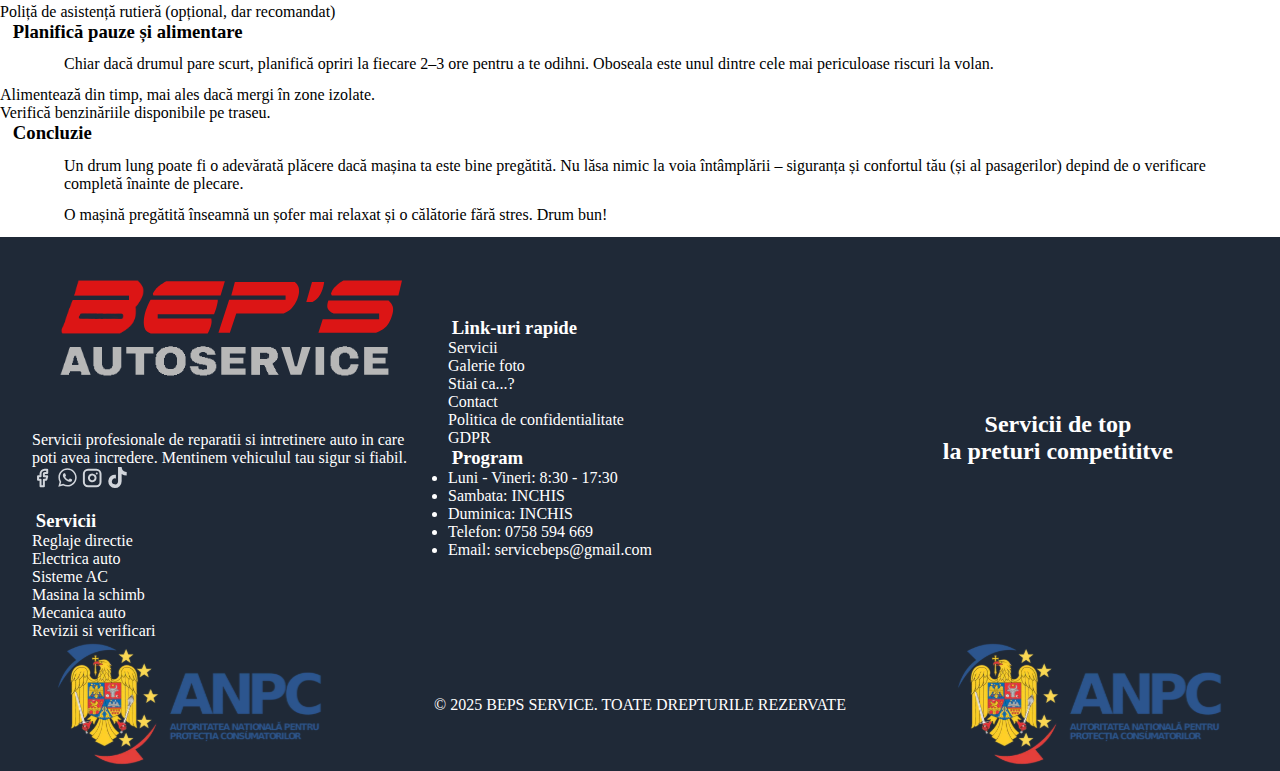
<file: cum-pregatesti-masina-pentru-drumuri-lungi.html>
<!DOCTYPE html>
<html lang="ro-RO">

<head>

  <!--meta uri-->
  <meta charset="UTF-8" />
  <meta name="viewport" content="width=device-width, initial-scale=1.0" />
  <meta name="description" content="Service auto Iași – Ciurea și Lunca Cetățuii: mecanică auto, încărcare freon, geometrie roți, reparații electrice și service electrică auto. Oferim mașină la schimb rapidă și fiabilă. Articol web cum pregatesi masina pentru drumuri lungi" />


  <!--title-->
  <title>Cum pregatesti masina pentru drumuri lungi | ServiceBeps Iasi | Service Auto </title>

   <!--Favicon Website-->
  <link rel="icon" href="assets/Icons/logo.svg" type="image/svg+xml">

  <!--animatii AOS css-->
  <!-- AOS Library -->
  <link href="https://unpkg.com/aos@2.3.1/dist/aos.css" rel="stylesheet" />

  <!--Bootsrap v5.0-->
  <link href="https://cdn.jsdelivr.net/npm/bootstrap@5.0.2/dist/css/bootstrap.min.css" rel="stylesheet"
    integrity="sha384-EVSTQN3/azprG1Anm3QDgpJLIm9Nao0Yz1ztcQTwFspd3yD65VohhpuuCOmLASjC" crossorigin="anonymous" />

  <!--css nav-footer-->
  <link rel="stylesheet" href="nav-footer.css">

  <!--css articol.css-->
  <link rel="stylesheet" href="articol.css">

</head>
<!--incepe continutul-->

<body>

  <img class="menu-up" src="assets/Icons/up-arrow.png" alt="buton-spre-meniu">

  <img class="menu-wh" src="assets/Icons/whatsapp-green.svg" alt="buton-spre-meniu">

  <!--navigation bar desktop-->

  <nav id="DESKTOP" class="d-none d-lg-flex">
    <!--logo-->
    <img class="logo" src="assets/Icons/logo.svg" alt="Logo" />

    <!--nav links-->
    <ul>
      <li><a href="index.html">Acasa</a></li>
      <li><a href="index.html#DESPRE-NOI">Despre noi</a></li>
      <li><a href="servicii.html">Servicii</a></li>
      <li><a href="galerie-foto.html">Galerie foto</a></li>
      <li><a href="stiai-ca.html">Stiai ca...?</a></li>
      <li><a href="contact.html">Contact</a></li>
    </ul>

    <!--navigation bar contact-->
    <ul>
      <li class="contact-phone">
        <a href="tel:+40758594669">0758 594 669</a>
      </li>
    </ul>
  </nav>

  <!--Tablet and phone navigation-->
  <nav id="PHONE" class="d-flex d-lg-none">
    <!--logo-->
    <img class="logo" src="assets/Icons/logo.svg" alt="Logo" />

    <img id="HAMBURGER-MENU" class="phone-menu" src="assets/Icons/hamburger-menu.png" alt="Hamburge-menu" />

    <!--navigation bar contact-->
    <ul>
      <li class="contact-phone">
        <a href="tel:+40758594669">0758 594 669</a>
      </li>
    </ul>
  </nav>

  <div class="phone-nav-links hidden" style="z-index: 100;">
    <!--nav links-->
    <ul>
      <li><a href="index.html">Acasa</a></li>
      <li><a href="index.html#DESPRE-NOI">Despre noi</a></li>
      <li><a href="servicii.html">Servicii</a></li>
      <li><a href="galerie-foto.html">Galerie foto</a></li>
      <li><a href="stiai-ca.html">Stiai ca...?</a></li>
      <li><a href="contact.html">Contact</a></li>
    </ul>
  </div>


  <!--sectiune informatii-->

  <div class="cont-inf">

    <!--titlu articol-->
    <h2>Cum să îți pregătești mașina pentru drumuri lungi în afara orașului</h2>

    <img src="assets/galerie-articole/drum-lung.webp" alt="Fum negru">

    <div class="text">
      <!--1-->
      <p>
        Planifici o escapadă de weekend, o vacanță la munte sau un drum lung spre o destinație relaxantă? Înainte să
        pornești la drum, este esențial să te asiguri că mașina ta este în stare perfectă de funcționare. Verificările
        preventive îți pot salva timp, bani și, cel mai important, îți pot oferi siguranță și liniște pe parcurs.

        Iată o listă completă cu cele mai importante lucruri de verificat înainte de a ieși din oraș.
      </p>

      <h3>Verifică nivelul uleiului de motor</h3>

      <p>Uleiul de motor asigură o lubrifiere corespunzătoare pentru piesele interne ale motorului. Un nivel scăzut sau
        un ulei degradat poate duce la defecțiuni grave.</p>

      <ul>

        <li>Verifică joja de ulei, completează dacă este necesar sau programează un schimb de ulei dacă se apropie
          revizia.</li>

      </ul>

      <!--2-->

      <h3>Asigură-te că toate lichidele sunt la nivel optim</h3>

      <p>Pe lângă uleiul de motor, sunt esențiale și alte lichide:</p>

      <ul>

        <li><strong>Lichidul de răcire (antigel):</strong> previne supraîncălzirea motorului.</li>

        <li><strong>Lichidul de frână:</strong> afectează direct siguranța.</li>

        <li><strong>lichidul de parbriz:</strong> esențial pentru vizibilitate.</li>

      </ul>

      <!--3-->

      <h3>Verifică presiunea și starea anvelopelor</h3>

      <p>Anvelopele bine întreținute asigură aderență, control și eficiență la consumul de carburant.</p>

      <ul>

        <li>Evită claxonatul inutil – nu accelerează circulația.</li>

        <li>Inspectează anvelopele pentru uzură, crăpături sau obiecte străine.</li>

        <li>Nu uita de roata de rezervă!</li>

      </ul>

      <!--4-->

      <h3>Testează sistemul de frânare</h3>

      <p>Frânele sunt critice în orice drum lung. Zgomotele ciudate, vibrațiile sau o pedală „moale” indică posibile
        probleme.</p>

      <p><strong>Recomandare: </strong> <br />
        Testează frânele într-un spațiu sigur. Dacă simți că nu răspund cum trebuie, mergi la service.</p>

      <!--5-->

      <h3>Verifică sistemul de iluminare</h3>

      <p>Toate luminile trebuie să funcționeze perfect, mai ales dacă vei conduce pe timp de noapte.</p>

      <ul>

        <li>Faruri (scurtă și lungă)</li>

        <li>Semnalizări</li>

        <li>Stopuri</li>

        <li>Lumini de avarie</li>

        <li>Lumini de mers înapoi</li>

      </ul>

      <!--6-->

      <h3>Fii pregătit pentru situații de urgență</h3>

      <p>Kitul de urgență nu este opțional, ci esențial. Asigură-te că ai în mașină:</p>

      <ul>

        <li>Trusă medicală</li>

        <li>Triunghiuri reflectorizante</li>

        <li>Vestă reflectorizantă</li>

        <li>Cric și cheie de roți</li>

        <li>Compresor sau pompă</li>

        <li>Lanternă, cabluri de pornire</li>

        <li>Cârpă și lichid de parbriz</li>

      </ul>

      <!--7-->

      <h3>Navigație și hărți actualizate</h3>

      <p>Un GPS sau o aplicație mobilă actualizată îți salvează timp și stres.</p>

      <p><strong>Recomandări:</strong> <br />
        Folosește Waze sau Google Maps. Dacă urmează să treci prin zone fără semnal, descarcă hărțile offline în
        prealabil.</p>

      <!--8-->

      <h3>Verifică sistemul de climatizare și confortul general</h3>

      <p>Aerul condiționat este esențial în sezonul cald. Pe lângă asta, ai grijă ca scaunele să fie confortabile și să
        ai spațiu suficient în portbagaj.</p>

      <p><strong>Sfat util:</strong> <br />
        Dacă A/C-ul nu răcește eficient, verifică nivelul de freon sau fă o reîncărcare înainte de plecare.</p>

      <!--9-->

      <h3>Verifică documentele și asigurările</h3>

      <p>Nu pleca la drum fără actele necesare în regulă. Un control de rutină sau o defecțiune poate deveni o problemă
        mare dacă lipsesc actele.</p>

      <ul>

        <li>Talonul mașinii</li>

        <li>ITP valabil</li>

        <li>RCA</li>

        <li>CASCO (dacă există)</li>

        <li>Carte de identitate</li>

        <li>Poliță de asistență rutieră (opțional, dar recomandat)</li>

      </ul>

      <!--10-->

      <h3>Planifică pauze și alimentare</h3>

      <p>Chiar dacă drumul pare scurt, planifică opriri la fiecare 2–3 ore pentru a te odihni. Oboseala este unul dintre
        cele mai periculoase riscuri la volan.</p>

      <ul>

        <li>Alimentează din timp, mai ales dacă mergi în zone izolate.</li>

        <li>Verifică benzinăriile disponibile pe traseu.</li>

      </ul>


      <!--11-->

      <h3>Concluzie</h3>

      <p>Un drum lung poate fi o adevărată plăcere dacă mașina ta este bine pregătită. Nu lăsa nimic la voia întâmplării
        – siguranța și confortul tău (și al pasagerilor) depind de o verificare completă înainte de plecare.</p>

      <p>O mașină pregătită înseamnă un șofer mai relaxat și o călătorie fără stres. Drum bun! </p>

    </div>


  </div>




  <!--footer website-->

  <footer>
    <!--1-->
    <div class="footer-1">
      <!--logo-->
      <img src="assets/Icons/logo.svg" alt="logo" class="logo" />

      <p>
        Servicii profesionale de reparatii si intretinere auto in care poti
        avea incredere. Mentinem vehiculul tau sigur si fiabil.
      </p>

      <div class="footer-media">
        <!--facebook-->
        <img class="footer-fb" src="assets/Icons/facebook-logo.svg" alt="facebook-logo" />
        <!--whatsapp-->
        <img class="footer-wh" src="assets/Icons/whatsapp-logo.svg" alt="whatsapp-logo" />
        <!--instagram-->
        <img class="footer-insta" src="assets/Icons/instagram-logo.svg" alt="instagram-logo" />
        <!--tiktok-->
        <img class="footer-tiktok" src="assets/Icons/tiktok-logo.svg" alt="tiktok-logo" />
      </div>

      <br />

      <!--footer servicii-->
      <div class="footer-servicii">
        <h3>Servicii</h3>
        <ul>
          <li><a href="servicii.html#Geometrie">Reglaje directie</a></li>
          <li><a href="servicii.html#Electrica">Electrica auto</a></li>
          <li><a href="servicii.html#AC">Sisteme AC</a></li>
          <li><a href="servicii.html#Masina">Masina la schimb</a></li>
          <li><a href="servicii.html#Mecanica">Mecanica auto</a></li>
          <li><a href="servicii.html#Revizie">Revizii si verificari</a></li>
        </ul>
      </div>
    </div>
    <!--2-->
    <div class="footer-2">
      <h3>Link-uri rapide</h3>
      <ul>
        <li><a href="servicii.html">Servicii</a></li>
        <li><a href="galerie-foto.html">Galerie foto</a></li>
        <li><a href="stiai-ca.html">Stiai ca...?</a></li>
        <li><a href="contact.html">Contact</a></li>
        <li><a href="politica-de-confidentialitate.html">Politica de confidentialitate</a></li>
        <li><a href="GDPR.html">GDPR</a></li>
      </ul>

      <h3>Program</h3>
      <ul style="list-style-type: disc">
        <li>Luni - Vineri: 8:30 - 17:30</li>
        <li>Sambata: INCHIS</li>
        <li>Duminica: INCHIS</li>
        <li>Telefon: 0758 594 669</li>
        <li>Email: servicebeps@gmail.com</li>
      </ul>
    </div>
    <!--3-->
    <div class="footer-3">
      <h2>Servicii de top <br />la preturi competititve</h2>
    </div>

    <!--ANPC-->
    <div class="anpc">
      <a href="https://anpc.ro/"><img src="assets/Icons/ANPC.svg" alt="ANPC" /></a>
      <p>&copy; 2025 BEPS SERVICE. TOATE DREPTURILE REZERVATE</p>
      <a href="https://anpc.ro/"><img src="assets/Icons/ANPC.svg" alt="ANPC" /></a>
    </div>
  </footer>



  <!--conectare fisier javascript-->
  <script src="main.js" defer></script>

  <!--conecare animatii AOS biblioteca-->
  <script src="https://unpkg.com/aos@2.3.1/dist/aos.js"></script>

  <!--conectare bootstrap V5.0-->
  <script src="https://cdn.jsdelivr.net/npm/bootstrap@5.0.2/dist/js/bootstrap.bundle.min.js"
    integrity="sha384-MrcW6ZMFYlzcLA8Nl+NtUVF0sA7MsXsP1UyJoMp4YLEuNSfAP+JcXn/tWtIaxVXM"
    crossorigin="anonymous"></script>

</body>

</html>
</file>
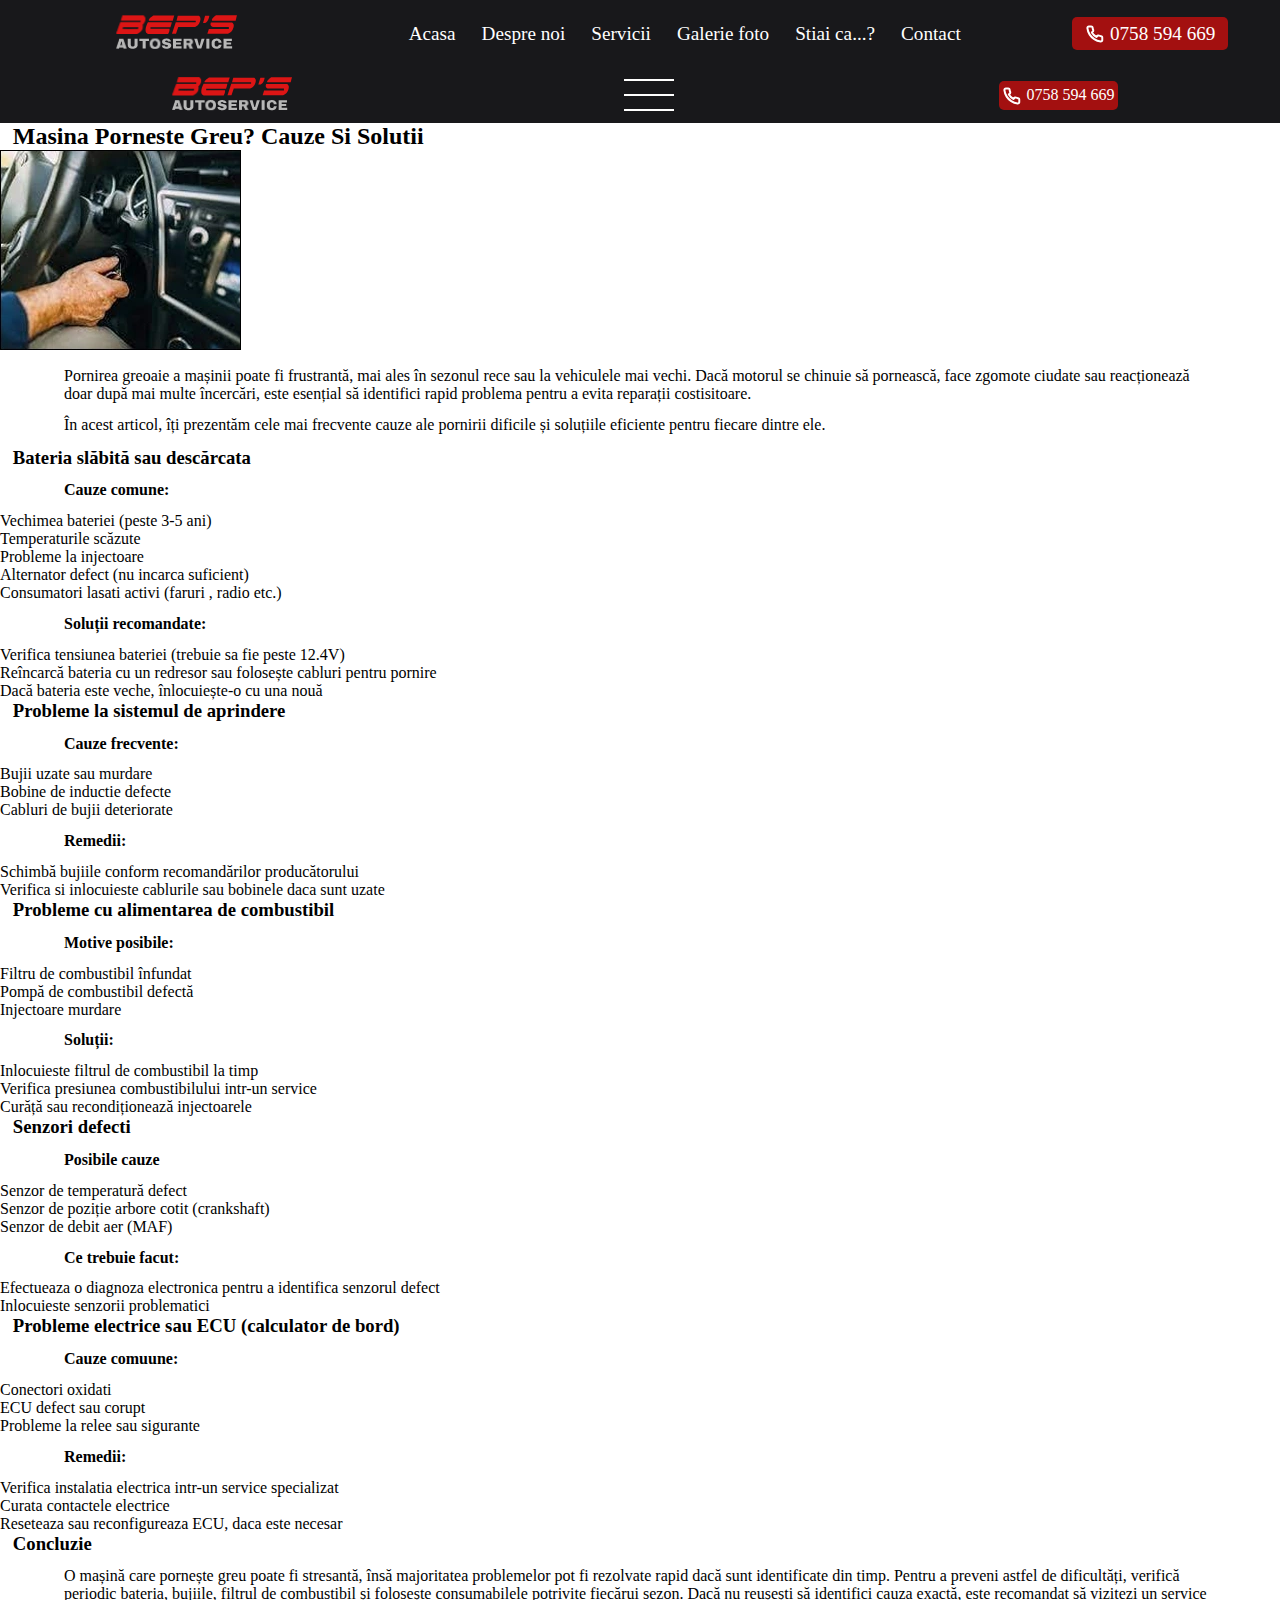
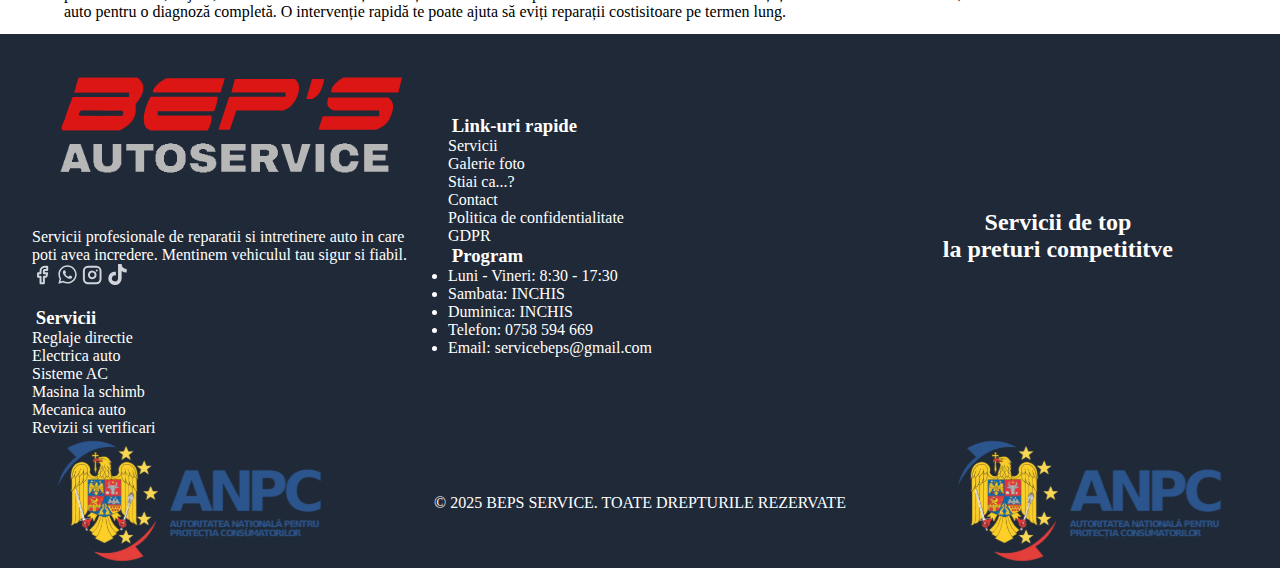
<file: de-ce-masina-ta-porneste-greu.html>
<!DOCTYPE html>
<html lang="ro-RO">

<head>

  <!--meta uri-->
  <meta charset="UTF-8" />
  <meta name="viewport" content="width=device-width, initial-scale=1.0" />
  <meta name="description" content="Service auto Iași – Ciurea și Lunca Cetățuii: mecanică auto, încărcare freon, geometrie roți, reparații electrice și service electrică auto. Oferim mașină la schimb rapidă și fiabilă. Articol web de ce masina porneste greu" />


  <!--title-->
  <title>De ce porneste greu masina | ServiceBeps Iasi | Service Auto | Cauze | Probleme</title>

   <!--Favicon Website-->
  <link rel="icon" href="assets/Icons/logo.svg" type="image/svg+xml">

  <!--animatii AOS css-->
  <!-- AOS Library -->
  <link href="https://unpkg.com/aos@2.3.1/dist/aos.css" rel="stylesheet" />

  <!--Bootsrap v5.0-->
  <link href="https://cdn.jsdelivr.net/npm/bootstrap@5.0.2/dist/css/bootstrap.min.css" rel="stylesheet"
    integrity="sha384-EVSTQN3/azprG1Anm3QDgpJLIm9Nao0Yz1ztcQTwFspd3yD65VohhpuuCOmLASjC" crossorigin="anonymous" />

  <!--css nav-footer-->
  <link rel="stylesheet" href="nav-footer.css">

  <!--css articol.css-->
  <link rel="stylesheet" href="articol.css">

</head>
<!--incepe continutul-->

<body>

  <img class="menu-up" src="assets/Icons/up-arrow.png" alt="buton-spre-meniu">

  <img class="menu-wh" src="assets/Icons/whatsapp-green.svg" alt="buton-spre-meniu">

  <!--navigation bar desktop-->

  <nav id="DESKTOP" class="d-none d-lg-flex">
    <!--logo-->
    <img class="logo" src="assets/Icons/logo.svg" alt="Logo" />

    <!--nav links-->
    <ul>
      <li><a href="index.html">Acasa</a></li>
      <li><a href="index.html#DESPRE-NOI">Despre noi</a></li>
      <li><a href="servicii.html">Servicii</a></li>
      <li><a href="galerie-foto.html">Galerie foto</a></li>
      <li><a href="stiai-ca.html">Stiai ca...?</a></li>
      <li><a href="contact.html">Contact</a></li>
    </ul>

    <!--navigation bar contact-->
    <ul>
      <li class="contact-phone">
        <a href="tel:+40758594669">0758 594 669</a>
      </li>
    </ul>
  </nav>

  <!--Tablet and phone navigation-->
  <nav id="PHONE" class="d-flex d-lg-none">
    <!--logo-->
    <img class="logo" src="assets/Icons/logo.svg" alt="Logo" />

    <img id="HAMBURGER-MENU" class="phone-menu" src="assets/Icons/hamburger-menu.png" alt="Hamburge-menu" />

    <!--navigation bar contact-->
    <ul>
      <li class="contact-phone">
        <a href="tel:+40758594669">0758 594 669</a>
      </li>
    </ul>
  </nav>

  <div class="phone-nav-links hidden" style="z-index: 100;">
    <!--nav links-->
    <ul>
      <li><a href="index.html">Acasa</a></li>
      <li><a href="index.html#DESPRE-NOI">Despre noi</a></li>
      <li><a href="servicii.html">Servicii</a></li>
      <li><a href="galerie-foto.html">Galerie foto</a></li>
      <li><a href="stiai-ca.html">Stiai ca...?</a></li>
      <li><a href="contact.html">Contact</a></li>
    </ul>
  </div>

  <!--sectiune informatii-->

  <div class="cont-inf">

    <!--titlu articol-->
    <h2>Masina Porneste Greu? Cauze Si Solutii</h2>

    <img src="assets/galerie-articole/masina-porneste-greu.webp" alt="Masina">

    <div class="text">
      <!--1-->
      <p>
        Pornirea greoaie a mașinii poate fi frustrantă, mai ales în sezonul rece sau la vehiculele mai vechi. Dacă
        motorul se chinuie să pornească, face zgomote ciudate sau reacționează doar după mai multe încercări, este
        esențial să identifici rapid problema pentru a evita reparații costisitoare.
      </p>

      <p>În acest articol, îți prezentăm cele mai frecvente cauze ale pornirii dificile și soluțiile eficiente pentru
        fiecare dintre ele.
      </p>

      <h3>Bateria slăbită sau descărcata</h3>

      <p><strong>Cauze comune:</strong></p>

      <ul>

        <li>Vechimea bateriei (peste 3-5 ani)</li>

        <li>Temperaturile scăzute</li>

        <li>Probleme la injectoare</li>

        <li>Alternator defect (nu incarca suficient)</li>

        <li>Consumatori lasati activi (faruri , radio etc.)</li>

      </ul>

      <p><strong>Soluții recomandate:</strong></p>

      <ul>

        <li>Verifica tensiunea bateriei (trebuie sa fie peste 12.4V)</li>

        <li>Reîncarcă bateria cu un redresor sau folosește cabluri pentru pornire</li>

        <li>Dacă bateria este veche, înlocuiește-o cu una nouă</li>

      </ul>

      <!--2-->

      <h3>Probleme la sistemul de aprindere</h3>

      <p><strong>Cauze frecvente:</strong></p>

      <ul>

        <li>Bujii uzate sau murdare</li>

        <li>Bobine de inductie defecte</li>

        <li>Cabluri de bujii deteriorate</li>

      </ul>

      <p><strong>Remedii:</strong></p>

      <ul>

        <li>Schimbă bujiile conform recomandărilor producătorului</li>

        <li>Verifica si inlocuieste cablurile sau bobinele daca sunt uzate</li>

      </ul>

      <!--3-->

      <h3>Probleme cu alimentarea de combustibil</h3>

      <p><strong>Motive posibile:</strong></p>

      <ol>

        <li>Filtru de combustibil înfundat</li>

        <li>Pompă de combustibil defectă</li>

        <li>Injectoare murdare</li>

      </ol>

      <p><strong>Soluții:</strong></p>

      <ul>

        <li>Inlocuieste filtrul de combustibil la timp</li>

        <li>Verifica presiunea combustibilului intr-un service</li>

        <li>Curăță sau recondiționează injectoarele</li>

      </ul>

      <!--4-->

      <h3>Senzori defecti</h3>

      <p><strong>Posibile cauze</strong></p>

      <ul>

        <li>Senzor de temperatură defect</li>

        <li>Senzor de poziție arbore cotit (crankshaft)</li>

        <li>Senzor de debit aer (MAF)</li>

      </ul>

      <p><strong>Ce trebuie facut:</strong></p>

      <ul>
        <li>Efectueaza o diagnoza electronica pentru a identifica senzorul defect</li>
        <li>Inlocuieste senzorii problematici</li>
      </ul>

      <!--5-->

      <h3>Probleme electrice sau ECU (calculator de bord)</h3>

      <p><strong>Cauze comuune:</strong></p>

      <ul>
        <li>Conectori oxidati</li>
        <li>ECU defect sau corupt</li>
        <li>Probleme la relee sau sigurante</li>
      </ul>

      <p><strong>Remedii:</strong></p>

      <ul>
        <li>Verifica instalatia electrica intr-un service specializat</li>
        <li>Curata contactele electrice</li>
        <li>Reseteaza sau reconfigureaza ECU, daca este necesar</li>
      </ul>

      <!--6-->

      <h3>Concluzie</h3>

      <p>O mașină care pornește greu poate fi stresantă, însă majoritatea problemelor pot fi rezolvate rapid dacă sunt
        identificate din timp. Pentru a preveni astfel de dificultăți, verifică periodic bateria, bujiile, filtrul de
        combustibil și folosește consumabilele potrivite fiecărui sezon.
        Dacă nu reușești să identifici cauza exactă, este recomandat să vizitezi un service auto pentru o diagnoză
        completă. O intervenție rapidă te poate ajuta să eviți reparații costisitoare pe termen lung.</p>


    </div>


  </div>





   <!--footer website-->

  <footer>
    <!--1-->
    <div class="footer-1">
      <!--logo-->
      <img src="assets/Icons/logo.svg" alt="logo" class="logo" />

      <p>
        Servicii profesionale de reparatii si intretinere auto in care poti
        avea incredere. Mentinem vehiculul tau sigur si fiabil.
      </p>

      <div class="footer-media">
        <!--facebook-->
        <img class="footer-fb" src="assets/Icons/facebook-logo.svg" alt="facebook-logo" />
        <!--whatsapp-->
        <img class="footer-wh" src="assets/Icons/whatsapp-logo.svg" alt="whatsapp-logo" />
        <!--instagram-->
        <img class="footer-insta" src="assets/Icons/instagram-logo.svg" alt="instagram-logo" />
        <!--tiktok-->
        <img class="footer-tiktok" src="assets/Icons/tiktok-logo.svg" alt="tiktok-logo" />
      </div>

      <br />

      <!--footer servicii-->
      <div class="footer-servicii">
        <h3>Servicii</h3>
        <ul>
          <li><a href="servicii.html#Geometrie">Reglaje directie</a></li>
          <li><a href="servicii.html#Electrica">Electrica auto</a></li>
          <li><a href="servicii.html#AC">Sisteme AC</a></li>
          <li><a href="servicii.html#Masina">Masina la schimb</a></li>
          <li><a href="servicii.html#Mecanica">Mecanica auto</a></li>
          <li><a href="servicii.html#Revizie">Revizii si verificari</a></li>
        </ul>
      </div>
    </div>
    <!--2-->
    <div class="footer-2">
      <h3>Link-uri rapide</h3>
      <ul>
        <li><a href="servicii.html">Servicii</a></li>
        <li><a href="galerie-foto.html">Galerie foto</a></li>
        <li><a href="stiai-ca.html">Stiai ca...?</a></li>
        <li><a href="contact.html">Contact</a></li>
        <li><a href="politica-de-confidentialitate.html">Politica de confidentialitate</a></li>
        <li><a href="GDPR.html">GDPR</a></li>
      </ul>

      <h3>Program</h3>
      <ul style="list-style-type: disc">
        <li>Luni - Vineri: 8:30 - 17:30</li>
        <li>Sambata: INCHIS</li>
        <li>Duminica: INCHIS</li>
        <li>Telefon: 0758 594 669</li>
        <li>Email: servicebeps@gmail.com</li>
      </ul>
    </div>
    <!--3-->
    <div class="footer-3">
      <h2>Servicii de top <br />la preturi competititve</h2>
    </div>

    <!--ANPC-->
    <div class="anpc">
      <a href="https://anpc.ro/"><img src="assets/Icons/ANPC.svg" alt="ANPC" /></a>
      <p>&copy; 2025 BEPS SERVICE. TOATE DREPTURILE REZERVATE</p>
      <a href="https://anpc.ro/"><img src="assets/Icons/ANPC.svg" alt="ANPC" /></a>
    </div>
  </footer>



  <!--conectare fisier javascript-->
  <script src="main.js" defer></script>

  <!--conecare animatii AOS biblioteca-->
  <script src="https://unpkg.com/aos@2.3.1/dist/aos.js"></script>

  <!--conectare bootstrap V5.0-->
  <script src="https://cdn.jsdelivr.net/npm/bootstrap@5.0.2/dist/js/bootstrap.bundle.min.js"
    integrity="sha384-MrcW6ZMFYlzcLA8Nl+NtUVF0sA7MsXsP1UyJoMp4YLEuNSfAP+JcXn/tWtIaxVXM"
    crossorigin="anonymous"></script>

</body>

</html>
</file>
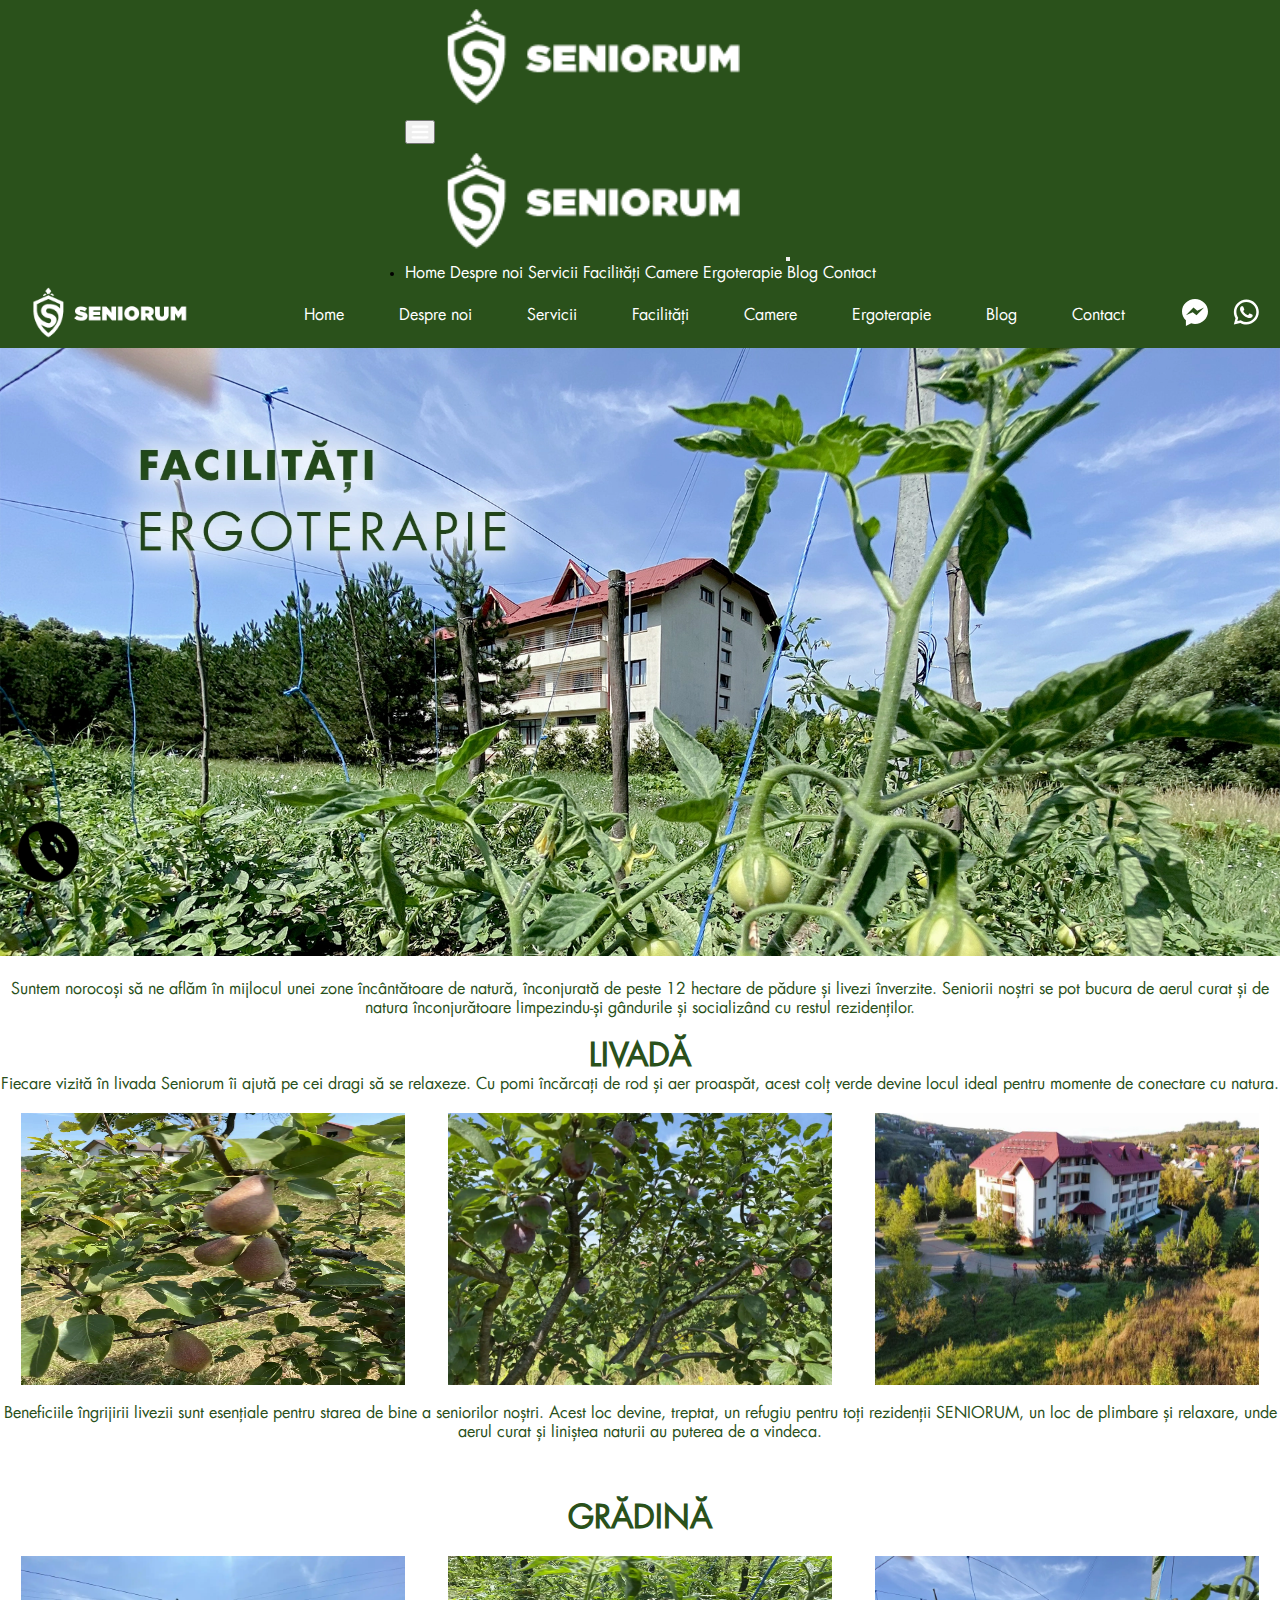
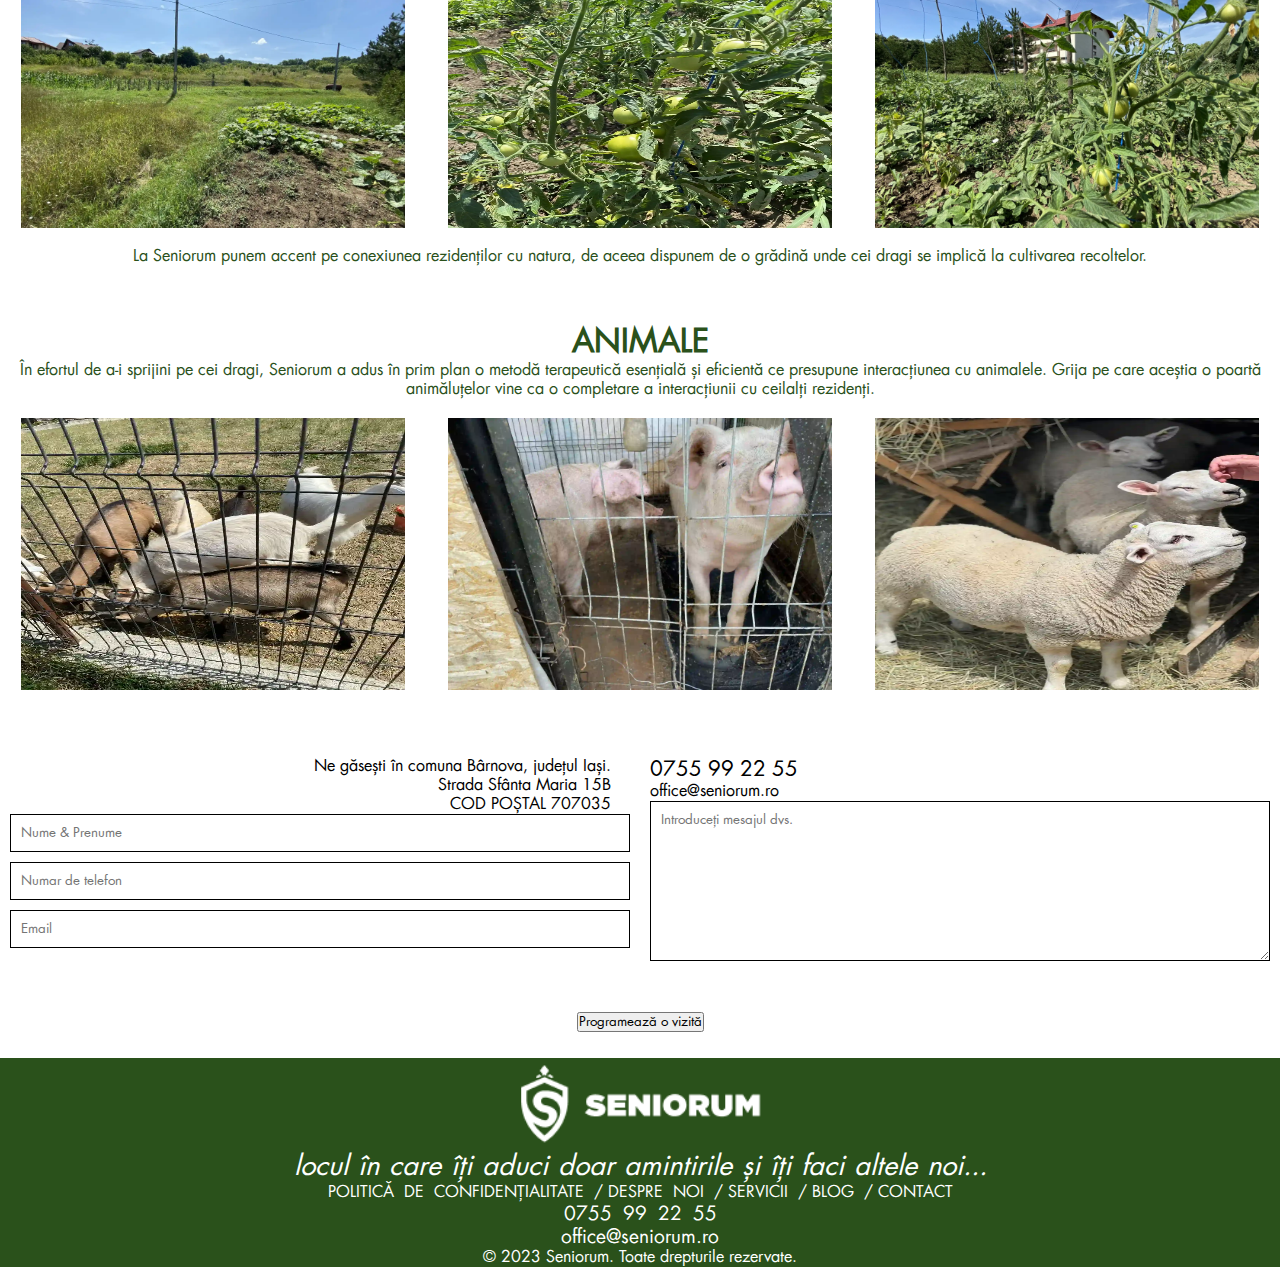
<file: ergoterapie.html>
<!DOCTYPE html>
<html lang="ro">

<head>
    <meta http-equiv="Cache-Control" content="max-age=3600">


    <!--meta marketing-->

    <!-- Meta Pixel Code -->
<script>
    !function(f,b,e,v,n,t,s)
    {if(f.fbq)return;n=f.fbq=function(){n.callMethod?
    n.callMethod.apply(n,arguments):n.queue.push(arguments)};
    if(!f._fbq)f._fbq=n;n.push=n;n.loaded=!0;n.version='2.0';
    n.queue=[];t=b.createElement(e);t.async=!0;
    t.src=v;s=b.getElementsByTagName(e)[0];
    s.parentNode.insertBefore(t,s)}(window, document,'script',
    'https://connect.facebook.net/en_US/fbevents.js');
    fbq('init', '982029362950047');
    fbq('track', 'PageView');
    </script>
    <noscript><img height="1" width="1" style="display:none"
    src="https://www.facebook.com/tr?id=982029362950047&ev=PageView&noscript=1"
    /></noscript>
    <!-- End Meta Pixel Code -->

    <!-- Google tag (gtag.js) --> 
    <script async src="https://www.googletagmanager.com/gtag/js?id=G-KEFKJQVR4R"></script> 
    <script> window.dataLayer = window.dataLayer || []; function gtag(){dataLayer.push(arguments);} gtag('js', new Date()); gtag('config', 'G-KEFKJQVR4R'); </script>

    <!-- Google Tag Manager -->
<script>(function(w,d,s,l,i){w[l]=w[l]||[];w[l].push({'gtm.start':
    new Date().getTime(),event:'gtm.js'});var f=d.getElementsByTagName(s)[0],
    j=d.createElement(s),dl=l!='dataLayer'?'&l='+l:'';j.async=true;j.src=
    'https://www.googletagmanager.com/gtm.js?id='+i+dl;f.parentNode.insertBefore(j,f);
    })(window,document,'script','dataLayer','GTM-W8XQZP7');</script>
    <!-- End Google Tag Manager -->

    <!-- Google Tag Manager (noscript) -->
<noscript><iframe src="https://www.googletagmanager.com/ns.html?id=GTM-W8XQZP7"
    height="0" width="0" style="display:none;visibility:hidden"></iframe></noscript>
    <!-- End Google Tag Manager (noscript) -->

    <!--meta links-->
    <meta charset="UTF-8">
    <meta http-equiv="X-UA-Compatible" content="IE=edge">
    <meta name="viewport" content="width=device-width, initial-scale=1.0">

    <!--meta SEO Google-->

    <meta name="googlebot"
        content="C&#259;min de b&#259;tr&#226;ni &#537;i azil pentru persoane v&#226;rstnice, oferind ingrijire specializat&#259; &#537;i servicii de paliatie &#238;ntr-un centru reziden&#539;ial confortabil. Servicii de ingrijire pentru b&#259;tr&#226;ni &#537;i seniori &#238;n zona B&#226;rnova, judetul Iasi.">

    <!--meta description-->

    <meta name="description"
        content="Descoper&#259; beneficiile ergoterapiei la SENIORUM - recuperare &#537;i &#238;mbun&#259;t&#259;&#539;irea calit&#259;&#539;ii vie&#539;ii pentru cei dragi nou&#259;! F&#259;-ne o vizit&#259; acum!">

    <meta name="keywords"
        content="ergoterapie seniorum, servicii ergoterapie, reabilitare ergoterapie, gradina seniorum, livada seniorum">

    <!--title-->
    <title>Ergoterapie la SENIORUM : Recuperare &#537;i &#238;mbun&#259;t&#259;&#539;irea vie&#539;ii</title>


    <!--link css-->
    <link rel="stylesheet" type="text/css" media="all" href="egroterapie.css">

    <!--link css navigation-->
    <link rel="stylesheet" type="text/css" media="all" href="nav-bar.css">

    <!--link favicon-->

    <link rel="icon" href="assets/favicon-16x16.png">

    <!--bootstrap link 5.2-->
    <link href="https://cdn.jsdelivr.net/npm/bootstrap@5.2.3/dist/css/bootstrap.min.css" rel="stylesheet"
        integrity="sha384-rbsA2VBKQhggwzxH7pPCaAqO46MgnOM80zW1RWuH61DGLwZJEdK2Kadq2F9CUG65" crossorigin="anonymous">
    <script src="https://cdn.jsdelivr.net/npm/bootstrap@5.2.3/dist/js/bootstrap.bundle.min.js"
        integrity="sha384-kenU1KFdBIe4zVF0s0G1M5b4hcpxyD9F7jL+jjXkk+Q2h455rYXK/7HAuoJl+0I4" crossorigin="anonymous"
        defer async></script>

    <!-- Schema.org markup -->
    <script type="application/ld+json">
        {
            "@context": "https://schema.org",
            "@type": "Organization",
            "name": "Seniorum",
            "description": "C&#259;min de b&#259;tr&#226;ni &#537;i azil pentru persoane v&#226;rstnice, Seniorum, oferind ingrijire specializat&#259; &#537;i servicii de paliatie &#238;ntr-un centru reziden&#539;ial confortabil. Angajati cu pregatire profesionala.",
            "url": "https://www.example.com/",
            "logo": "https://www.example.com/assets/seniorum-iasi-logo.webp",
            "sameAs": [
                "https://www.facebook.com/seniorum-iasi",
                "https://www.instagram.com/seniorum_iasi/"
            ]
        }
        </script>


    <script>
        // form email send

        function sendEmail() {
        var name = document.getElementById("name").value;
        var tel = document.getElementById("tel").value;
    
        Email.send({
            SecureToken: "64e3263c-6220-4351-b8f4-d3fbcce55aa4",
            To: 'seniorum.is@gmail.com',
            From: "seniorum.is@gmail.com",
            Subject: document.getElementById("email").value,
            Body: '<b>Nume: </b>' + name + '<br>' + '<b>Telefon: </b>' + tel + "<br>" + document.getElementById("mesaj").value
        }).then(
            function (message) {
                if (message === "OK") {
                    // Email-ul a fost trimis cu succes, redirec&#539;ioneaz&#259; c&#259;tre pagina "multumesc.html"
                    window.location.href = "multumesc.html";
                } else {
                    // A ap&#259;rut o eroare la trimiterea email-ului
                    alert("Eroare la trimiterea email-ului.");
                }
            }
        );
    };
    </script>

    <style>
        .dropdown {
            position: relative;
            display: inline-block;
        }

        .dropdown-toggle {
            padding: 0px;
            color: white;
            text-decoration: none;
        }

        .dropdown-menu {
            display: none;
            position: absolute;
            background-color: #2a511b;
            box-shadow: 0px 8px 16px 0px rgba(0, 0, 0, 0.2);
            z-index: 1;
        }

        .dropdown:hover .dropdown-menu {
            display: block;
        }

        .dropdown-menu a {
            display: block;
            padding: 10px;
            text-decoration: none;
            color: white;
        }

        .dropdown-menu a:hover {
            background-color: #1f4211;
        }
    </style>

</head>

<body>

    <nav class="navbar fixed-top d-xl-none">

        <div class="container-fluid">

            <div>
                <img src="assets/seniorum-iasi-logo.webp" alt="logo seniorum iasi barnova"
                    title="logo seniorum camin batrani barnova iasi" class="logos">
            </div>
            <button class="navbar-toggler" type="button" data-bs-toggle="offcanvas" data-bs-target="#offcanvasNavbar"
                aria-controls="offcanvasNavbar">
                <span class="navbar-toggler-icon"></span>
            </button>
            <div class="offcanvas offcanvas-end" tabindex="-1" id="offcanvasNavbar"
                aria-labelledby="offcanvasNavbarLabel">
                <div class="offcanvas-header">
                    <img src="assets/seniorum-iasi-logo.webp" alt="logo seniorum iasi barnova"
                        title="logo seniorum camin batrani barnova iasi">
                    <button type="button" class="btn-close" data-bs-dismiss="offcanvas" aria-label="Close"></button>
                </div>
                <div class="offcanvas-body">
                    <ul class="navbar-nav justify-content-end flex-grow-1 pe-3">
                        <li class="nav-item">
                            <a class="nav-link active" aria-current="page" href="index.html">Home</a>
                            <a class="nav-link active" aria-current="page" href="despre-noi.html">Despre noi</a>
                            <a class="nav-link active" aria-current="page"
                                href="servicii-seniorum-camin-de-batrani-iasi-barnova.html">Servicii</a>



                            <div class="dropdown">
                                <a href="#" class="dropdown-toggle">Facilit&#259;&#539;i</a>
                                <div class="dropdown-menu">
                                    <a href="biblioteca.html">Bibliotec&#259;</a>
                                    <a href="sport.html">Sport</a>
                                    <a href="restaurant.html">Restaurant</a>
                                    <a href="zona-relaxare.html">Zon&#259; de relaxare</a>
                                    <a href="capela.html">Capel&#259;</a>
                                    <a href="asistenta-medicala.html">Asisten&#539;&#259; medical&#259;</a>
                                </div>
                            </div>

                            <a class="nav-link active" aria-current="page" href="camere.html">Camere</a>
                            <a class="nav-link active" aria-current="page" href="ergoterapie.html">Ergoterapie</a>
                            <a class="nav-link active" aria-current="page"
                                href="site-blog-seniorum-camin-batrani-barnova-iasi.html">Blog</a>
                            <a class="nav-link active" aria-current="page"
                                href="contact-seniorum-azil-batrani-iasi.html">Contact</a>
                        </li>
                    </ul>
                </div>
            </div>
        </div>
    </nav>



    <nav>
        <!--logo-->
        <div>
            <img src="assets/seniorum-iasi-logo.webp" alt="logo seniorum iasi barnova"
                title="logo seniorum camin batrani barnova iasi" class="logos">
        </div>

        <!--menu links-->
        <div id="menu-links" class="d-none d-xl-block">
            <a href="index.html">Home</a>
            <a href="despre-noi.html">Despre noi</a>
            <a href="servicii-seniorum-camin-de-batrani-iasi-barnova.html">Servicii</a>


            <div class="dropdown">
                <a href="#" class="dropdown-toggle">Facilit&#259;&#539;i</a>
                <div class="dropdown-menu">
                    <a href="biblioteca.html">Bibliotec&#259;</a>
                    <a href="sport.html">Sport</a>
                    <a href="restaurant.html">Restaurant</a>
                    <a href="zona-relaxare.html">Zon&#259; de relaxare</a>
                    <a href="capela.html">Capel&#259;</a>
                    <a href="asistenta-medicala.html">Asisten&#539;&#259; medical&#259;</a>
                </div>
            </div>


            <a href="camere.html">Camere</a>
            <a href="ergoterapie.html">Ergoterapie</a>
            <a href="site-blog-seniorum-camin-batrani-barnova-iasi.html">Blog</a>
            <a href="contact-seniorum-azil-batrani-iasi.html">Contact</a>
        </div>

        <!--social media-->

        <div class="soc-media d-none d-xl-flex">

            <!--messenger-->

            <div>

                <svg class="messenger" width="26" height="27" viewBox="0 0 26 27" fill="none"
                    xmlns="http://www.w3.org/2000/svg">
                    <path
                        d="M13 0C5.8318 0 0 5.58124 0 12.4406C0 15.7734 1.4144 18.9725 3.9 21.3088V27L9.204 24.3299C10.4507 24.6952 11.726 24.8812 13 24.8812C20.1682 24.8812 26 19.2999 26 12.4406C26 5.58124 20.1682 0 13 0ZM14.5171 16.2605L10.725 13.2054L3.9 16.2605L11.4829 8.62198L15.275 11.6771L22.1 8.62067L14.5171 16.2605Z"
                        fill="white"></path>
                </svg>

            </div>


            <!--whatsApp-->
            <div>

                <svg class="whapp" width="26" height="26" viewBox="0 0 26 26" fill="none"
                    xmlns="http://www.w3.org/2000/svg">
                    <path
                        d="M13.3479 0.5C6.4654 0.5 0.862607 6.09797 0.860107 12.9805C0.858857 15.1805 1.43509 17.3282 2.52759 19.2207L0.833252 25.5L7.37378 23.9546C9.19753 24.9496 11.2506 25.4719 13.3406 25.4731H13.3455C20.2267 25.4731 25.8271 19.8739 25.8308 12.9927C25.8333 9.65643 24.536 6.51967 22.1785 4.15967C19.821 1.80092 16.6879 0.50125 13.3479 0.5ZM13.3455 3C16.0155 3.00125 18.5246 4.04225 20.4109 5.92725C22.2971 7.81475 23.3333 10.3227 23.3308 12.9902C23.3283 18.4952 18.8505 22.9731 13.343 22.9731C11.6768 22.9719 10.0263 22.5535 8.57251 21.7598L7.73022 21.3008L6.80005 21.5205L4.33911 22.1016L4.9397 19.8701L5.21069 18.8691L4.69312 17.9707C3.82062 16.4607 3.35886 14.7342 3.36011 12.9805C3.36261 7.47797 7.84171 3 13.3455 3ZM8.92896 7.21875C8.72021 7.21875 8.38269 7.29688 8.09644 7.60938C7.81019 7.92063 7.00269 8.67447 7.00269 10.2095C7.00269 11.7445 8.12085 13.2283 8.2771 13.437C8.4321 13.6445 10.4354 16.894 13.6067 18.144C16.2417 19.1828 16.7769 18.9778 17.3494 18.9253C17.9219 18.874 19.1963 18.1721 19.4563 17.4434C19.7163 16.7146 19.7169 16.0877 19.6394 15.959C19.5619 15.829 19.3538 15.7515 19.0413 15.5952C18.73 15.439 17.1962 14.6858 16.9099 14.582C16.6237 14.4783 16.4143 14.4258 16.2068 14.7383C15.9993 15.0508 15.403 15.7515 15.2205 15.959C15.038 16.1677 14.8567 16.1958 14.5442 16.0396C14.2317 15.8821 13.2269 15.5518 12.0344 14.4893C11.1069 13.663 10.4811 12.6436 10.2986 12.3311C10.1173 12.0198 10.2815 11.8488 10.4377 11.6938C10.5777 11.5538 10.7478 11.3295 10.9041 11.147C11.0591 10.9645 11.1128 10.8345 11.2166 10.627C11.3203 10.4195 11.2672 10.2363 11.1897 10.0801C11.1122 9.92383 10.5053 8.38312 10.2278 7.76562C9.99403 7.24687 9.74716 7.23482 9.52466 7.22607C9.34341 7.21857 9.13646 7.21875 8.92896 7.21875Z"
                        fill="white"></path>
                </svg>


            </div>

        </div>

    </nav>

    <!--mobile button-->

    <img id="mobile" class="mobile" src="assets/phone-call.png" alt="poza">

    <!--first section poza fundal + text-->

    <div class="first-section">
        <img src="assets/ERGOTERAPIE-bg.webp" alt="poza">
    </div>


    <!--text descriptiv-->

    <br />

    <div class="text-descriptiv container">

        <p>Suntem noroco&#537;i s&#259; ne afl&#259;m &#238;n mijlocul unei zone &#238;nc&#226;nt&#259;toare de natur&#259;, &#238;nconjurat&#259; de
            peste 12 hectare de p&#259;dure &#537;i livezi &#238;nverzite. Seniorii no&#537;tri se pot bucura de aerul curat &#537;i
            de natura &#238;nconjur&#259;toare limpezindu-&#537;i g&#226;ndurile &#537;i socializ&#226;nd cu restul reziden&#539;ilor.</p>

    </div>


    <!--livada-->

    <br />

    <h1>LIVAD&#258;</h1>
    <p class="text-descriptiv container">Fiecare vizit&#259; &#238;n livada Seniorum &#238;i ajut&#259; pe cei dragi s&#259;
        se relaxeze. Cu pomi &#238;nc&#259;rca&#539;i de rod &#351;i aer proasp&#259;t, acest col&#539; verde devine locul
        ideal pentru momente de conectare cu natura.</p>

    <br />

    <div class="cazare-img">

        <img src="assets/livada-1.webp" alt="poza">

        <img src="assets/livada-2.webp" alt="poza">

        <img src="assets/livada-3.webp" alt="poza">

    </div>

    <br />

    <p class="text-descriptiv container">Beneficiile &#238;ngrijirii livezii sunt esen&#539;iale pentru starea de bine a seniorilor no&#351;tri. Acest loc devine, treptat, un refugiu pentru to&#539;i reziden&#539;ii SENIORUM, un loc de plimbare &#351;i relaxare, unde aerul curat &#351;i lini&#351;tea naturii au puterea de a vindeca.</p>


    <br />
    <br />

    <!--gradina-->

    <br />

    <h1>GR&#258;DIN&#258;</h1>
    
    <br />

    <div class="cazare-img">

        <img src="assets/gradina-1.webp" alt="poza">

        <img src="assets/gradina-2.webp" alt="poza">

        <img src="assets/servicii-cazare-3.webp" alt="poza">

    </div>

    <br />

    <p class="text-descriptiv container">La Seniorum punem accent pe conexiunea reziden&#539;ilor cu natura, de aceea
        dispunem de o gr&#259;din&#259; unde cei dragi se implic&#259; la cultivarea recoltelor.
    </p>

    <br />
    <br />

    <!--animale-->

    <br />

    <h1>ANIMALE</h1>
    <p class="text-descriptiv container">&#206;n efortul de a-i sprijini pe cei dragi, Seniorum a adus &#238;n prim plan o
        metod&#259; terapeutic&#259; esen&#539;ial&#259; &#351;i eficient&#259; ce presupune interac&#539;iunea cu
        animalele. Grija pe care ace&#351;tia o poart&#259; anim&#259;lu&#539;elor vine ca o completare a interac&#539;iunii
        cu ceilal&#539;i reziden&#539;i.</p>

    <br />

    <div class="cazare-img">

        <img src="assets/animale-1.webp" alt="poza">

        <img src="assets/animale-2.webp" alt="poza">

        <img src="assets/animale-3.webp" alt="poza">

    </div>

    <br />


    <br />
    <br />

    <!--contact form-->

    <!--formular-->

    <form action="" method="get" onsubmit="sendEmail(); reset(); return false" id="fa-o-rezervare">

        <div class="contact container">

            <!--sectiunea de completare a datelor-->

            <div class="left">

                <p style="text-align: end; margin-right: 3%;">
                    Ne g&#259;se&#537;ti &#238;n comuna B&#226;rnova, jude&#539;ul Ia&#537;i. <br /> Strada Sf&#226;nta Maria 15B
                    <br>
                    COD PO&#350;TAL 707035
                </p>

                <!--Nume si Prenume-->
                <input type="text" placeholder="Nume & Prenume" id="name" required>

                <!--telefon-->
                <input type="tel" placeholder="Numar de telefon" id="tel" required>

                <!--email-->
                <input type="email" placeholder="Email" id="email" required>


            </div>

            <!--sectiune de completare a mesajului-->

            <div class="right">

                <p><a href="tel:0755 99 22 55" style="font-size: 1.3em;">0755 99 22 55</a></p>
                <p><a href="mailto:seniorum.is@gmail.com">office@seniorum.ro</a></p>


                <textarea id="mesaj" style="height: 160px;" placeholder="Introduce&#539;i mesajul dvs."></textarea>
            </div>

        </div>


        <!--buton de trimitere al formularului-->

        <div class="send-btn">

            <button type="submit"> Programeaz&#259; o vizit&#259;</button>

        </div>

    </form>

    <!--inchidere formular-->

   <!--footer-->

   <footer>

    <div class="logo">

        <img src="assets/seniorum-iasi-logo.webp" alt="poza">
        <p>locul &#238;n care &#238;&#539;i aduci doar amintirile &#537;i &#238;&#539;i faci altele noi...</p>

    </div>

    <div class="footer-menu">

        <a href="politica-de-confidentialitate.html">POLITIC&#258; DE
            CONFIDEN&#538;IALITATE /</a>

        <a href="despre-noi.html">DESPRE NOI /</a>

        <a href="servicii-seniorum-camin-de-batrani-iasi-barnova.html">SERVICII /</a>

        <a href="site-blog-seniorum-camin-batrani-barnova-iasi.html">BLOG /</a>

        <a href="contact-seniorum-azil-batrani-iasi.html">CONTACT </a>

        <br />

        <a href="tel:0755992255" style="font-size: 1.2em;">0755 99 22 55</a>

        <br />

        <a href="mailto:seniorum.is@gmail.com" style="font-size: 1.2em;">office@seniorum.ro</a>

    </div>


    <p style="margin: 0%; text-align: center; color: rgb(254, 255, 255)"> &copy; 2023 Seniorum. Toate drepturile
        rezervate.</p>

</footer>

<!--refresh js-->
<script src="refresh.js"></script>


    <!--email srcipt-->
    <script src="https://smtpjs.com/v3/smtp.js"></script>

    <script>
        //create a function for button messenger 

        const OPEN_MESSENGER = document.querySelectorAll(".messenger");

        function openMess() {
            window.open("https://www.facebook.com/profile.php?id=100086037742837");
        };

        OPEN_MESSENGER.forEach(function (element) {
            element.addEventListener("click", openMess);
        });

        //create a function open whatsApp

        const WHAPP = document.querySelectorAll(".whapp");

        console.log(WHAPP)

        function openWhapp() {
            window.open("https://wa.me/+40755992255");
        }

        WHAPP.forEach(function (element) {
            element.addEventListener("click", openWhapp);
        })

        /* mobile fixed */

let mobileFixed = document.getElementById("mobile");

mobileFixed.addEventListener("click" , () => {
    window.location.href = "tel:0755992255";
});
    </script>





</body>

</html>
</file>
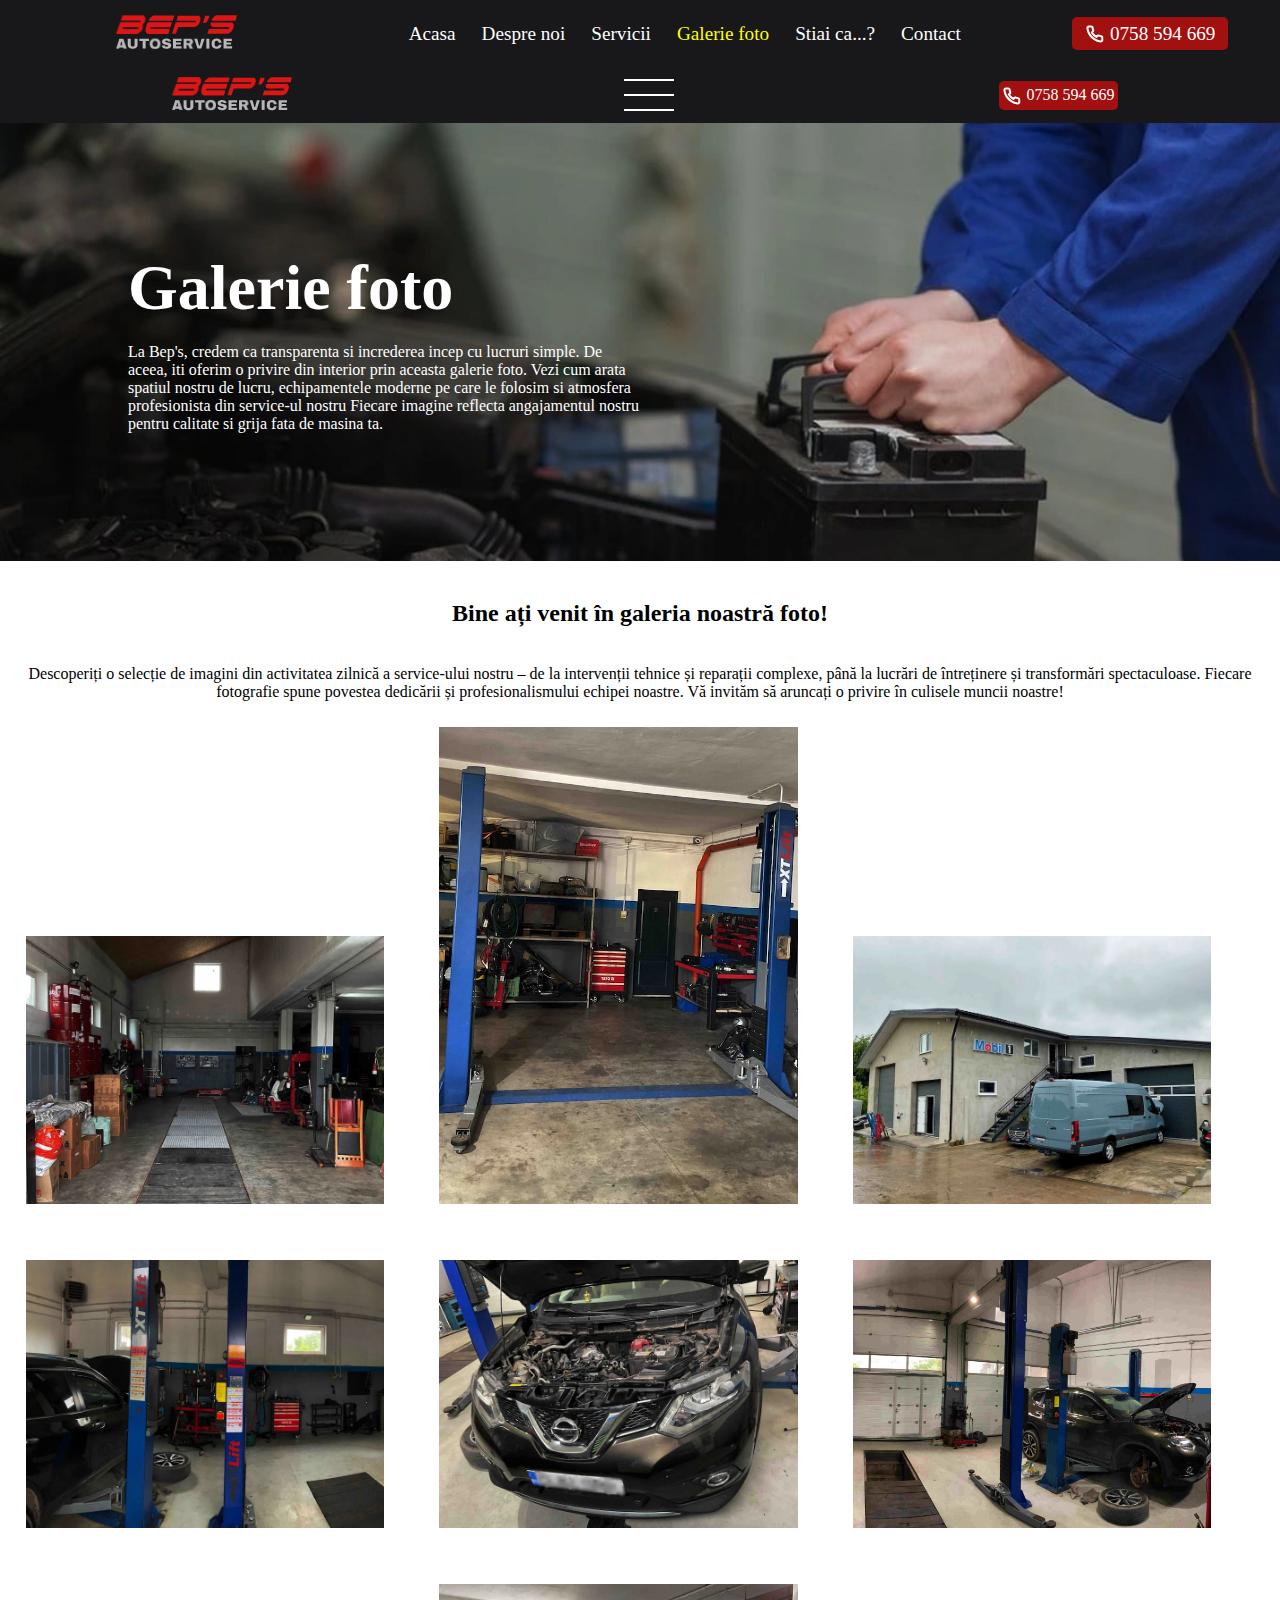
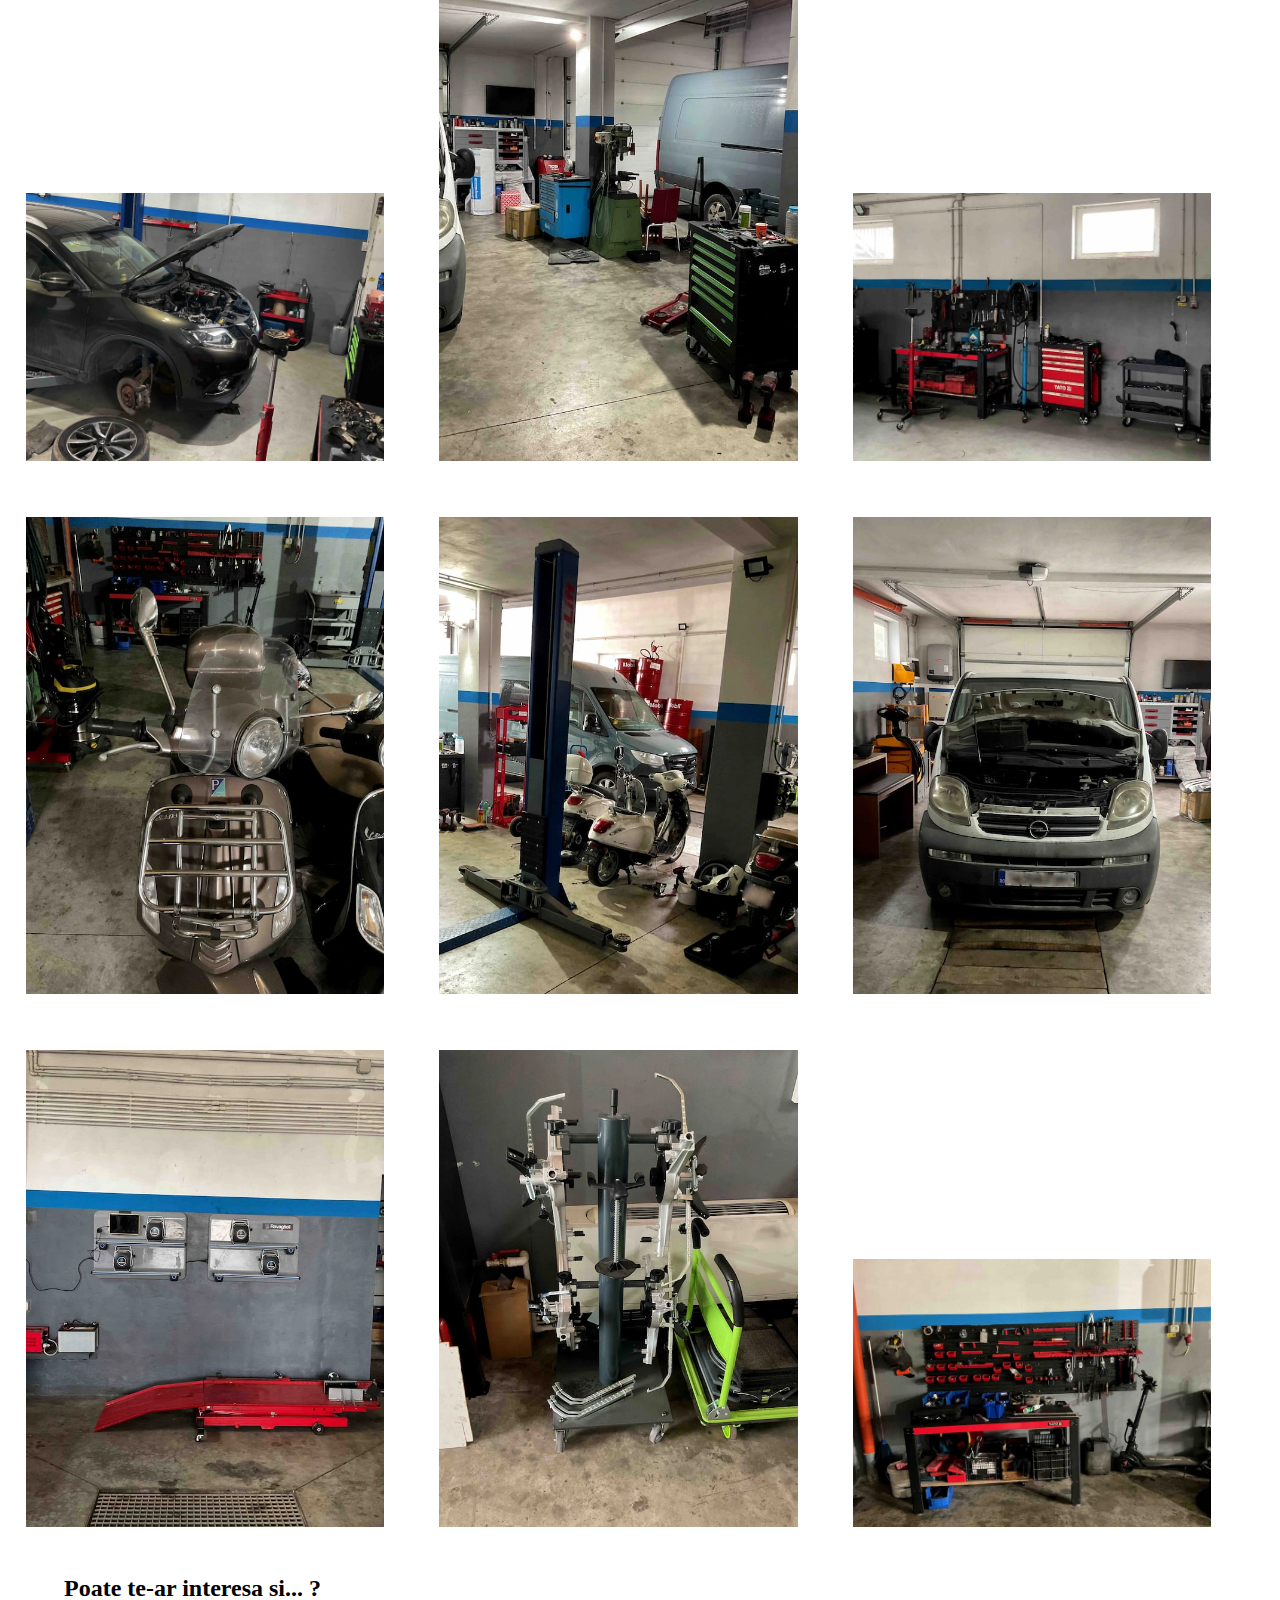
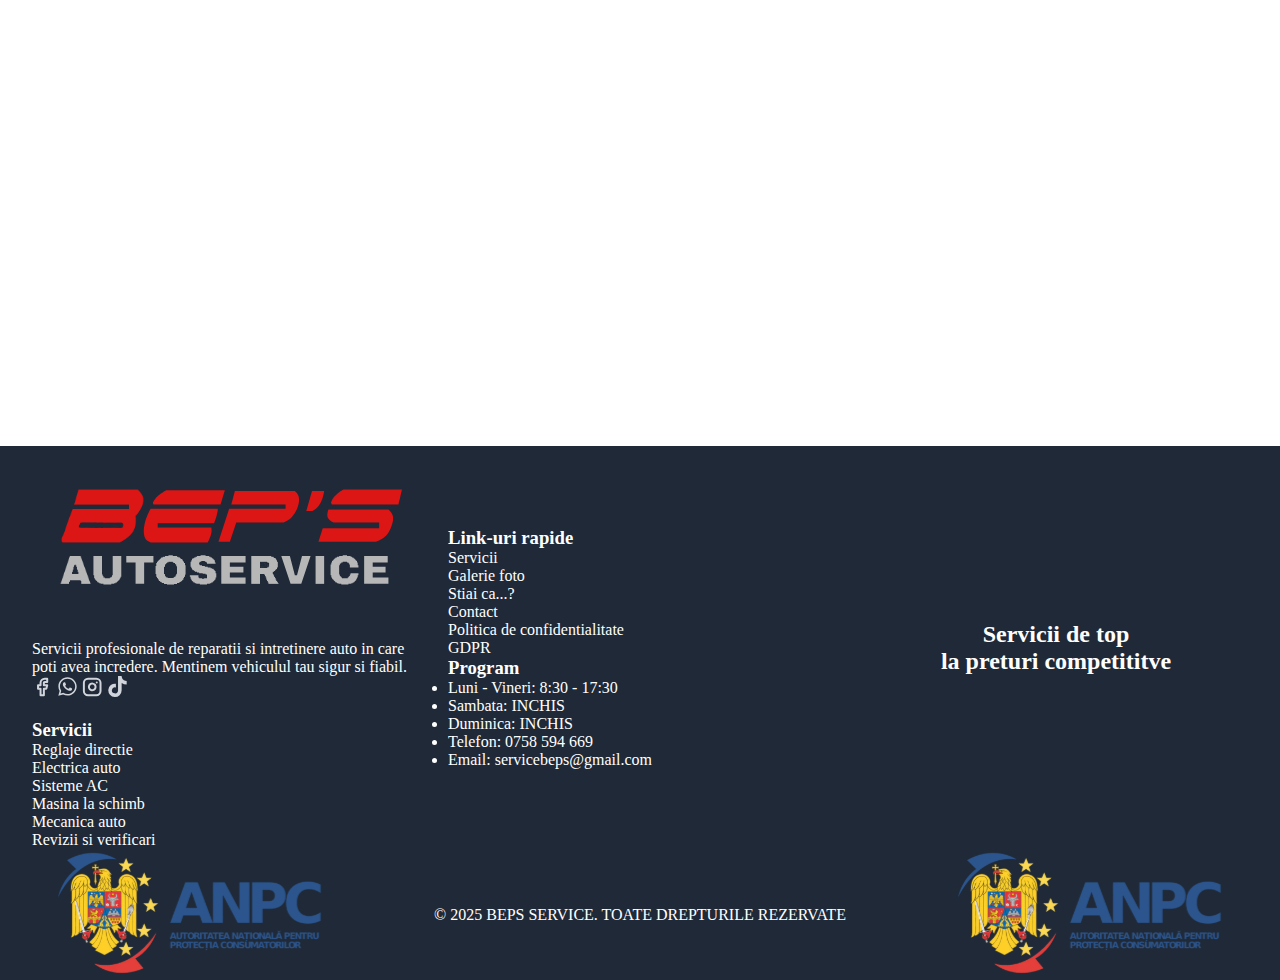
<file: galerie-foto.html>
<!DOCTYPE html>
<html lang="ro-RO">
<head>

  <!--meta uri-->
  <meta charset="UTF-8" />
  <meta name="viewport" content="width=device-width, initial-scale=1.0" />
  <meta name="description" content="Service auto Iași – Ciurea și Lunca Cetățuii: mecanică auto, încărcare freon, geometrie roți, reparații electrice și service electrică auto. Oferim mașină la schimb rapidă și fiabilă. Galerie foto , clienti multumiti" />

  

  <!--title-->
  <title>Galerie foto | ServiceBeps Iasi | Service Auto</title>

   <!--Favicon Website-->
  <link rel="icon" href="assets/Icons/logo.svg" type="image/svg+xml">

  <!--animatii AOS css-->
  <!-- AOS Library -->
  <link href="https://unpkg.com/aos@2.3.1/dist/aos.css" rel="stylesheet" />

  <!--Bootsrap v5.0-->
  <link href="https://cdn.jsdelivr.net/npm/bootstrap@5.0.2/dist/css/bootstrap.min.css" rel="stylesheet"
    integrity="sha384-EVSTQN3/azprG1Anm3QDgpJLIm9Nao0Yz1ztcQTwFspd3yD65VohhpuuCOmLASjC" crossorigin="anonymous" />

<!--css nav-footer-->
  <link rel="stylesheet" href="nav-footer.css">

  <!--css galerie-->
  <link rel="stylesheet" href="galerie.css" />

  <!--Preload Image -->
  <link rel="preload" href="assets/bg-galerie-foto.webp" as="image" />

  <style>
    .bg-img-galerie {
    background: url(assets/bg-galerie-foto.webp) center no-repeat;
    background-size: cover;
    padding: 10%;
    color: white;
}
  </style>

</head>
<!--incepe continutul-->
<body>

  <img class="menu-up" src="assets/Icons/up-arrow.png" alt="buton-spre-meniu">

  <img class="menu-wh" src="assets/Icons/whatsapp-green.svg" alt="buton-spre-meniu">

  <!--navigation bar desktop-->

  <nav id="DESKTOP" class="d-none d-lg-flex">
    <!--logo-->
    <img class="logo" src="assets/Icons/logo.svg" alt="Logo" />

    <!--nav links-->
    <ul>
      <li><a href="index.html">Acasa</a></li>
      <li><a href="index.html#DESPRE-NOI">Despre noi</a></li>
      <li><a href="servicii.html">Servicii</a></li>
      <li><a href="galerie-foto.html">Galerie foto</a></li>
      <li><a href="stiai-ca.html">Stiai ca...?</a></li>
      <li><a href="contact.html">Contact</a></li>
    </ul>

    <!--navigation bar contact-->
    <ul>
      <li class="contact-phone">
        <a href="tel:+40758594669">0758 594 669</a>
      </li>
    </ul>
  </nav>

  <!--Tablet and phone navigation-->
  <nav id="PHONE" class="d-flex d-lg-none">
    <!--logo-->
    <img class="logo" src="assets/Icons/logo.svg" alt="Logo" />

    <img id="HAMBURGER-MENU" class="phone-menu" src="assets/Icons/hamburger-menu.png" alt="Hamburge-menu" />

    <!--navigation bar contact-->
    <ul>
      <li class="contact-phone">
        <a href="tel:+40758594669">0758 594 669</a>
      </li>
    </ul>
  </nav>

  <div class="phone-nav-links hidden" style="z-index: 100;">
    <!--nav links-->
    <ul>
      <li><a href="index.html">Acasa</a></li>
      <li><a href="index.html#DESPRE-NOI">Despre noi</a></li>
      <li><a href="servicii.html">Servicii</a></li>
      <li><a href="galerie-foto.html">Galerie foto</a></li>
      <li><a href="stiai-ca.html">Stiai ca...?</a></li>
      <li><a href="contact.html">Contact</a></li>
    </ul>
  </div>

  <!--bg-image-galerie-->

  <div class="bg-img-galerie">

    <h2>Galerie foto</h2>
    <br />
    <p>La Bep's, credem ca transparenta si increderea incep cu lucruri simple. De aceea, iti oferim o privire din
      interior prin aceasta galerie foto. Vezi cum arata spatiul nostru de lucru, echipamentele moderne pe care le
      folosim si atmosfera profesionista din service-ul nostru
      Fiecare imagine reflecta angajamentul nostru pentru calitate si grija fata de masina ta.</p>

  </div>

  <h2 style="text-align: center; margin: 3% 0;">Bine ați venit în galeria noastră foto!</h2>

  <p style="text-align: center;">Descoperiți o selecție de imagini din activitatea zilnică a service-ului nostru – de la
    intervenții tehnice și
    reparații complexe, până la lucrări de întreținere și transformări spectaculoase. Fiecare fotografie spune povestea
    dedicării și profesionalismului echipei noastre. Vă invităm să aruncați o privire în culisele muncii noastre!</p>

  <div class="gallery">
    <!--1-->
    <div class="gal-1 row">

      <img class="col-4" src="assets/galerie/1.webp" alt="imagine-galerie">

      <img class="col-4" src="assets/galerie/2.webp" alt="imagine-galerie">

      <img class="col-4" src="assets/galerie/3.webp" alt="imagine-galerie">

    </div>
    <!--2-->
    <div class="gal-2 row">

      <img class="col-4" src="assets/galerie/4.webp" alt="imagine-galerie">

      <img class="col-4" src="assets/galerie/5.webp" alt="imagine-galerie">

      <img class="col-4" src="assets/galerie/6.webp" alt="imagine-galerie">

    </div>
    <!--3-->
    <div class="gal-3 row">

      <img class="col-4" src="assets/galerie/7.webp" alt="imagine-galerie">

      <img class="col-4" src="assets/galerie/8.webp" alt="imagine-galerie">

      <img class="col-4" src="assets/galerie/9.webp" alt="imagine-galerie">

    </div>
    <!--4-->
    <div class="gal-4 row">

      <img class="col-4" src="assets/galerie/10.webp" alt="imagine-galerie">

      <img class="col-4" src="assets/galerie/11.webp" alt="imagine-galerie">

      <img class="col-4" src="assets/galerie/12.webp" alt="imagine-galerie">

    </div>
    <!--5-->
    <div class="gal-5 row">

      <img class="col-4" src="assets/galerie/13.webp" alt="imagine-galerie">

      <img class="col-4" src="assets/galerie/14.webp" alt="imagine-galerie">

      <img class="col-4" src="assets/galerie/15.webp" alt="imagine-galerie">

    </div>


  </div>

   <br />

  <!--ARTICOLE-->

  <h2 style="margin-left: 5%;">Poate te-ar interesa si... ?</h2>

  <div class="container-art">
  <!--Art.3-->

  <div class="col-12 col-lg-4" data-aos="fade-up">

    <div class="card" style="width: 18rem;">
  <img src="assets/galerie-articole/practici-de-condus.webp" class="card-img-top" alt="practici de condus">
  <div class="card-body">
    <h3 class="card-title">Practici de condus</h3>
    <p class="card-text">Condusul în orașe aglomerate este o provocare zilnică pentru mulți șoferi. Blocaje, semafoare, pietoni grăbiți, claxoane și nervi întinși la maximum – toate fac...</p>
    <a href="practici-bune-pentru-condus-urban.html" class="btn btn-primary">Vezi articol</a>
  </div>
</div>

  </div>

  <!--Art.4-->

  <div class="col-12 col-lg-4" data-aos="fade-up">

    <div class="card" style="width: 18rem;">
  <img src="assets/galerie-articole/drum-lung.webp" class="card-img-top" alt="drum lung">
  <div class="card-body">
    <h3 class="card-title">Cum te pregatesti de drum lung?</h3>
    <p class="card-text">Planifici o escapadă de weekend, un concediu la munte sau un drum lung în afara orașului? Înainte să pornești la drum, este esențial să te asiguri că mașina...</p>
    <a href="cum-pregatesti-masina-pentru-drumuri-lungi.html" class="btn btn-primary">Vezi articol</a>
  </div>
</div>

  </div>

  <!--Art.5-->

  <div class="col-12 col-lg-4" data-aos="fade-up">

    <div class="card" style="width: 18rem;">
  <img src="assets/galerie-articole/alternator.webp" class="card-img-top" alt="alternator">
  <div class="card-body">
    <h3 class="card-title">Alternator defect</h3>
    <p class="card-text">Alternatorul este una dintre cele mai importante componente ale sistemului electric al mașinii. Acesta are rolul de a încărca bateria și de a alimenta toate...</p>
    <a href="simptomele-unui-alternator-defect.html" class="btn btn-primary">Vezi articol</a>
  </div>
</div>

  </div>

  </div>

  <!--footer website-->

  <footer>
    <!--1-->
    <div class="footer-1">
      <!--logo-->
      <img src="assets/Icons/logo.svg" alt="logo" class="logo" />

      <p>
        Servicii profesionale de reparatii si intretinere auto in care poti
        avea incredere. Mentinem vehiculul tau sigur si fiabil.
      </p>

      <div class="footer-media">
        <!--facebook-->
        <img class="footer-fb" src="assets/Icons/facebook-logo.svg" alt="facebook-logo" />
        <!--whatsapp-->
        <img class="footer-wh" src="assets/Icons/whatsapp-logo.svg" alt="whatsapp-logo" />
        <!--instagram-->
        <img class="footer-insta" src="assets/Icons/instagram-logo.svg" alt="instagram-logo" />
        <!--tiktok-->
        <img class="footer-tiktok" src="assets/Icons/tiktok-logo.svg" alt="tiktok-logo" />
      </div>

      <br />

      <!--footer servicii-->
      <div class="footer-servicii">
        <h3>Servicii</h3>
        <ul>
          <li><a href="servicii.html#Geometrie">Reglaje directie</a></li>
          <li><a href="servicii.html#Electrica">Electrica auto</a></li>
          <li><a href="servicii.html#AC">Sisteme AC</a></li>
          <li><a href="servicii.html#Masina">Masina la schimb</a></li>
          <li><a href="servicii.html#Mecanica">Mecanica auto</a></li>
          <li><a href="servicii.html#Revizie">Revizii si verificari</a></li>
        </ul>
      </div>
    </div>
    <!--2-->
    <div class="footer-2">
      <h3>Link-uri rapide</h3>
      <ul>
        <li><a href="servicii.html">Servicii</a></li>
        <li><a href="galerie-foto.html">Galerie foto</a></li>
        <li><a href="stiai-ca.html">Stiai ca...?</a></li>
        <li><a href="contact.html">Contact</a></li>
        <li><a href="politica-de-confidentialitate.html">Politica de confidentialitate</a></li>
        <li><a href="GDPR.html">GDPR</a></li>
      </ul>

      <h3>Program</h3>
      <ul style="list-style-type: disc">
        <li>Luni - Vineri: 8:30 - 17:30</li>
        <li>Sambata: INCHIS</li>
        <li>Duminica: INCHIS</li>
        <li>Telefon: 0758 594 669</li>
        <li>Email: servicebeps@gmail.com</li>
      </ul>
    </div>
    <!--3-->
    <div class="footer-3">
      <h2>Servicii de top <br />la preturi competititve</h2>
    </div>

    <!--ANPC-->
    <div class="anpc">
      <a href="https://anpc.ro/"><img src="assets/Icons/ANPC.svg" alt="ANPC" /></a>
      <p>&copy; 2025 BEPS SERVICE. TOATE DREPTURILE REZERVATE</p>
      <a href="https://anpc.ro/"><img src="assets/Icons/ANPC.svg" alt="ANPC" /></a>
    </div>
  </footer>

  <!--conectare fisier javascript-->
  <script src="main.js" defer></script>

  <!--conecare animatii AOS biblioteca-->
  <script src="https://unpkg.com/aos@2.3.1/dist/aos.js" defer></script>

  <!--conectare boostrap v5.0-->
  <script src="https://cdn.jsdelivr.net/npm/bootstrap@5.0.2/dist/js/bootstrap.bundle.min.js"
    integrity="sha384-MrcW6ZMFYlzcLA8Nl+NtUVF0sA7MsXsP1UyJoMp4YLEuNSfAP+JcXn/tWtIaxVXM"
    crossorigin="anonymous" defer></script>

</body>

</html>
</file>
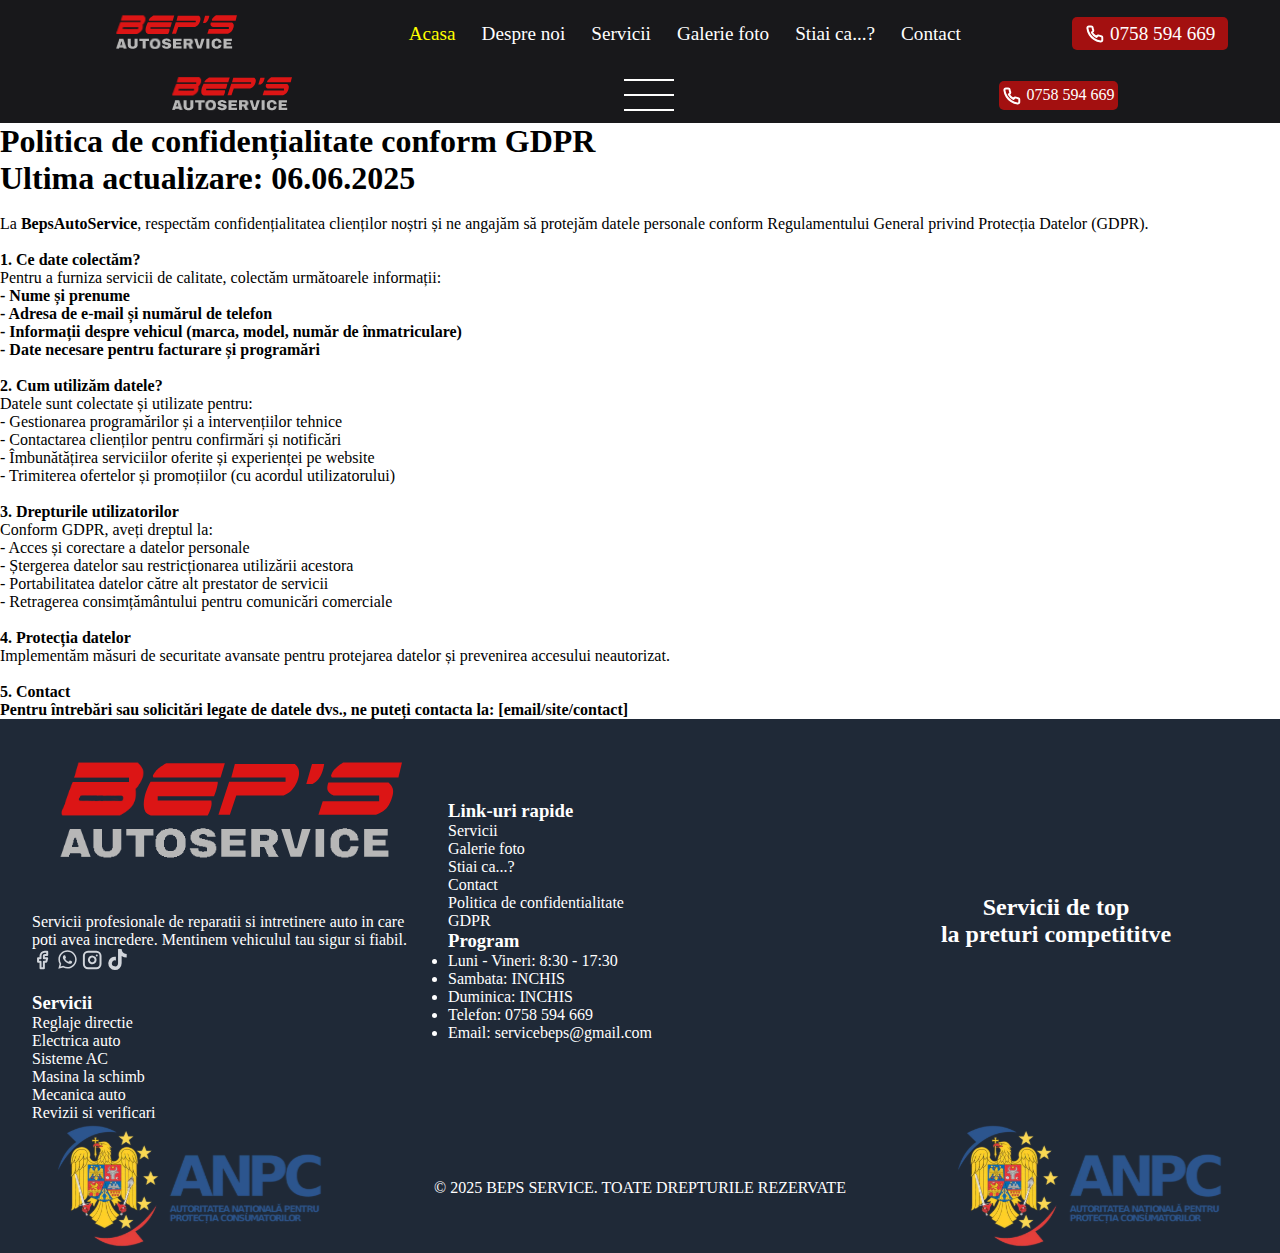
<file: GDPR.html>
<!DOCTYPE html>
<html lang="en">
<head>
    <meta charset="UTF-8">
    <meta name="viewport" content="width=device-width, initial-scale=1.0">

    <!--title-->
    <title>GDPR | ServiceBeps Iasi | Service Auto</title>

     <!--Favicon Website-->
  <link rel="icon" href="assets/Icons/logo.svg" type="image/svg+xml">

    <!--Bootsrap v5.0-->
  <link href="https://cdn.jsdelivr.net/npm/bootstrap@5.0.2/dist/css/bootstrap.min.css" rel="stylesheet"
    integrity="sha384-EVSTQN3/azprG1Anm3QDgpJLIm9Nao0Yz1ztcQTwFspd3yD65VohhpuuCOmLASjC" crossorigin="anonymous" />

    <!--css nav-footer-->
    <link rel="stylesheet" href="nav-footer.css" />

</head>

<body>

    <!--navigation bar desktop-->

  <nav id="DESKTOP" class="d-none d-lg-flex">
    <!--logo-->
    <img class="logo" src="assets/Icons/logo.svg" alt="Logo" />

    <!--nav links-->
    <ul>
      <li><a href="index.html" style="color: #FFFF00">Acasa</a></li>
      <li><a href="index.html#DESPRE-NOI">Despre noi</a></li>
      <li><a href="servicii.html">Servicii</a></li>
      <li><a href="galerie-foto.html">Galerie foto</a></li>
      <li><a href="stiai-ca.html">Stiai ca...?</a></li>
      <li><a href="contact.html">Contact</a></li>
    </ul>

    <!--navigation bar contact-->
    <ul>
      <li class="contact-phone">
        <a href="tel:+40758594669">0758 594 669</a>
      </li>
    </ul>
  </nav>

  <!--Tablet and phone navigation-->
  <nav id="PHONE" class="d-flex d-lg-none">
    <!--logo-->
    <img class="logo" src="assets/Icons/logo.svg" alt="Logo" />

    <img id="HAMBURGER-MENU" class="phone-menu" src="assets/Icons/hamburger-menu.png" alt="Hamburge-menu" />

    <!--navigation bar contact-->
    <ul>
      <li class="contact-phone">
        <a href="tel:+40758594669">0758 594 669</a>
      </li>
    </ul>
  </nav>

  <div class="phone-nav-links hidden" style="z-index: 100;">
    <!--nav links-->
    <ul>
      <li><a href="index.html">Acasa</a></li>
      <li><a href="index.html#DESPRE-NOI">Despre noi</a></li>
      <li><a href="servicii.html">Servicii</a></li>
      <li><a href="galerie-foto.html">Galerie foto</a></li>
      <li><a href="stiai-ca.html">Stiai ca...?</a></li>
      <li><a href="contact.html">Contact</a></li>
    </ul>
  </div>

  <!--continut-->

<strong style="font-size: 2em;">
Politica de confidențialitate conform GDPR
<br/>
Ultima actualizare: 06.06.2025
</strong>
<br />
<br />

La <strong>BepsAutoService</strong>, respectăm confidențialitatea clienților noștri și ne angajăm să protejăm datele personale conform Regulamentului General privind Protecția Datelor (GDPR).
<br />
<br />

<strong>1. Ce date colectăm?</strong>
<br />

Pentru a furniza servicii de calitate, colectăm următoarele informații:
<br />

<strong>- Nume și prenume</strong>
<br />

<strong>- Adresa de e-mail și numărul de telefon</strong>
<br />

<strong>- Informații despre vehicul (marca, model, număr de înmatriculare)</strong>
<br />

<strong>- Date necesare pentru facturare și programări</strong>
<br />
<br />

<strong>2. Cum utilizăm datele?</strong>
<br />

Datele sunt colectate și utilizate pentru:
<br />

- Gestionarea programărilor și a intervențiilor tehnice
<br />

- Contactarea clienților pentru confirmări și notificări
<br />

- Îmbunătățirea serviciilor oferite și experienței pe website
<br />

- Trimiterea ofertelor și promoțiilor (cu acordul utilizatorului)
<br />
<br />

<strong>3. Drepturile utilizatorilor</strong>
<br />

Conform GDPR, aveți dreptul la:
<br />

- Acces și corectare a datelor personale
<br />

- Ștergerea datelor sau restricționarea utilizării acestora
<br />

- Portabilitatea datelor către alt prestator de servicii
<br />

- Retragerea consimțământului pentru comunicări comerciale
<br />
<br />

<strong>4. Protecția datelor</strong>
<br />

Implementăm măsuri de securitate avansate pentru protejarea datelor și prevenirea accesului neautorizat.
<br />
<br />

<strong>5. Contact</strong>
<br >

<strong>Pentru întrebări sau solicitări legate de datele dvs., ne puteți contacta la: [email/site/contact]</strong>


  <!--footer website-->

  <footer>
    <!--1-->
    <div class="footer-1">
      <!--logo-->
      <img src="assets/Icons/logo.svg" alt="logo" class="logo" />

      <p>
        Servicii profesionale de reparatii si intretinere auto in care poti
        avea incredere. Mentinem vehiculul tau sigur si fiabil.
      </p>

      <div class="footer-media">
        <!--facebook-->
        <img class="footer-fb" src="assets/Icons/facebook-logo.svg" alt="facebook-logo" />
        <!--whatsapp-->
        <img class="footer-wh" src="assets/Icons/whatsapp-logo.svg" alt="whatsapp-logo" />
        <!--instagram-->
        <img class="footer-insta" src="assets/Icons/instagram-logo.svg" alt="instagram-logo" />
        <!--tiktok-->
        <img class="footer-tiktok" src="assets/Icons/tiktok-logo.svg" alt="tiktok-logo" />
      </div>

      <br />

      <!--footer servicii-->
      <div class="footer-servicii">
        <h3>Servicii</h3>
        <ul>
          <li><a href="servicii.html#Geometrie">Reglaje directie</a></li>
          <li><a href="servicii.html#Electrica">Electrica auto</a></li>
          <li><a href="servicii.html#AC">Sisteme AC</a></li>
          <li><a href="servicii.html#Masina">Masina la schimb</a></li>
          <li><a href="servicii.html#Mecanica">Mecanica auto</a></li>
          <li><a href="servicii.html#Revizie">Revizii si verificari</a></li>
        </ul>
      </div>
    </div>
    <!--2-->
    <div class="footer-2">
      <h3>Link-uri rapide</h3>
      <ul>
        <li><a href="servicii.html">Servicii</a></li>
        <li><a href="galerie-foto.html">Galerie foto</a></li>
        <li><a href="stiai-ca.html">Stiai ca...?</a></li>
        <li><a href="contact.html">Contact</a></li>
        <li><a href="politica-de-confidentialitate.html">Politica de confidentialitate</a></li>
        <li><a href="GDPR.html">GDPR</a></li>
      </ul>

      <h3>Program</h3>
      <ul style="list-style-type: disc">
        <li>Luni - Vineri: 8:30 - 17:30</li>
        <li>Sambata: INCHIS</li>
        <li>Duminica: INCHIS</li>
        <li>Telefon: 0758 594 669</li>
        <li>Email: servicebeps@gmail.com</li>
      </ul>
    </div>
    <!--3-->
    <div class="footer-3">
      <h2>Servicii de top <br />la preturi competititve</h2>
    </div>

    <!--ANPC-->
    <div class="anpc">
      <a href="https://anpc.ro/"><img src="assets/Icons/ANPC.svg" alt="ANPC" /></a>
      <p>&copy; 2025 BEPS SERVICE. TOATE DREPTURILE REZERVATE</p>
      <a href="https://anpc.ro/"><img src="assets/Icons/ANPC.svg" alt="ANPC" /></a>
    </div>
  </footer>


<!--conectare bootstrap V5.0-->
  <script src="https://cdn.jsdelivr.net/npm/bootstrap@5.0.2/dist/js/bootstrap.bundle.min.js"
    integrity="sha384-MrcW6ZMFYlzcLA8Nl+NtUVF0sA7MsXsP1UyJoMp4YLEuNSfAP+JcXn/tWtIaxVXM"
    crossorigin="anonymous" defer></script>

<!--script inline-->


<script>

    // script functionare meniu telefon
document.addEventListener("DOMContentLoaded", function () {
  const HAMBURGER_MENU = document.getElementById("HAMBURGER-MENU");
  const phoneNavLinks = document.querySelector(".phone-nav-links");
  let isMenuOpen = false;

  HAMBURGER_MENU.addEventListener("click", () => {
    if (!isMenuOpen) {
      phoneNavLinks.classList.remove("hidden"); // deschide
      isMenuOpen = true;
    } else {
      phoneNavLinks.classList.add("hidden"); // închide
      isMenuOpen = false;
    }
  });
});


    // Așteaptă ca pagina să se încarce complet
  document.addEventListener("DOMContentLoaded", function () {
    // Selectează toate elementele cu clasa 'logo'
    const logoElements = document.querySelectorAll(".logo");

    // Adaugă evenimentul de click pentru fiecare
    logoElements.forEach(function (element) {
      element.addEventListener("click", function () {
        // Redirecționează către pagina principală
        window.location.href = "index.html";
      });
    });
  });

</script>

</body>
</html>
</file>
<file: style.css>
body {
    font-family: Arial, sans-serif;
    text-align: center;
    margin-top: 50px;
}
.buttons {
    display: flex;
    flex-direction: column;
    gap: 20px;
    align-items: center;
}
button {
    padding: 15px 30px;
    font-size: 18px;
    cursor: pointer;
    background: #4CAF50;
    color: white;
    border: none;
    border-radius: 5px;
    width: 200px;
}
button:hover {
    background: #45a049;
}
</file>
<file: articol-ergoterapia.css>
@font-face {
    font-family: FuturalTPRO;
    src: url(Futural/FuturaLTProBook.otf);
    font-display: swap;
}

* {
    margin: 0;
    padding: 0;
    box-sizing: border-box;
    font-family: FuturalTPRO;
}

/* colors */

:root {
    --principal-color: #2a511b;
}

/* mobile */

.mobile {
    position: fixed;
    bottom: 10px;
    left: 10px;
    width: 6%;
    z-index: 999; /* Opțional, pentru a asigura că imaginea este deasupra altor elemente */
    cursor: pointer;
}

/* body */

body {
    background-color: rgb(240, 236, 233) !important;
}

/* title */

h2 {
    font-size: 3em !important;
    color: var(--principal-color);
    font-weight: 900;
    text-align: center;
}

/*  first section */

.first-section img {
    width: 100%;
    height: auto;
}

/* text blog */

.text p {
   text-align: center;
}

.text img {
    width: 50%;
    height: 45vh;
}

/* alte articole */

.more-article h1 {
    text-align: center;
    color: var(--principal-color);
    font-size: 3em;
    font-weight: lighter;
}

/* cards */

.cards {
    display: flex;
    flex-wrap: wrap;
    justify-content: center;
}

.cards img {
    height: 35vh;
}

.cards .card {
    margin: 2% 3%;
}

.card-title {
    color: var(--principal-color);
}

.card .button {
    background-color: var(--principal-color);
    width: 70%;
    margin: 0% 25%;
}

.card a {
    text-decoration: none;
    color: white;
    padding: 1.5%;
}

.card a:hover {
    color: white;
}

.card-text {
    text-align: center;
}


/* footer */

footer {
    background-color: var(--principal-color);
}

.logo {
    display: flex;
    flex-direction: column;
    justify-content: center;
}

.logo img {
    width: 24%;
    display: flex;
    align-self: center;
}

.logo p {
    margin: 0%;
    text-align: center;
    color: rgb(254, 255, 255);
    font-size: 1.7em;
    word-spacing: 2px;
    font-weight: 100;
    font-style: italic;
}

/* footer menu */

.footer-menu {
    text-align: center;
}

.footer-menu a {
    color: white;
    text-decoration: none;
    word-spacing: 3px;
}

/* media querry tablet */

@media screen and (max-width: 992px) {
    
    .image-blog img {
        height: auto;
        width: 70%;
    }

    .card-img-top {
        height: 25vh !important;
    }

}

/* media querry*/

@media screen and (max-width: 576px) {
   
    .logo p {
        font-size: 1.2em;
        margin: 0% 7%;
    }

    .footer-menu {
        margin: 2% 6%;
     }

     /* mobile */
    .mobile {
        position: fixed;
        bottom: 10px;
        left: 10px;
        width: 16%;
        z-index: 999; /* Opțional, pentru a asigura că imaginea este deasupra altor elemente */
    }

    .logo img {
        width: 50%;
    }
    
    }
</file>
<file: nav-bar.css>
:root {
    --principal-color: #2a511b;
    --white-color: #fff;
};

/* navigation menu  tablet and phone*/
.offcanvas.hiding,
.offcanvas.show,
.offcanvas.showing {
    width: 50% !important;
}

.dropdown {
    position: relative;
    display: inline-block;
}

.dropdown-toggle {
    padding: 0px;
    color: var(--white-color);
    text-decoration: none;
}

.dropdown-menu {
    display: none;
    position: absolute;
    background-color: var(--principal-color) !important;
    box-shadow: 0px 8px 16px 0px rgba(0, 0, 0, 0.2);
    z-index: 1;
}

.dropdown:hover .dropdown-menu {
    display: block;
}

.dropdown-menu a {
    display: block;
    padding: 10px;
    text-decoration: none;
    color: var(--white-color);
}

.dropdown-menu a:hover {
    background-color: #1f4211;
}


.navbar>.container-fluid {
    background-color: var(--principal-color);
}

.navbar {
    padding: 0% !important;
}

.offcanvas-header {
    background-color: var(--principal-color);
}

.offcanvas-body {
    background-color: var(--principal-color);
}

.navbar-nav .nav-link.active,
.navbar-nav .show>.nav-link {
    color: var(--white-color) !important;
}

.navbar-toggler-icon {
    display: inline-block;
    width: 2em !important;
    height: 1.5em;
    vertical-align: middle;
    background-image: url(assets/burger.png) !important;
    background-repeat: no-repeat;
    background-position: center;
    background-size: 100%;
}

nav {
    display: flex;
    flex-wrap: wrap;
    align-items: center;
    justify-content: space-around;
    background-color: var(--principal-color);
}

nav img {
    width: 80%;
    height: 80%;
}

#menu-links a {
    margin: 0 25px;
}

nav a {
    color: var(--white-color);
    text-decoration: none;
}

nav a:hover {
    color: var(--white-color);
}


.soc-media {
    display: flex;
    justify-content: space-between;
    margin: 0px 10px;
    width: 6%;
    height: 2em;
    cursor: pointer;
}

.menu-btn {
    padding: 2px 30px;
    border: 1px solid white;
    border-radius: 30px;
}

.menu-btn:hover {
    border: 1px solid white;
    background-color: var(--principal-color);
    color: var(--white-color);
    transition: 0.4s;
}
</file>
<file: biblioteca.css>
@font-face {
    font-family: FuturalTPRO;
    src: url(Futural/FuturaLTProBook.otf);
    font-display: swap;
}

* {
    margin: 0;
    padding: 0;
    box-sizing: border-box;
    font-family: FuturalTPRO;
}

/* colors */

:root {
    --principal-color: #2a511b;
}

/* mobile */

.mobile {
    position: fixed;
    bottom: 10px;
    left: 10px;
    width: 6%;
    z-index: 999; /* Opțional, pentru a asigura că imaginea este deasupra altor elemente */
    cursor: pointer;
}

/* body */

body {
    background-color: rgb(240, 236, 233) !important;
}

/* title h1 */

h1 {
    color: var(--principal-color);
    text-align: center;
}

/* title */

h2 {
    font-size: 3em !important;
    color: var(--principal-color);
    font-weight: 900;
    text-align: center;
}

/*  first section */

.first-section img {
    width: 100%;
    height: auto;
}

/* descriere */

.descriere {
    text-align: center;
    color: var(--principal-color);
}

/* text ul */

.my-div {
    text-align: center; /* Centrăm conținutul &#238;n div */
}

.my-div ul {
    list-style-type: none;
    padding: 0;
    display: flex;
    flex-wrap: wrap; /* Elementele li vor sta pe mai multe rânduri */
    justify-content: center; /* Centrăm elementele pe orizontală */
}

.my-div li {
    width: 45%; /* Lățimea pentru a afișa câte două elemente pe un rând */
    margin: 10px; /* Spațiere &#238;ntre elementele li */
    text-align: center; /* Centrăm textul &#238;n fiecare li */
    color: var(--principal-color);
}


/* imagini */

.cazare-img {
    display: flex;
    justify-content: space-around;
}

.cazare-img img {
    width: 30%;
    height: 17em;
}


/* contact form */

.contact {
    display: flex;
    justify-content: space-between;
    align-items: flex-start;
}

.left {
    flex: 1;
    padding: 10px;
}

.right {
    flex: 1;
    padding: 10px;
}

.left input,
.right textarea {
    width: 100%;
    padding: 10px;
    margin-bottom: 10px;
    box-sizing: border-box;
    border: 1px solid black;
}

.right a {
     text-decoration: none;
     color: black;
     font-size: 1em;
}

.send-btn {
   padding: 2%;
   display: flex;
   justify-content: center;
}

/* footer */

footer {
    background-color: var(--principal-color);
}

.logo {
    display: flex;
    flex-direction: column;
    justify-content: center;
}

.logo img {
    width: 24%;
    display: flex;
    align-self: center;
}

.logo p {
    margin: 0%;
    text-align: center;
    color: rgb(254, 255, 255);
    font-size: 1.7em;
    word-spacing: 2px;
    font-weight: 100;
    font-style: italic;
}

/* footer menu */

.footer-menu {
    text-align: center;
}

.footer-menu a {
    color: white;
    text-decoration: none;
    word-spacing: 5px;
}

/* media tablet mode */

@media screen and (max-width: 992px) {
    .cazare-img img {
        height: auto;
    }
}

/* media for contact form */
  
@media (max-width: 768px) {
    .contact {
        flex-direction: column;
        align-items: center;
    }

    .left,
    .right {
        width: 80%;
        padding: 10px;
    }

    .left p {
        text-align: center !important;
    }

    .right p {
        text-align: center;
    }
}

/* media querry*/

@media screen and (max-width: 576px) {
   
.cazare-img img {
    width: 30%;
    height: 7em;
}

.my-div li {
    width: 75%; /* Lățimea pentru a afișa câte două elemente pe un rând */
    margin: 10px; /* Spațiere &#238;ntre elementele li */
    text-align: center; /* Centrăm textul &#238;n fiecare li */
    color: #2a511b;
}

.logo img {
    width: 50%;
}

.logo p {
    font-size: 1.2em;
    margin: 0% 7%;
}

.footer-menu {
    margin: 2% 6%;
 }

 /* mobile */
 .mobile {
    position: fixed;
    bottom: 10px;
    left: 10px;
    width: 16%;
    z-index: 999; /* Opțional, pentru a asigura că imaginea este deasupra altor elemente */
}

}
</file>
<file: camere.css>
@font-face {
    font-family: FuturalTPRO;
    src: url(Futural/FuturaLTProBook.otf);
    font-display: swap;
}

* {
    margin: 0;
    padding: 0;
    box-sizing: border-box;
    font-family: FuturalTPRO;
}

/* colors */

:root {
    --principal-color: #2a511b;
}

/* mobile */

.mobile {
    position: fixed;
    bottom: 10px;
    left: 10px;
    width: 6%;
    z-index: 999; /* Opțional, pentru a asigura că imaginea este deasupra altor elemente */
    cursor: pointer;
}

/* h1 title */

h1 {
    color: var(--principal-color);
    text-align: center;
}

/*  first section */

.first-section img {
    width: 100%;
    height: auto;
}

/*descriere */

.descriere p {
    color: var(--principal-color);
    text-align: center;
}

.descriere-camera {
    text-align: center;
}

/* imagini */

.cazare-img {
    display: flex;
    justify-content: space-around;
}

.cazare-img img {
    width: 30%;
    height: 17em;
}

/* buton fa o rezervare */

.call-me {
    display: flex;
    justify-content: center;
}

.call-me button {
     background-color: var(--principal-color);
     color: white;
     border: none;
     width: 15%;
     text-align: center;
     height: 5%;
}

/* contact form */

.contact {
    display: flex;
    justify-content: space-between;
    align-items: flex-start;
}

.left {
    flex: 1;
    padding: 10px;
}

.right {
    flex: 1;
    padding: 10px;
}

.left input,
.right textarea {
    width: 100%;
    padding: 10px;
    margin-bottom: 10px;
    box-sizing: border-box;
    border: 1px solid black;
}

.right a {
     text-decoration: none;
     color: black;
     font-size: 1em;
}

.send-btn {
   padding: 2%;
   display: flex;
   justify-content: center;
}

/* footer */

footer {
    background-color: var(--principal-color);
}

.logo {
    display: flex;
    flex-direction: column;
    justify-content: center;
}

.logo img {
    width: 24%;
    display: flex;
    align-self: center;
}

.logo p {
    margin: 0%;
    text-align: center;
    color: rgb(254, 255, 255);
    font-size: 1.7em;
    word-spacing: 2px;
    font-weight: 100;
    font-style: italic;
}

/* footer menu */

.footer-menu {
    text-align: center;
}

.footer-menu a {
    color: white;
    text-decoration: none;
    word-spacing: 5px;
}

/* media tablet mode */

@media screen and (max-width: 992px) {
    .cazare-img img {
        height: 13em;
    }
}


/* media for contact form */
  
@media (max-width: 768px) {
    .contact {
        flex-direction: column;
        align-items: center;
    }

    .left,
    .right {
        width: 80%;
        padding: 10px;
    }

    .left p {
        text-align: center !important;
    }

    .right p {
        text-align: center;
    }
}


/* media querry*/

@media screen and (max-width: 576px) {
   
.logo p {
    font-size: 1.2em;
    margin: 0% 7%;
}

.cazare-img img {
    width: 30%;
    height: 6.5em;
}

.call-me button {
    width: 40%;
}

.footer-menu {
    margin: 2% 6%;
 }

 /* mobile */
 .mobile {
    position: fixed;
    bottom: 10px;
    left: 10px;
    width: 16%;
    z-index: 999; /* Opțional, pentru a asigura că imaginea este deasupra altor elemente */
}

.logo img {
    width: 50%;
}

}
</file>
<file: nav-footer.css>
/* general settings page */

* {
    margin: 0px;
    padding: 0px;
    box-sizing: border-box;
}

/* website color */

:root {
    --navigation-bar-bg: #18181B;
    --navigation-links-cl: white;
}

/* navigation bar desktop */

#DESKTOP {
    background-color: var(--navigation-bar-bg);
    display: flex;
    justify-content: space-around;
    height: 3.5em;
    font-size: 1.2em;
    position: sticky;
    top: 0;
    z-index: 100;
}

#DESKTOP .logo {
    width: 20%;
    object-fit: contain;
    cursor: pointer;
}

#DESKTOP ul {
    display: flex;
    align-items: center;
    margin: auto 0;
}

#DESKTOP ul > li {
    list-style-type: none;
    display: flex;
    margin: 0px 5px;
}

#DESKTOP a {
    color: var(--navigation-links-cl);
    text-decoration: none;
    margin: 0px 8px;
}

#DESKTOP a:hover {
    text-decoration: underline;
}

/* clasa pentru functie js */

#DESKTOP a.active {
    color: #FFFF00;
}

#DESKTOP .contact-phone {
    background-color: #A31010;
    display: flex;
    padding: 5px;
    border-radius: 5px;
    cursor: pointer;
}

#DESKTOP .contact-phone a {
    color: white;
    display: flex;
    align-items: center;
}

#DESKTOP .contact-phone a::before {
    content: "";
    display: block;
    background: url(assets/Icons/phone.svg) no-repeat;
    width: 25px;
    height: 20px;
    margin-top: 3px;
}

#DESKTOP .contact-phone:hover {
    background-color: #d11313;
    border: 1px solid black;
}

/* phone and tablet navigation */

#PHONE {
    background-color: var(--navigation-bar-bg);
    display: flex;
    justify-content: space-around;
    height: 3.5em;
    font-size: 1em;
    align-items: center;
}

#PHONE ul {
    margin: 0;
}

#PHONE ul > li {
    list-style-type: none;
}

#PHONE .logo {
    width: 136.5px;
    height: 66.5px;
    object-fit: contain;
}

#PHONE a {
    color: white;
    text-decoration: none;
}

#PHONE .contact-phone {
    background-color: #A31010;
    display: flex;
    padding: 3px;
    border-radius: 5px;
    cursor: pointer;
}

#PHONE .contact-phone a::before {
    content: "";
    display: block;
    background: url(assets/Icons/phone.svg) no-repeat;
    width: 25px;
    height: 20px;
    margin-top: 3px;
}

#PHONE .contact-phone a {
    color: white;
    display: flex;
    align-items: center;
}

.phone-menu {
    width: 50px;
    height: 50px;
}

/* clasa pentru script js */

.hidden {
    visibility: hidden;
}

.phone-nav-links {
    background: black;
    opacity: 0.85;
    position: absolute;
    width: 100%;
}

.phone-nav-links ul li {
    list-style: none;
    margin: 15px 0px;
}

.phone-nav-links a {
    color: white;
    text-decoration: none;
}


/* footer */

footer {
    background: #1F2937;
    display: flex;
    color: white;
    justify-content: space-evenly;
    align-items: center;
    flex-wrap: wrap;
}

footer ul {
    list-style-type: none;
}

footer a {
    color: white;
    text-decoration: none;
}

footer .logo {
    width: 390px;
    height: 190px;
    cursor: pointer;
}

footer .anpc {
    width: 100%;
    display: flex;
    justify-content: space-around;
    align-items: center;
    flex-wrap: wrap;
}

.footer-media img {
    width: 21px;
    height: 21px;
    cursor: pointer;
}

/* footer 1 */
.footer-1 {
    width: 30%;
}

/*footer 2 */

.footer-2 {
    width: 30%;
}

/* footer 3 */

.footer-3 {
    width: 30%;
    text-align: center;
}

/* anpc */

.anpc img {
    width: 100%;
}

.anpc a {
    text-align: center;
}


/* menu up */

.menu-up {
    display: none;
    z-index: 100;
    position: fixed;
    top: 90%;
    right: 5px;
}

/* menu whastapp */

.menu-wh {
    display: none;
    z-index: 100;
    position: fixed;
    top: 90%;
    left: 0;
}

/* phone view */

@media only screen and (max-width: 767px) {

    /* footer */

footer h3 {
    margin-left: 3%;
}

.footer-1 {
    width: 100%;
}

.footer-2 {
    width: 100%;
}

.footer-3 {
    width: 100%;
}

.footer-3 h2 {
    text-align: center;
}

.anpc p {
    text-align: center;
}

.anpc img {
    width: 270px;
    height: 127px;
}

/* up-arrow */

.menu-up {
    display: block;
}

.menu-wh {
    display: block;
}

}
</file>
<file: articol.css>
/* general settings page */

* {
    margin: 0px;
    padding: 0px;
    box-sizing: border-box;
}

h2 , h3 {
    margin-left: 1%;
    font-weight: bold;
}

.text p {
    width: 90%;
    margin: 1% auto;
}
</file>
<file: contact.css>
/* general settings page */

* {
    margin: 0px;
    padding: 0px;
    box-sizing: border-box;
}

/* section bg-1 */

.bg-1-title h2 {
    color: white;
    font-size: 3.5em;
    font-weight: bold;
}

.bg-1-text p {
    width: 70%;
    margin-left: 8%;
    text-align: start;
    color: white;
    font-size: 1.5em;
}

/* contact form */

.contact-form-home form {
    display: flex;
    flex-direction: column;
    align-items: center;
    background: #ffffff71;
    width: 40%;
    border: 1px solid black;
    border-radius: 20px;
    margin: 3% auto;
}

.contact-form-home form input {
    width: 65%;
    margin: 3% 0;
    padding: 3%;
    height: 3em;
    background: #090f57dc;
    border-radius: 20px;
    color: white;
}

.contact-form-home form input::placeholder {
    color: white;
}

.contact-form-home form textarea {
    width: 65%;
    background: #090f57dc;
    padding: 3%;
}

.contact-form-home form textarea::placeholder {
    color: white;
}

.contact-form-home button {
    width: 30%;
    background: #111827;
    padding: 1%;
    color: white;
}

.contact-form-home h2 {
    text-align: center;
}





/* phone and tablet media querry */

@media only screen and (max-width: 767px) {
  /* background text */
  .bg-1-text p {
    width: 100%;
    text-align: center;
    margin-left: 0%;
    font-size: 1.3em;
  }

  /* contact-form */
.contact-form-home form {
  width: 70%;
}

.contact-form-home form input {
    width: 85%;
}

.contact-form-home form textarea {
    width: 85%;
}

.contact-form-home button {
    width: 60%;
    padding: 2%;
}

}
</file>
<file: egroterapie.css>
@font-face {
    font-family: FuturalTPRO;
    src: url(Futural/FuturaLTProBook.otf);
    font-display: swap;
}

* {
    margin: 0;
    padding: 0;
    box-sizing: border-box;
    font-family: FuturalTPRO;
}

/* colors */

:root {
    --principal-color: #2a511b;
}

/* mobile */

.mobile {
    position: fixed;
    bottom: 10px;
    left: 10px;
    width: 6%;
    z-index: 999; /* Opțional, pentru a asigura că imaginea este deasupra altor elemente */
    cursor: pointer;
}

/* h1 title */

h1 {
    color: var(--principal-color);
    text-align: center;
}

/*  first section */

.first-section img {
    width: 100%;
    height: auto;
}

/* text descriptiv */

.text-descriptiv {
    color: var(--principal-color);
    text-align: center;
}

/* livada img */

.cazare-img {
    display: flex;
    justify-content: space-around;
}

.cazare-img img {
    width: 30%;
    height: 17em;
}

/* contact form */

.contact {
    display: flex;
    justify-content: space-between;
    align-items: flex-start;
}

.left {
    flex: 1;
    padding: 10px;
}

.right {
    flex: 1;
    padding: 10px;
}

.left input,
.right textarea {
    width: 100%;
    padding: 10px;
    margin-bottom: 10px;
    box-sizing: border-box;
    border: 1px solid black;
}

.right a {
     text-decoration: none;
     color: black;
     font-size: 1em;
}

.send-btn {
   padding: 2%;
   display: flex;
   justify-content: center;
}
/* footer */

footer {
    background-color: var(--principal-color);
}

.logo {
    display: flex;
    flex-direction: column;
    justify-content: center;
}

.logo img {
    width: 24%;
    display: flex;
    align-self: center;
}

.logo p {
    margin: 0%;
    text-align: center;
    color: rgb(254, 255, 255);
    font-size: 1.7em;
    word-spacing: 2px;
    font-weight: 100;
    font-style: italic;
}

/* footer menu */

.footer-menu {
    text-align: center;
}

.footer-menu a {
    color: white;
    text-decoration: none;
    word-spacing: 5px;
}


/* media for contact form */
  
@media (max-width: 768px) {
    .contact {
        flex-direction: column;
        align-items: center;
    }

    .left,
    .right {
        width: 80%;
        padding: 10px;
    }

    .left p {
        text-align: center !important;
    }

    .right p {
        text-align: center;
    }
}

/* media tablet mode */

@media screen and (max-width: 992px) {
    .cazare-img img {
        height: 13em;
    }
}


/* media querry */

@media screen and (max-width: 576px) {
   
.logo p {
    font-size: 1.2em;
    margin: 0% 7%;
}

.footer-menu {
    margin: 2% 6%;
 }

.cazare-img img {
    width: 30%;
    height: 6.5em;
}

/* mobile */
.mobile {
    position: fixed;
    bottom: 10px;
    left: 10px;
    width: 16%;
    z-index: 999; /* Opțional, pentru a asigura că imaginea este deasupra altor elemente */
}

.logo img {
    width: 50%;
}

}
</file>
<file: galerie.css>
/* general settings page */

* {
    margin: 0px;
    padding: 0px;
    box-sizing: border-box;
}

/* bg image page */

.bg-img-galerie h2 {
    font-size: 4em;
}

.bg-img-galerie p {
    width: 50%;
}

.row {
    --bs-gutter-x: 0rem!important;
    justify-content: center;
}

.gallery img {
    object-fit: cover;
    width: 28%;
    margin: 2%;
}

/* sectiunea articole */

.container-art {
    display: flex;
    flex-wrap: wrap;
    justify-content: space-evenly;
}

.container-art .col-lg-4 {
    margin: 5% 0;
    display: flex;
    justify-content: center;
}





/* phone and tablet media querry */

@media only screen and (max-width: 767px) { 
 
    .bg-img-galerie p {
    width: 90%;
}

}
</file>
